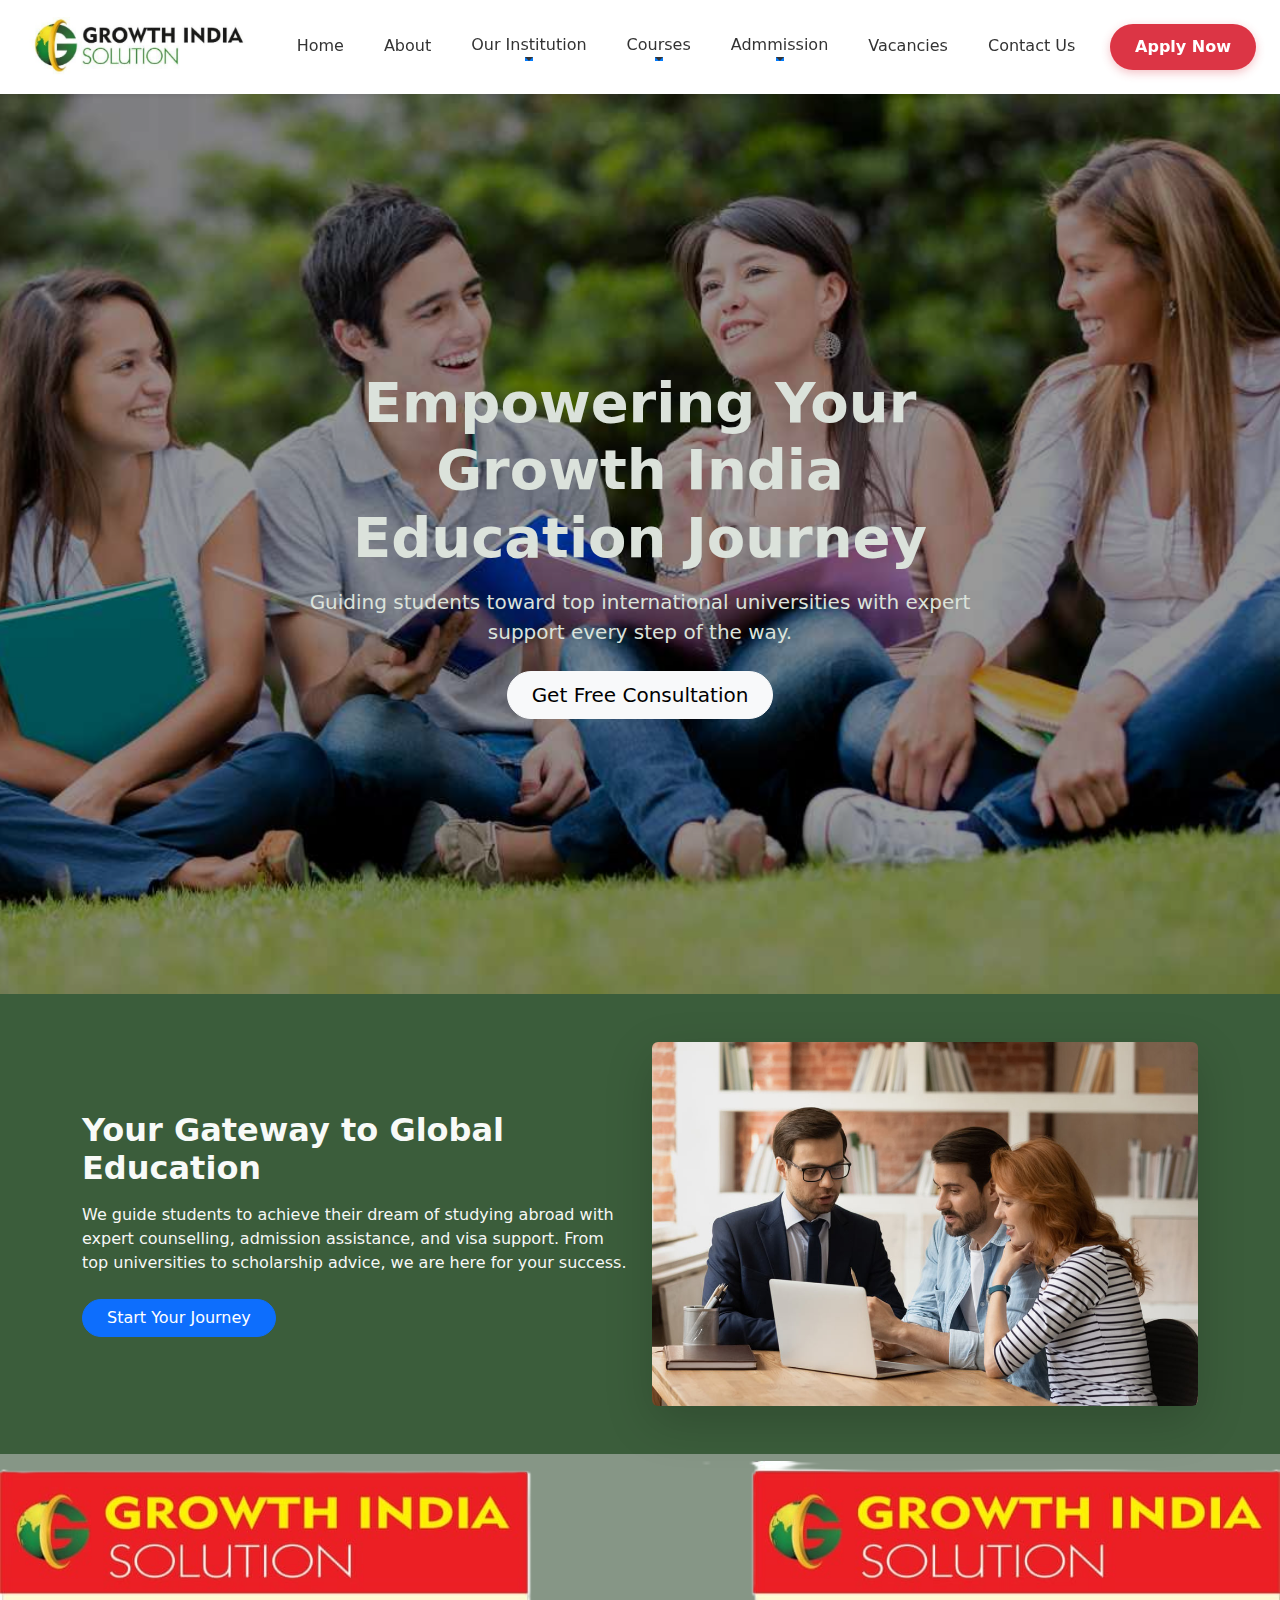
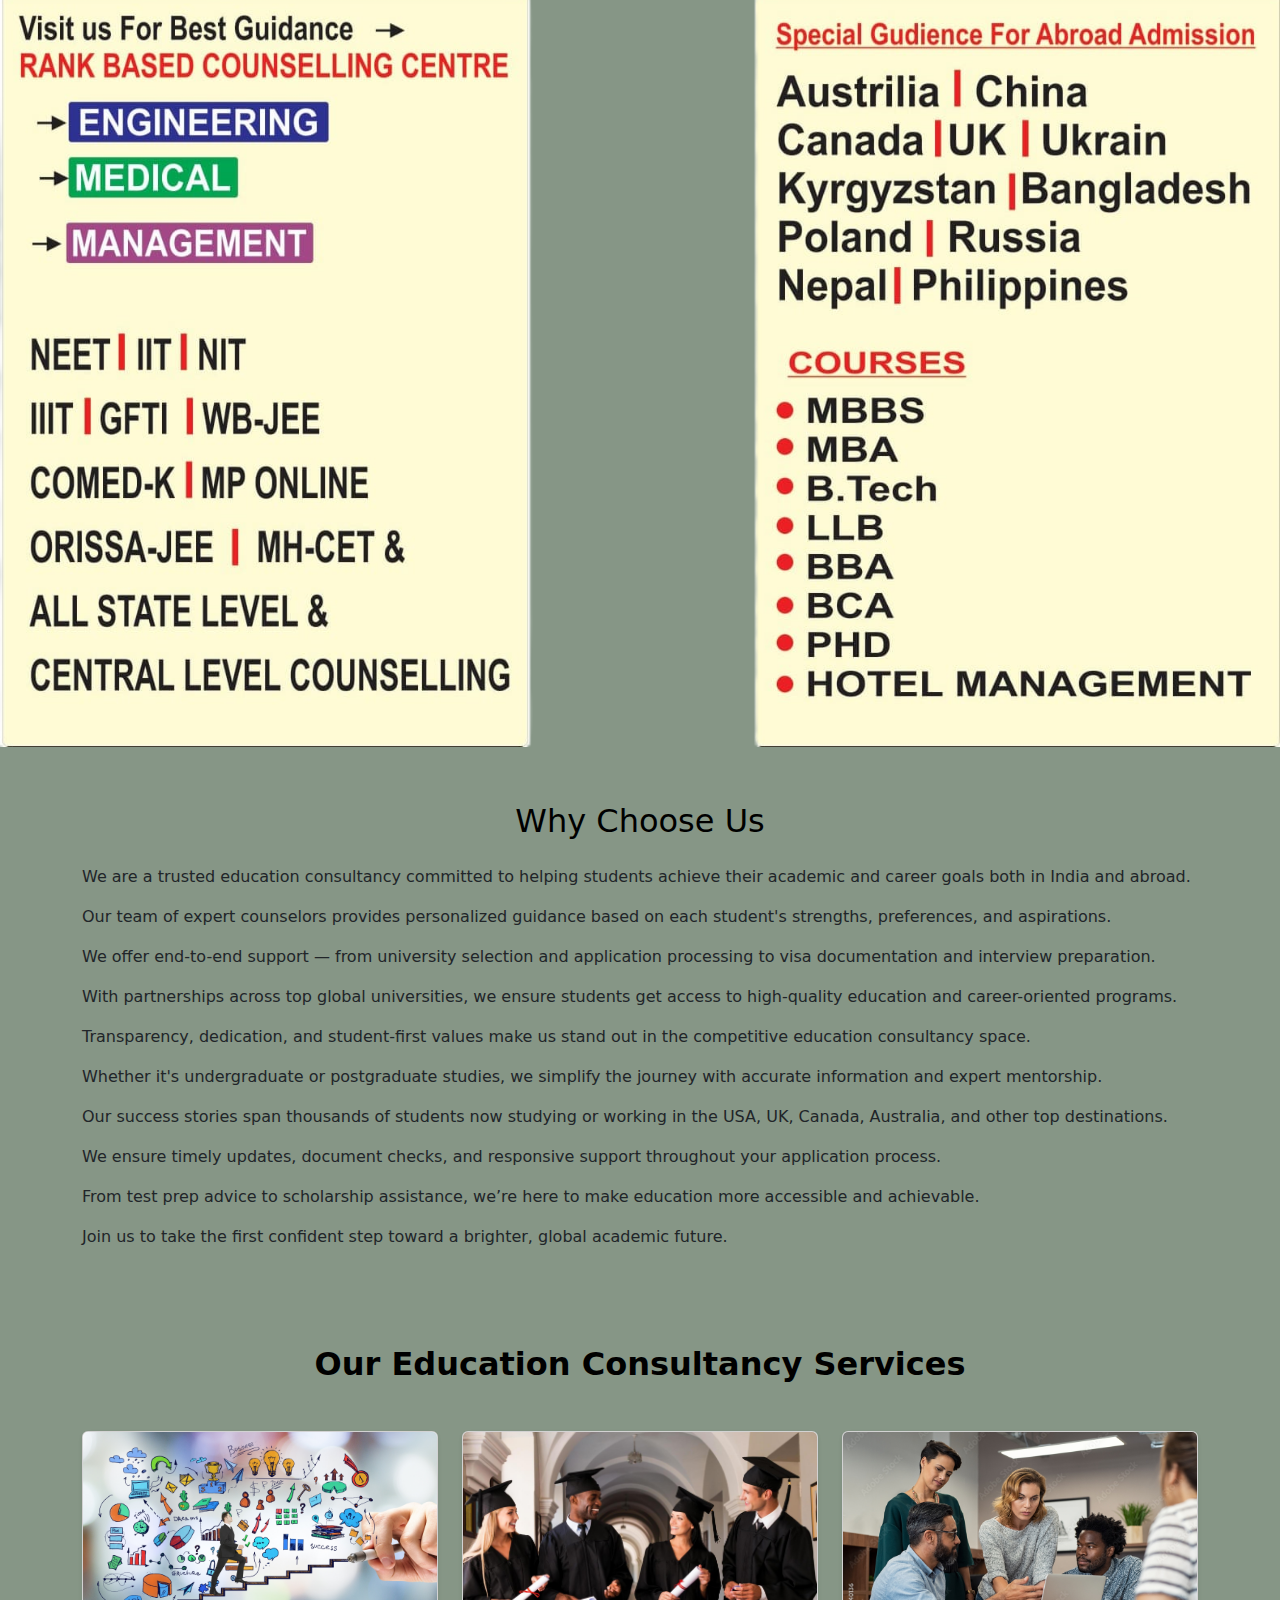
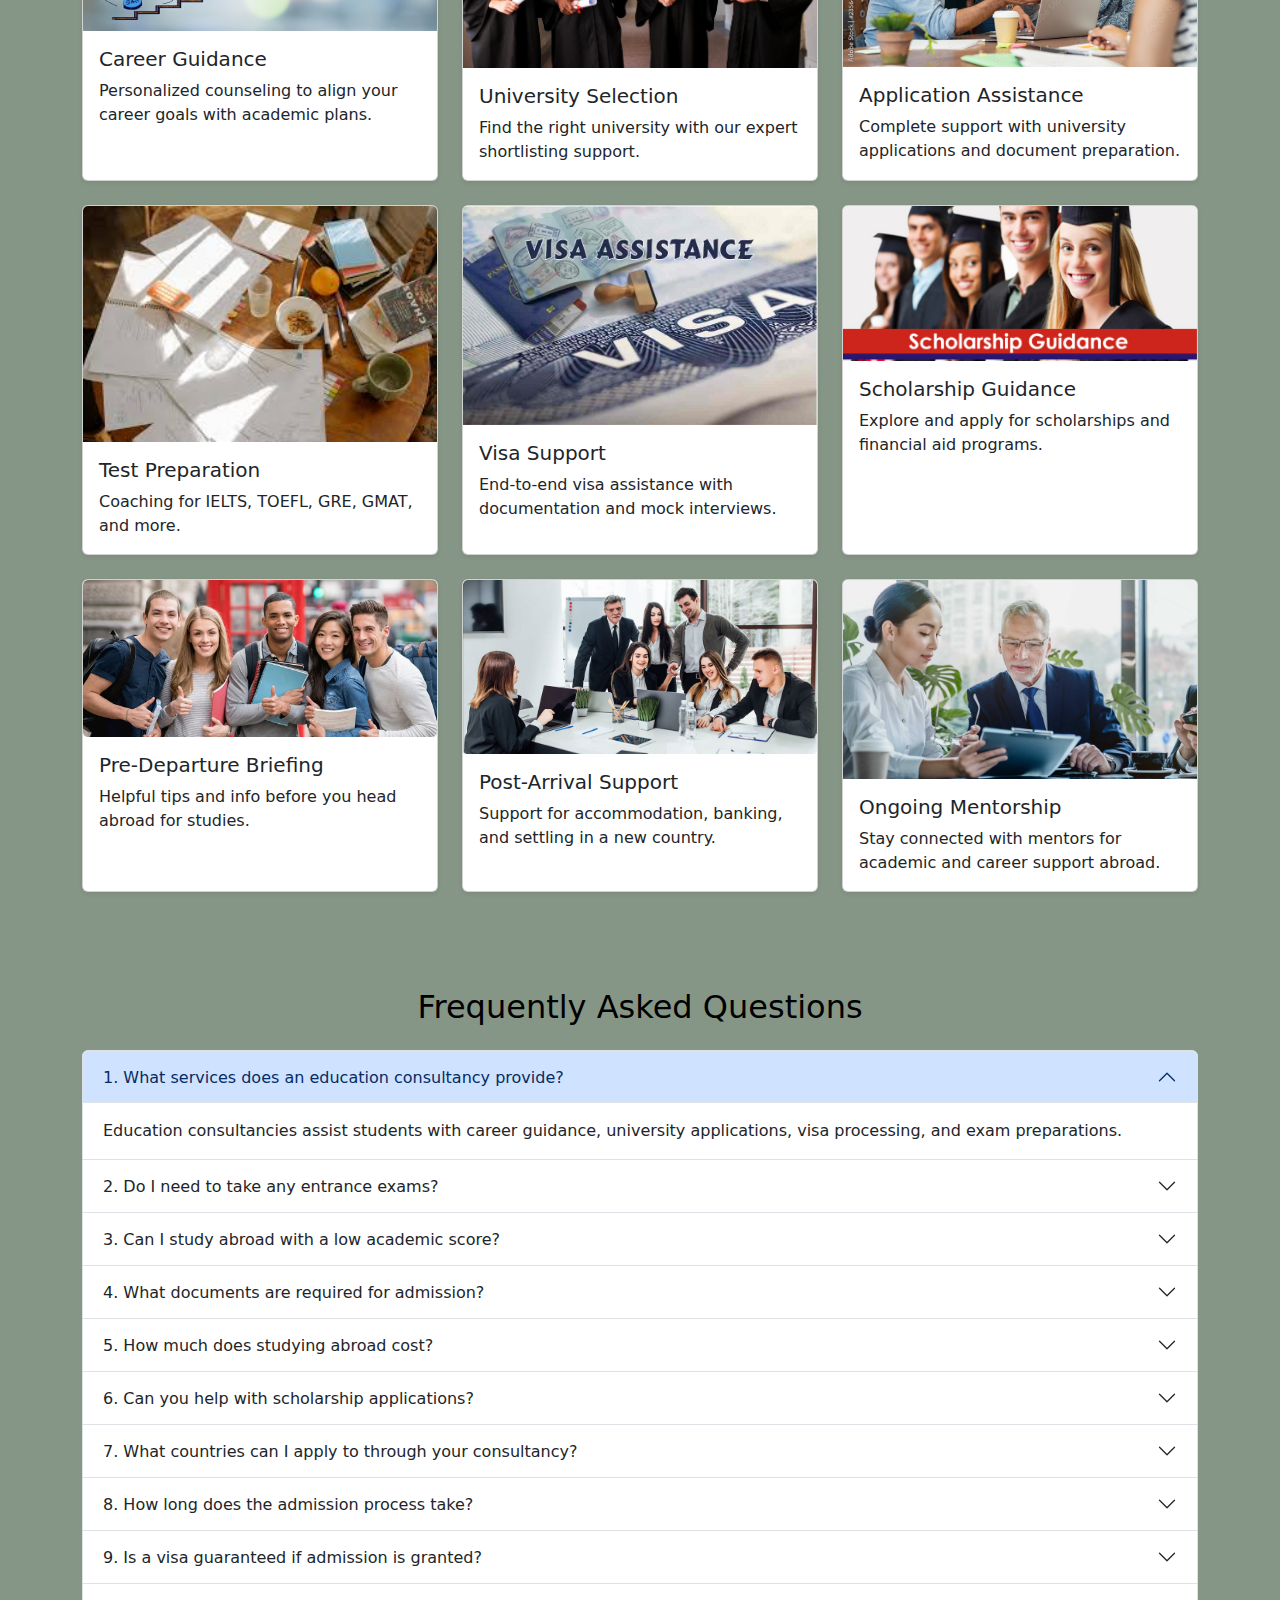
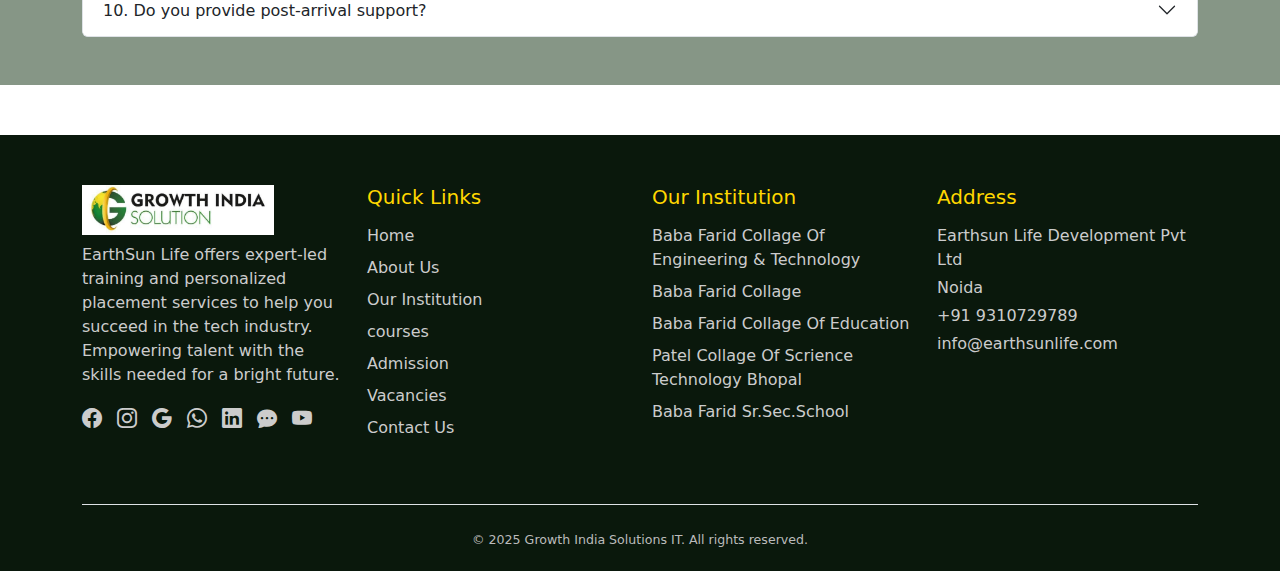
<file: index.html>
<!DOCTYPE html>
<html lang="en">
<head>
  <meta charset="UTF-8" />
  <meta name="viewport" content="width=device-width, initial-scale=1" />
  <title>Growth</title>

  <!-- Bootstrap 5 CSS -->
  <link href="https://cdn.jsdelivr.net/npm/bootstrap@5.3.3/dist/css/bootstrap.min.css" rel="stylesheet" />
  <!-- Font Awesome Icons -->
  <link href="https://cdnjs.cloudflare.com/ajax/libs/font-awesome/6.5.0/css/all.min.css" rel="stylesheet" />
  <link href="https://cdn.jsdelivr.net/npm/bootstrap-icons@1.10.5/font/bootstrap-icons.css" rel="stylesheet" />
  <link rel="stylesheet" href="style.css">

</head>
<body>

<!-- Navbar Start -->
<nav class="navbar navbar-expand-lg shadow-sm sticky-top bg-white">
  <div class="container-fluid px-4">
    <!-- Logo -->
    <a class="navbar-brand me-4" href="#">
      <img src="images/logo.jpg" alt="Logo" style="height: 60px;">
    </a>

    <!-- Mobile Toggler -->
    <button class="navbar-toggler" type="button" data-bs-toggle="collapse" data-bs-target="#navbarNav">
      <span class="navbar-toggler-icon"></span>
    </button>

    <!-- Menu -->
    <div class="collapse navbar-collapse" id="navbarNav">
      <ul class="navbar-nav mx-auto gap-lg-4 text-center align-items-lg-center">

        <li class="nav-item"><a class="nav-link" href="index.html">Home</a></li>
        <li class="nav-item"><a class="nav-link" href="about.html">About</a></li>


        <!-- Services Dropdown -->
        <li class="nav-item dropdown">
          <a class="nav-link dropdown-toggle" href="#" data-bs-toggle="dropdown">Our Institution</a>
          <ul class="dropdown-menu">
            <li><a class="dropdown-item" href="amity.html">Amity University</a></li>
            <li><a class="dropdown-item" href="sharda.html">Sharda University</a></li>
            <li><a class="dropdown-item" href="galgotia.html">Galgotia university</a></li>
            <li><a class="dropdown-item" href="SRM.html">SRM Institute of Science & Technology (SRM IST)</a></li>
            <li><a class="dropdown-item" href="VIT.html">VIT Vellore (Vellore Institute of Technology)</a></li>
            <li><a class="dropdown-item" href="mpu.html">MPU (Madhyachal Professional University)</a></li>
            <li><a class="dropdown-item" href="rgpv.html">RGPV (Rajiv Gandhi Proudyogiki Vishwavidyalaya)</a></li>
          </ul>
        </li>

<li class="nav-item dropdown position-static">
  <a class="nav-link dropdown-toggle" href="#" data-bs-toggle="dropdown">Courses</a>
  <div class="dropdown-menu w-100 p-4 custom-dropdown shadow">
    <div class="row">

      <!-- Column 1: UG - Part 1 -->
      <div class="col-lg-4">
        <h6 class="text-primary mb-3">UG Courses (Part 1)</h6>
        <ul class="list-unstyled">
          <li><a class="dropdown-item" href="Training.html">B.Tech (Computer Science & Engineering)</a></li>
          <li><a class="dropdown-item" href="payroll.html">B.Tech.CSE (AI & ML)</a></li>
          <li><a class="dropdown-item" href="integrated.html">B.Tech.CSE (IoT & Cyber Security)</a></li>
          <li><a class="dropdown-item" href="Statutory.html">B.Tech. (Civil Engineering)</a></li>
          <li><a class="dropdown-item" href="recruiment.html">B.Tech. (Electrical Engineering)</a></li>
          <li><a class="dropdown-item" href="recruiment.html">B.Tech. (Mechanical Engineering)</a></li>
          <li><a class="dropdown-item" href="recruiment.html">B.Tech. (CSE) Data Science</a></li>
        </ul>
      </div>

      <!-- Column 2: UG - Part 2 -->
      <div class="col-lg-4">
        <h6 class="text-primary mb-3">UG Courses (Part 2)</h6>
        <ul class="list-unstyled">
          <li><a class="dropdown-item" href="#">B.Tech. (Electronics & Computer Engg)</a></li>
          <li><a class="dropdown-item" href="#">B.Tech. (Mech. & Automation)</a></li>
          <li><a class="dropdown-item" href="#">BCA / BBA / B.Com</a></li>
          <li><a class="dropdown-item" href="#">B.S.A. (AI / Data Science / Graphics)</a></li>
          <li><a class="dropdown-item" href="#">B.Sc. (Food Tech / Med Lab / OT)</a></li>
          <li><a class="dropdown-item" href="#">B.Sc. (Medical / Non-Med / Biotech)</a></li>
          <li><a class="dropdown-item" href="#">B.Ed</a></li>
        </ul>
      </div>

      <!-- Column 3: PG Courses -->
      <div class="col-lg-4">
        <h6 class="text-primary mb-3">Post Graduation</h6>
        <ul class="list-unstyled">
          <li><a class="dropdown-item" href="#">M.Tech (CSE)</a></li>
          <li><a class="dropdown-item" href="#">MCA</a></li>
          <li><a class="dropdown-item" href="#">Executive MBA / MBA / MBA (Agri-Business)</a></li>
          <li><a class="dropdown-item" href="#">M.Com</a></li>
          <li><a class="dropdown-item" href="#">M.Sc. (Physics / Chemistry / Maths)</a></li>
          <li><a class="dropdown-item" href="#">M.Sc. (Political Science)</a></li>
        </ul>
      </div>

    </div>
  </div>
</li>
    
        <!-- Earth School Dropdown -->
        
  <li class="nav-item dropdown">
          <a class="nav-link dropdown-toggle" href="#" data-bs-toggle="dropdown">Admmission</a>
          <ul class="dropdown-menu">
            <li><a class="dropdown-item" href="Scholarship.html">Scholarship Policy</a></li>
            <li><a class="dropdown-item" href="fee.html">Free Structure</li>
            <!-- <li><a class="dropdown-item" href="course.html">Apply Now</li> -->
            <li><a class="dropdown-item" href="online.html">Online Aptitude Test</li>
            <!-- <li><a class="dropdown-item" href="course.html">Downloads</li>           -->
          </ul>
          
        <li class="nav-item"><a class="nav-link" href="Vacancies.html">Vacancies</a></li>

        <li class="nav-item"><a class="nav-link" href="contact.html">Contact Us</a></li>
      </ul>

      <!-- Apply Button -->
      <a href="contact.html" class="btn btn-apply ms-lg-3 mt-3 mt-lg-0">Apply Now</a>
    </div>
  </div>
</nav>
<!-- Navbar End -->



<!-- Fullscreen Hero Section for Education Consultancy -->
<section class="hero-edu d-flex align-items-center justify-content-center text-white text-center">
  <div class="container">
    <div class="row justify-content-center">
      <div class="col-lg-8 col-md-10">
        <h1 class="display-4 fw-bold">Empowering Your Growth India Education Journey</h1>
        <p class="lead mt-3 mb-4">Guiding students toward top international universities with expert support every step of the way.</p>
        <a href="fee.html" class="btn btn-light btn-lg px-4 rounded-pill">Get Free Consultation</a>
      </div>
    </div>
  </div>
</section>



<!-- Education Consultancy Section -->
<section class="py-5" style="background-color: rgb(59, 93, 59);">
  <div class="container">
    <div class="row align-items-center">
      
      <!-- Left Side: Content -->
      <div class="col-md-6 mb-4 mb-md-0">
        <h2 class="fw-bold mb-3" style="color: rgb(248, 250, 248);">Your Gateway to Global Education</h2>
        <p class="mb-4" style="color: rgb(246, 247, 246);">
          We guide students to achieve their dream of studying abroad with expert counselling, admission assistance, and visa support. From top universities to scholarship advice, we are here for your success.
        </p>
        <a href="contact.html" class="btn btn-primary rounded-pill px-4">Start Your Journey</a>
      </div>

      <!-- Right Side: Image -->
      <div class="col-md-6 text-center">
        <img src="images/image.png" alt="Education Consultancy" class="img-fluid rounded shadow-lg">
      </div>

    </div>
  </div>
</section>


<section class="fullscreen-image-section" style="background-color: rgb(134, 150, 134);">
  <img src="images/image_2.png" alt="Education Banner" class="fullscreen-img hover-zoom">
</section>
 

<section class="py-5" style="background-color: rgb(134, 150, 134);">
  <div class="container">
    <h2 class="text-center text-black mb-4">Why Choose Us</h2>
    
    <p class="mb-3">
      We are a trusted education consultancy committed to helping students achieve their academic and career goals both in India and abroad.
    </p>

    <p class="mb-3">
      Our team of expert counselors provides personalized guidance based on each student's strengths, preferences, and aspirations.
    </p>

    <p class="mb-3">
      We offer end-to-end support — from university selection and application processing to visa documentation and interview preparation.
    </p>

    <p class="mb-3">
      With partnerships across top global universities, we ensure students get access to high-quality education and career-oriented programs.
    </p>

    <p class="mb-3">
      Transparency, dedication, and student-first values make us stand out in the competitive education consultancy space.
    </p>

    <p class="mb-3">
      Whether it's undergraduate or postgraduate studies, we simplify the journey with accurate information and expert mentorship.
    </p>

    <p class="mb-3">
      Our success stories span thousands of students now studying or working in the USA, UK, Canada, Australia, and other top destinations.
    </p>

    <p class="mb-3">
      We ensure timely updates, document checks, and responsive support throughout your application process.
    </p>

    <p class="mb-3">
      From test prep advice to scholarship assistance, we’re here to make education more accessible and achievable.
    </p>

    <p class="mb-0">
      Join us to take the first confident step toward a brighter, global academic future.
    </p>
  </div>
</section>



<section class="py-5" style="background-color: rgb(134, 150, 134);">
  <div class="container">
    <h2 class="text-center fw-bold text-black mb-5">Our Education Consultancy Services</h2>
    <div class="row g-4">

      <!-- Card 1 -->
      <div class="col-md-6 col-lg-4">
        <div class="card h-100 shadow-sm card-hover">
          <img src="images/img_1.jpg" class="card-img-top" alt="Career Guidance">
          <div class="card-body">
            <h5 class="card-title">Career Guidance</h5>
            <p class="card-text">Personalized counseling to align your career goals with academic plans.</p>
          </div>
        </div>
      </div>

      <!-- Card 2 -->
      <div class="col-md-6 col-lg-4">
        <div class="card h-100 shadow-sm card-hover">
          <img src="images/img_2.jpg" class="card-img-top" alt="University Selection">
          <div class="card-body">
            <h5 class="card-title">University Selection</h5>
            <p class="card-text">Find the right university with our expert shortlisting support.</p>
          </div>
        </div>
      </div>

      <!-- Card 3 -->
      <div class="col-md-6 col-lg-4">
        <div class="card h-100 shadow-sm card-hover">
          <img src="images/img_3.jpg" class="card-img-top" alt="Application Assistance">
          <div class="card-body">
            <h5 class="card-title">Application Assistance</h5>
            <p class="card-text">Complete support with university applications and document preparation.</p>
          </div>
        </div>
      </div>

      <!-- Card 4 -->
      <div class="col-md-6 col-lg-4">
        <div class="card h-100 shadow-sm card-hover">
          <img src="images/img_4.jpg" class="card-img-top" alt="Test Prep">
          <div class="card-body">
            <h5 class="card-title">Test Preparation</h5>
            <p class="card-text">Coaching for IELTS, TOEFL, GRE, GMAT, and more.</p>
          </div>
        </div>
      </div>

      <!-- Card 5 -->
      <div class="col-md-6 col-lg-4">
        <div class="card h-100 shadow-sm card-hover">
          <img src="images/img_5.jpg" class="card-img-top" alt="Visa Support">
          <div class="card-body">
            <h5 class="card-title">Visa Support</h5>
            <p class="card-text">End-to-end visa assistance with documentation and mock interviews.</p>
          </div>
        </div>
      </div>

      <!-- Card 6 -->
      <div class="col-md-6 col-lg-4">
        <div class="card h-100 shadow-sm card-hover">
          <img src="images/img_6.jpg" class="card-img-top" alt="Scholarship Guidance">
          <div class="card-body">
            <h5 class="card-title">Scholarship Guidance</h5>
            <p class="card-text">Explore and apply for scholarships and financial aid programs.</p>
          </div>
        </div>
      </div>

      <!-- Card 7 -->
      <div class="col-md-6 col-lg-4">
        <div class="card h-100 shadow-sm card-hover">
          <img src="images/img_7.webp" class="card-img-top" alt="Pre-Departure Briefing">
          <div class="card-body">
            <h5 class="card-title">Pre-Departure Briefing</h5>
            <p class="card-text">Helpful tips and info before you head abroad for studies.</p>
          </div>
        </div>
      </div>

      <!-- Card 8 -->
      <div class="col-md-6 col-lg-4">
        <div class="card h-100 shadow-sm card-hover">
          <img src="images/img_8.jpg" class="card-img-top" alt="Post Arrival Support">
          <div class="card-body">
            <h5 class="card-title">Post-Arrival Support</h5>
            <p class="card-text">Support for accommodation, banking, and settling in a new country.</p>
          </div>
        </div>
      </div>

      <!-- Card 9 -->
      <div class="col-md-6 col-lg-4">
        <div class="card h-100 shadow-sm card-hover">
          <img src="images/img_9.jpg" class="card-img-top" alt="Mentorship">
          <div class="card-body">
            <h5 class="card-title">Ongoing Mentorship</h5>
            <p class="card-text">Stay connected with mentors for academic and career support abroad.</p>
          </div>
        </div>
      </div>

    </div>
  </div>
</section>



<section class="py-5" style="background-color: rgb(134, 150, 134);">
  <div class="container">
    <h2 class="text-center mb-4 text-black">Frequently Asked Questions</h2>
    <div class="accordion" id="faqAccordion">

      <!-- Question 1 -->
      <div class="accordion-item">
        <h2 class="accordion-header" id="q1">
          <button class="accordion-button" type="button" data-bs-toggle="collapse" data-bs-target="#a1">
            1. What services does an education consultancy provide?
          </button>
        </h2>
        <div id="a1" class="accordion-collapse collapse show" data-bs-parent="#faqAccordion">
          <div class="accordion-body">
            Education consultancies assist students with career guidance, university applications, visa processing, and exam preparations.
          </div>
        </div>
      </div>

      <!-- Question 2 -->
      <div class="accordion-item">
        <h2 class="accordion-header" id="q2">
          <button class="accordion-button collapsed" type="button" data-bs-toggle="collapse" data-bs-target="#a2">
            2. Do I need to take any entrance exams?
          </button>
        </h2>
        <div id="a2" class="accordion-collapse collapse" data-bs-parent="#faqAccordion">
          <div class="accordion-body">
            It depends on the country and program. Exams like IELTS, TOEFL, SAT, GRE, and GMAT may be required.
          </div>
        </div>
      </div>

      <!-- Question 3 -->
      <div class="accordion-item">
        <h2 class="accordion-header" id="q3">
          <button class="accordion-button collapsed" type="button" data-bs-toggle="collapse" data-bs-target="#a3">
            3. Can I study abroad with a low academic score?
          </button>
        </h2>
        <div id="a3" class="accordion-collapse collapse" data-bs-parent="#faqAccordion">
          <div class="accordion-body">
            Yes, some universities offer pathway programs or foundation courses that accept lower scores.
          </div>
        </div>
      </div>

      <!-- Question 4 -->
      <div class="accordion-item">
        <h2 class="accordion-header" id="q4">
          <button class="accordion-button collapsed" type="button" data-bs-toggle="collapse" data-bs-target="#a4">
            4. What documents are required for admission?
          </button>
        </h2>
        <div id="a4" class="accordion-collapse collapse" data-bs-parent="#faqAccordion">
          <div class="accordion-body">
            Common documents include academic transcripts, passport, statement of purpose (SOP), letters of recommendation, and English proficiency scores.
          </div>
        </div>
      </div>

      <!-- Question 5 -->
      <div class="accordion-item">
        <h2 class="accordion-header" id="q5">
          <button class="accordion-button collapsed" type="button" data-bs-toggle="collapse" data-bs-target="#a5">
            5. How much does studying abroad cost?
          </button>
        </h2>
        <div id="a5" class="accordion-collapse collapse" data-bs-parent="#faqAccordion">
          <div class="accordion-body">
            Costs vary by country and program, but may range from ₹8 to ₹40 lakhs per year including tuition and living expenses.
          </div>
        </div>
      </div>

      <!-- Question 6 -->
      <div class="accordion-item">
        <h2 class="accordion-header" id="q6">
          <button class="accordion-button collapsed" type="button" data-bs-toggle="collapse" data-bs-target="#a6">
            6. Can you help with scholarship applications?
          </button>
        </h2>
        <div id="a6" class="accordion-collapse collapse" data-bs-parent="#faqAccordion">
          <div class="accordion-body">
            Yes, we assist students in finding and applying to merit-based and need-based scholarships.
          </div>
        </div>
      </div>

      <!-- Question 7 -->
      <div class="accordion-item">
        <h2 class="accordion-header" id="q7">
          <button class="accordion-button collapsed" type="button" data-bs-toggle="collapse" data-bs-target="#a7">
            7. What countries can I apply to through your consultancy?
          </button>
        </h2>
        <div id="a7" class="accordion-collapse collapse" data-bs-parent="#faqAccordion">
          <div class="accordion-body">
            We support admissions to USA, Canada, UK, Australia, Germany, New Zealand, and more.
          </div>
        </div>
      </div>

      <!-- Question 8 -->
      <div class="accordion-item">
        <h2 class="accordion-header" id="q8">
          <button class="accordion-button collapsed" type="button" data-bs-toggle="collapse" data-bs-target="#a8">
            8. How long does the admission process take?
          </button>
        </h2>
        <div id="a8" class="accordion-collapse collapse" data-bs-parent="#faqAccordion">
          <div class="accordion-body">
            The complete process can take 3 to 6 months depending on the university and intake period.
          </div>
        </div>
      </div>

      <!-- Question 9 -->
      <div class="accordion-item">
        <h2 class="accordion-header" id="q9">
          <button class="accordion-button collapsed" type="button" data-bs-toggle="collapse" data-bs-target="#a9">
            9. Is a visa guaranteed if admission is granted?
          </button>
        </h2>
        <div id="a9" class="accordion-collapse collapse" data-bs-parent="#faqAccordion">
          <div class="accordion-body">
            No, visa approval depends on various factors. However, we guide students to prepare strong visa applications.
          </div>
        </div>
      </div>

      <!-- Question 10 -->
      <div class="accordion-item">
        <h2 class="accordion-header" id="q10">
          <button class="accordion-button collapsed" type="button" data-bs-toggle="collapse" data-bs-target="#a10">
            10. Do you provide post-arrival support?
          </button>
        </h2>
        <div id="a10" class="accordion-collapse collapse" data-bs-parent="#faqAccordion">
          <div class="accordion-body">
            Yes, we offer pre-departure sessions and connect students with support services upon arrival.
          </div>
        </div>
      </div>

    </div>
  </div>
</section>



<footer class="footer">
  <div class="container">
    <div class="row">

      <!-- Column 1: Logo & Description -->
      <div class="col-md-3 mb-4">
        <img src="images/logo.jpg" alt="Shivansh IT Logo" class="footer-logo mb-2" style="height: 50px;">
        <p>
          EarthSun Life offers expert-led training and personalized placement services to help you succeed in the tech industry. Empowering talent with the skills needed for a bright future.
        </p>
        <div class="social-icons d-flex mt-3">
          <a href="#"><i class="bi bi-facebook"></i></a>
          <a href="#"><i class="bi bi-instagram"></i></a>
          <a href="#"><i class="bi bi-google"></i></a>
          <a href="#"><i class="bi bi-whatsapp"></i></a>
          <a href="#"><i class="bi bi-linkedin"></i></a>
          <a href="#"><i class="bi bi-chat-dots-fill"></i></a>
          <a href="#"><i class="bi bi-youtube"></i></a>
        </div>
      </div>

      <!-- Column 2: Quick Links -->
      <div class="col-md-3 mb-4">
        <h5 class="footer-heading">Quick Links</h5>
        <ul class="list-unstyled footer-links">
          <li><a href="index.html">Home</a></li>
          <li><a href="about.html">About Us</a></li>
          <li><a href="index.html">Our Institution</a></li>
          <li><a href="fee.html">courses</a></li>
          <li><a href="Vacancies.html">Admission</a></li>
          <li><a href="Vacancies.html">Vacancies</a></li>
          <li><a href="contact.html">Contact Us</a></li>
        </ul>
      </div>

      <!-- Column 3: Services -->
      <div class="col-md-3 mb-4">
        <h5 class="footer-heading">Our Institution</h5>
        <ul class="list-unstyled footer-links">
          <li><a href="Training.html">Baba Farid Collage Of Engineering & Technology</a></li>
          <li><a href="payroll.html">Baba Farid Collage</a></li>
          <li><a href="Statutory.html">Baba Farid Collage Of Education</a></li>
          <li><a href="recruiment.html">Patel Collage Of Scrience Technology Bhopal</a></li>
          <li><a href="integrated.html">Baba Farid Sr.Sec.School</a></li>
        </ul>
      </div>

      <!-- Column 4: Address -->
      <div class="col-md-3 mb-4">
        <h5 class="footer-heading">Address</h5>
        <p class="mb-1">Earthsun Life Development Pvt Ltd</p>
        <p class="mb-1">Noida</p>
        <p class="mb-1">+91 9310729789</p>
        <p class="mb-0">info@earthsunlife.com</p>
      </div>
    </div>

    <div class="footer-bottom text-center pt-4 mt-4 border-top">
      <small>&copy; 2025 Growth India Solutions IT. All rights reserved.</small>
    </div>
  </div>
</footer>



<!-- Bootstrap JS -->
<script src="https://cdn.jsdelivr.net/npm/bootstrap@5.3.3/dist/js/bootstrap.bundle.min.js"></script>
</body>
</html>
</file>
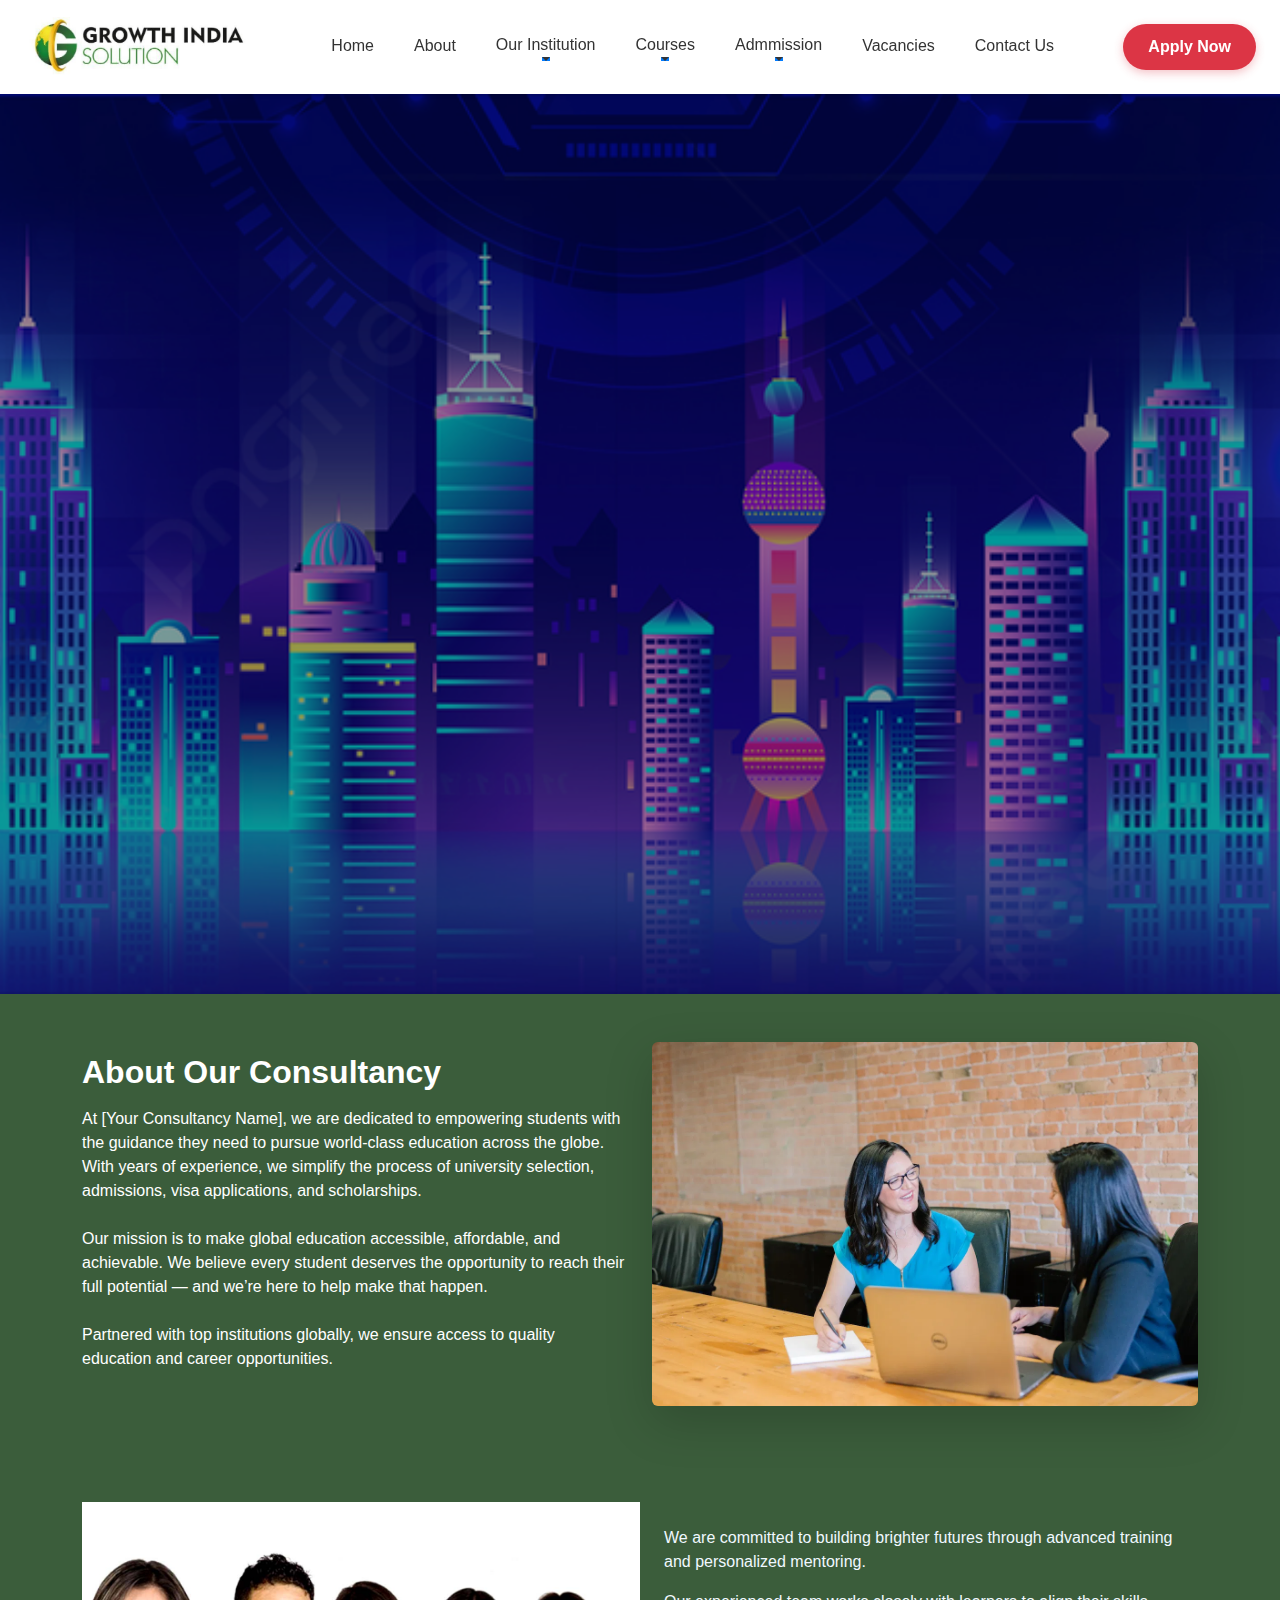
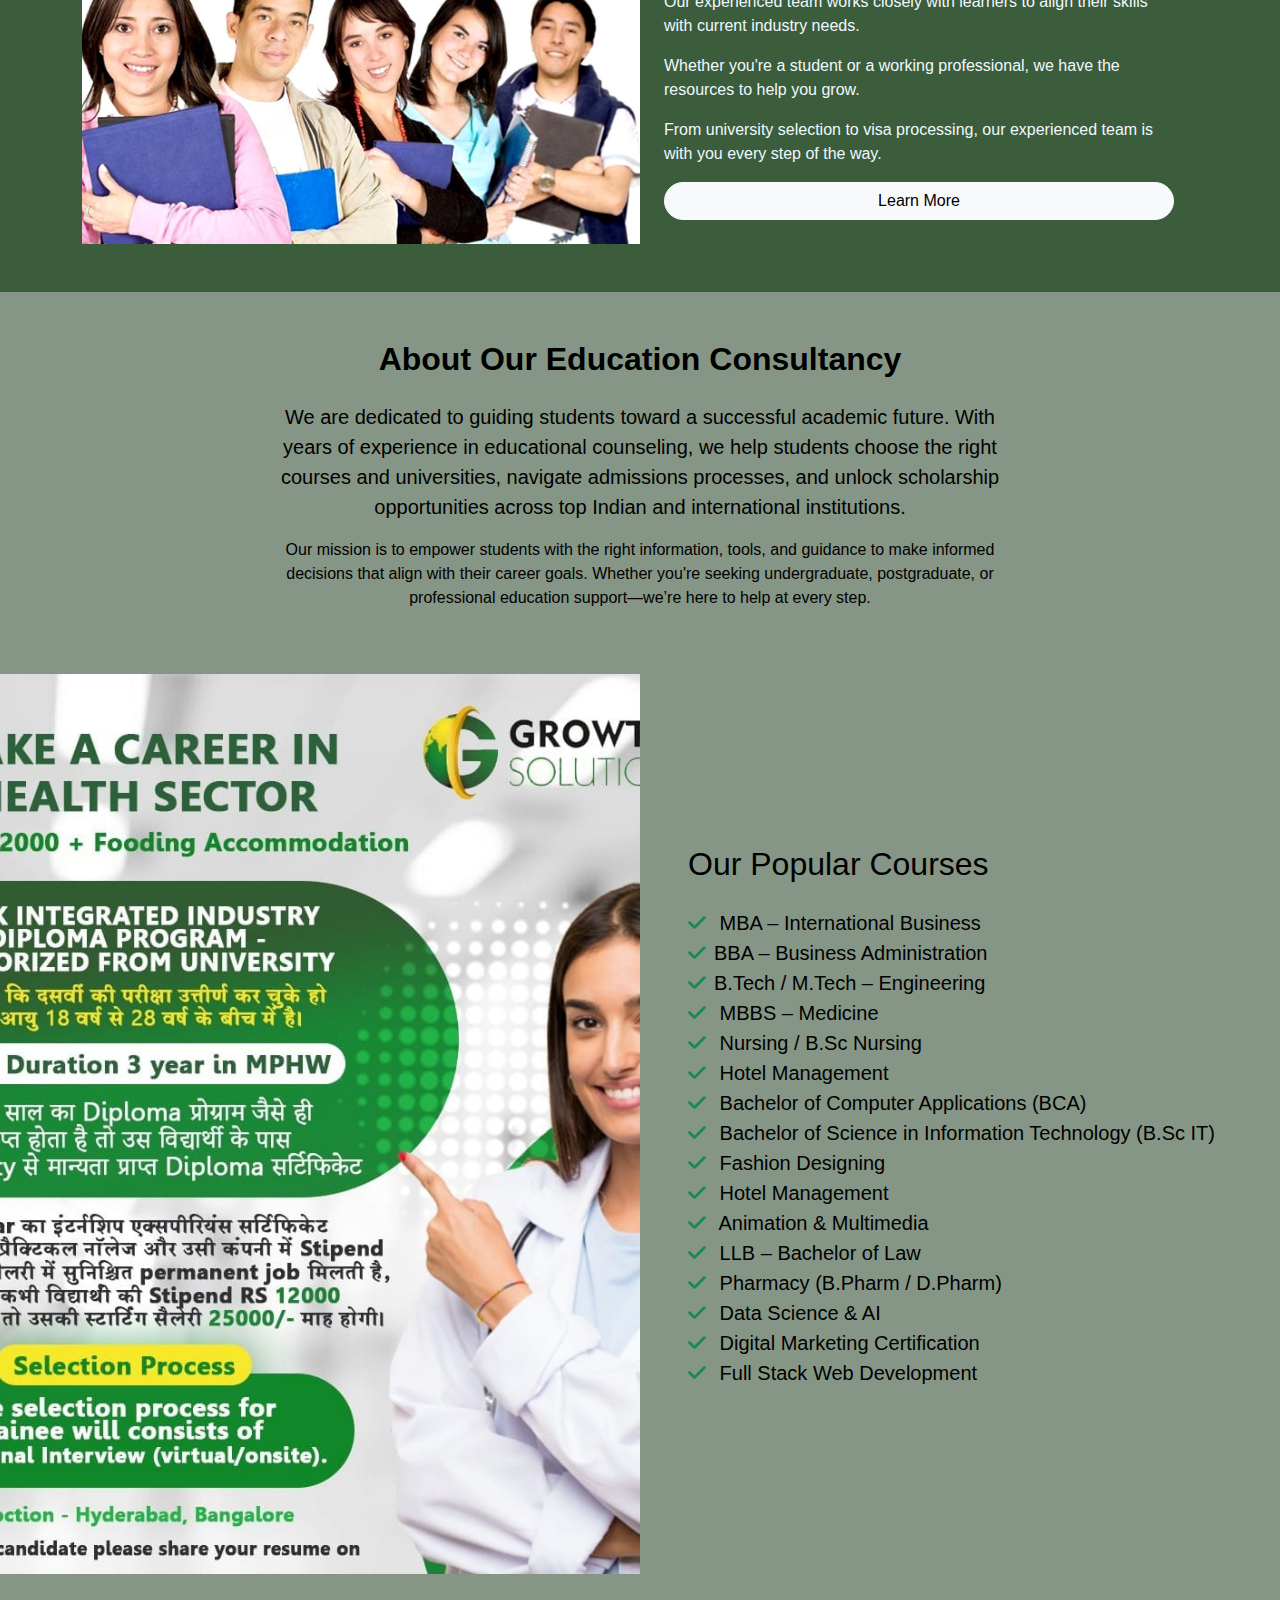
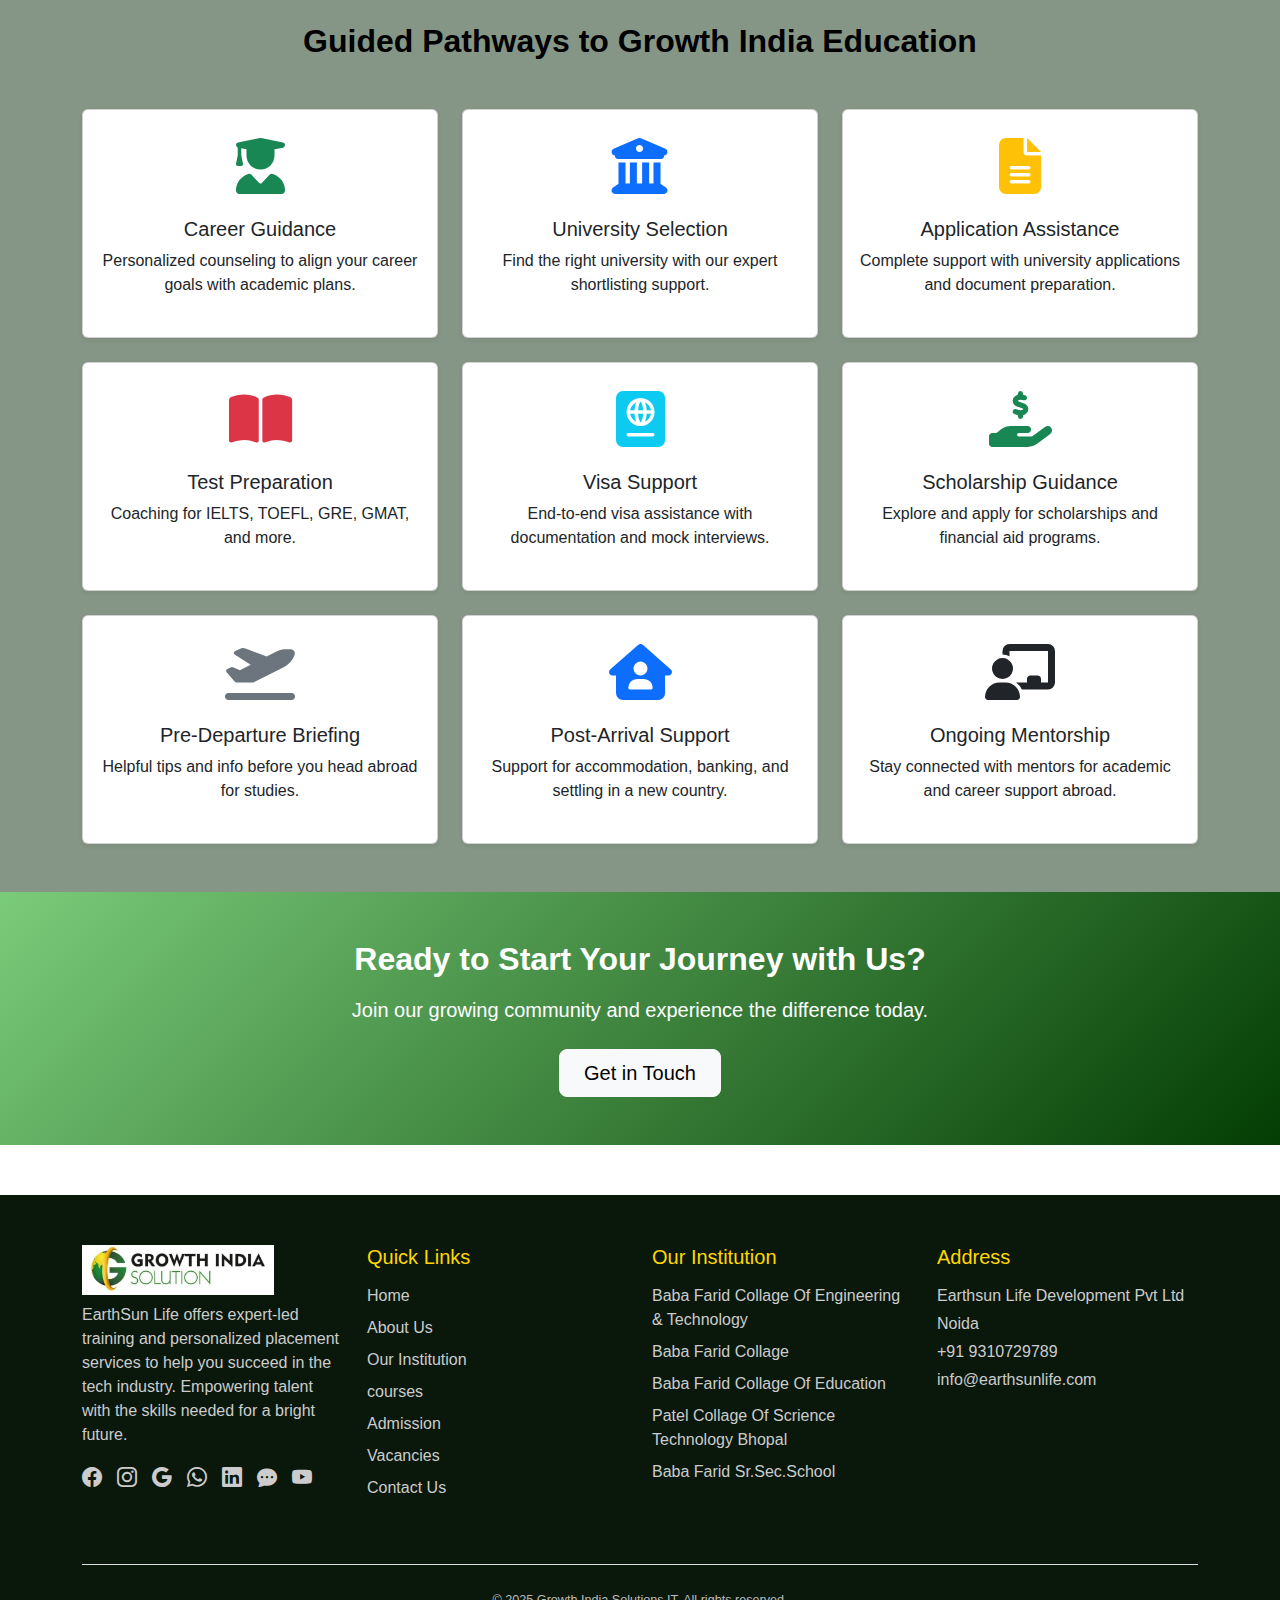
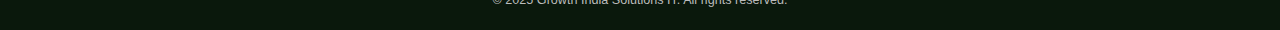
<file: About.html>
<!DOCTYPE html>
<html lang="en">
<head>
  <meta charset="UTF-8" />
  <meta name="viewport" content="width=device-width, initial-scale=1" />
  <title>About</title>

  <!-- Bootstrap 5 CSS -->
  <link href="https://cdn.jsdelivr.net/npm/bootstrap@5.3.3/dist/css/bootstrap.min.css" rel="stylesheet" />
  <!-- Font Awesome Icons -->
  <link href="https://cdnjs.cloudflare.com/ajax/libs/font-awesome/6.5.0/css/all.min.css" rel="stylesheet" />
  <link href="https://cdn.jsdelivr.net/npm/bootstrap-icons@1.10.5/font/bootstrap-icons.css" rel="stylesheet" />
  <link rel="stylesheet" href="About.css">

</head>
<body>

<!-- Navbar Start -->
<nav class="navbar navbar-expand-lg shadow-sm sticky-top bg-white">
  <div class="container-fluid px-4">
    <!-- Logo -->
    <a class="navbar-brand me-4" href="#">
      <img src="images/logo.jpg" alt="Logo" style="height: 60px;">
    </a>

    <!-- Mobile Toggler -->
    <button class="navbar-toggler" type="button" data-bs-toggle="collapse" data-bs-target="#navbarNav">
      <span class="navbar-toggler-icon"></span>
    </button>

    <!-- Menu -->
    <div class="collapse navbar-collapse" id="navbarNav">
      <ul class="navbar-nav mx-auto gap-lg-4 text-center align-items-lg-center">

        <li class="nav-item"><a class="nav-link" href="index.html">Home</a></li>
        <li class="nav-item"><a class="nav-link" href="about.html">About</a></li>

        <!-- Services Dropdown -->
        <li class="nav-item dropdown">
          <a class="nav-link dropdown-toggle" href="#" data-bs-toggle="dropdown">Our Institution</a>
          <ul class="dropdown-menu">
            <li><a class="dropdown-item" href="amity.html">Amity University</a></li>
            <li><a class="dropdown-item" href="sharda.html">Sharda University</a></li>
            <li><a class="dropdown-item" href="galgotia.html">Galgotia university</a></li>
            <li><a class="dropdown-item" href="SRM.html">SRM Institute of Science & Technology (SRM IST)</a></li>
            <li><a class="dropdown-item" href="VIT.html">VIT Vellore (Vellore Institute of Technology)</a></li>
            <li><a class="dropdown-item" href="mpu.html">MPU (Madhyachal Professional University)</a></li>
            <li><a class="dropdown-item" href="rgpv.html">RGPV (Rajiv Gandhi Proudyogiki Vishwavidyalaya)</a></li>
          </ul>
        </li>


<li class="nav-item dropdown position-static">
  <a class="nav-link dropdown-toggle" href="#" data-bs-toggle="dropdown">Courses</a>
  <div class="dropdown-menu w-100 p-4 custom-dropdown shadow">
    <div class="row">

      <!-- Column 1: UG - Part 1 -->
      <div class="col-lg-4">
        <h6 class="text-primary mb-3">UG Courses (Part 1)</h6>
        <ul class="list-unstyled">
<!--           <li><a class="dropdown-item" href="Training.html">B.Tech (Computer Science & Engineering)</a></li>
          <li><a class="dropdown-item" href="payroll.html">B.Tech.CSE (AI & ML)</a></li>
          <li><a class="dropdown-item" href="integrated.html">B.Tech.CSE (IoT & Cyber Security)</a></li>
          <li><a class="dropdown-item" href="Statutory.html">B.Tech. (Civil Engineering)</a></li>
          <li><a class="dropdown-item" href="recruiment.html">B.Tech. (Electrical Engineering)</a></li>
          <li><a class="dropdown-item" href="recruiment.html">B.Tech. (Mechanical Engineering)</a></li>
          <li><a class="dropdown-item" href="recruiment.html">B.Tech. (CSE) Data Science</a></li> -->
          <li><a href="#">B.Tech</a></li>
  <li><a href="#">B.E.</a></li>
  <li><a href="#">MBBS</a></li>
  <li><a href="#">B.Sc (Nursing)</a></li>
  <li><a href="#">BBA</a></li>
  <li><a href="#">B.Com</a></li>
  <li><a href="#">B.Com (Hons.) in International Accounting & Finance with ACCA, UK</a></li>
  <li><a href="#">B.Com (Hons.) in Finance & Accounting with ICA</a></li>
  <li><a href="#">B.Sc (Hons.) in Agriculture</a></li>
  <li><a href="#">B.Sc (CS) Artificial Intelligence and Machine Learning</a></li>
  <li><a href="#">B.Sc in Yogic Science</a></li>
  <li><a href="#">B.Sc Chemistry - Computational Chemistry</a></li>
  <li><a href="#">B.Sc (Hons/By Research) - Chemistry</a></li>
  <li><a href="#">B.Pharma</a></li>
  <li><a href="#">BA</a></li>
  <li><a href="#">BCA</a></li>
  <li><a href="#">B.Des</a></li>
  <li><a href="#">BA+LLB</a></li>
  <li><a href="#">Bachelor of Physiotherapy (BPT)</a></li>
  <li><a href="#">Bachelor of Dental Surgery (BDS)</a></li>
        </ul>
      </div>

      <!-- Column 2: UG - Part 2 -->
<!--       <div class="col-lg-4">
        <h6 class="text-primary mb-3">UG Courses (Part 2)</h6>
        <ul class="list-unstyled">
          <li><a class="dropdown-item" href="#">B.Tech. (Electronics & Computer Engg)</a></li>
          <li><a class="dropdown-item" href="#">B.Tech. (Mech. & Automation)</a></li>
          <li><a class="dropdown-item" href="#">BCA / BBA / B.Com</a></li>
          <li><a class="dropdown-item" href="#">B.S.A. (AI / Data Science / Graphics)</a></li>
          <li><a class="dropdown-item" href="#">B.Sc. (Food Tech / Med Lab / OT)</a></li>
          <li><a class="dropdown-item" href="#">B.Sc. (Medical / Non-Med / Biotech)</a></li>
          <li><a class="dropdown-item" href="#">B.Ed</a></li>
        </ul>
      </div> -->

      <!-- Column 3: PG Courses -->
      <div class="col-lg-4">
        <h6 class="text-primary mb-3">Post Graduation</h6>
        <ul class="list-unstyled">
<!--           <li><a class="dropdown-item" href="#">M.Tech (CSE)</a></li>
          <li><a class="dropdown-item" href="#">MCA</a></li>
          <li><a class="dropdown-item" href="#">Executive MBA / MBA / MBA (Agri-Business)</a></li>
          <li><a class="dropdown-item" href="#">M.Com</a></li>
          <li><a class="dropdown-item" href="#">M.Sc. (Physics / Chemistry / Maths)</a></li>
          <li><a class="dropdown-item" href="#">M.Sc. (Political Science)</a></li> -->
            <li><a href="#">MBA</a></li>
  <li><a href="#">M.Com.</a></li>
  <li><a href="#">M.Tech</a></li>
  <li><a href="#">M.E.</a></li>
  <li><a href="#">M.Sc (Agriculture)</a></li>
  <li><a href="#">M.Sc (Chemistry)</a></li>
  <li><a href="#">M.Sc (Physics)</a></li>
  <li><a href="#">M.Sc (Mathematics)</a></li>
  <li><a href="#">M.Sc (Data Science & Analytics)</a></li>
  <li><a href="#">M.Sc (Environmental Science)</a></li>
  <li><a href="#">MCA</a></li>
  <li><a href="#">M.A (English)</a></li>
  <li><a href="#">M.A (Modern History)</a></li>
  <li><a href="#">M.A (Clinical Psychology)</a></li>
  <li><a href="#">M.A (Economics)</a></li>
  <li><a href="#">M.A (Political Science)</a></li>
  <li><a href="#">MS (Surgery)</a></li>
  <li><a href="#">MD</a></li>
  <li><a href="#">MDS</a></li>
  <li><a href="#">M.Ed</a></li>
  <li><a href="#">M.Pharm</a></li>
  <li><a href="#">LL.M.</a></li>
  <li><a href="#">PG Diploma (Guidance and Counselling (PGDGC))</a></li>
  <li><a href="#">PG Diploma (Plant Protection)</a></li>
  <li><a href="#">PG Diploma (Stem Cell & Regenerative Medicine)</a></li>
  <li><a href="#">Certificate Programmes</a></li>
  <li><a href="#">Diploma in Pharmacy</a></li>
  <li><a href="#">Diploma General Nursing & Midwifery (GNM)</a></li>
        </ul>
      </div>

    </div>
  </div>
</li>
    
        
<!-- Earth School Dropdown -->
        
  <li class="nav-item dropdown">
          <a class="nav-link dropdown-toggle" href="#" data-bs-toggle="dropdown">Admmission</a>
          <ul class="dropdown-menu">
            <li><a class="dropdown-item" href="Scholarship.html">Scholarship Policy</a></li>
            <li><a class="dropdown-item" href="fee.html">Free Structure</li>
            <!-- <li><a class="dropdown-item" href="course.html">Apply Now</li> -->
            <li><a class="dropdown-item" href="online.html">Online Aptitude Test</li>
            <!-- <li><a class="dropdown-item" href="course.html">Downloads</li> -->
          </ul>
          
        <li class="nav-item"><a class="nav-link" href="Vacancies.html">Vacancies</a></li>

        <li class="nav-item"><a class="nav-link" href="contact.html">Contact Us</a></li>
      </ul>

      <!-- Apply Button -->
      <a href="contact.html" class="btn btn-apply ms-lg-3 mt-3 mt-lg-0">Apply Now</a>
    </div>
  </div>
</nav>
<!-- Navbar End -->



<!-- Fullscreen Hero Section for Education Consultancy -->
<section class="hero-edu d-flex align-items-center justify-content-center text-white text-center">
  <div class="container">
    <div class="row justify-content-center">
      <div class="col-lg-8 col-md-10">
      </div>
    </div>
  </div>
</section>



<!-- About Us Section for Education Consultancy -->
<section class="py-5" style="background-color: rgb(59, 93, 59);">
  <div class="container">
    <div class="row align-items-center">

      <!-- Left Side: About Content -->
      <div class="col-md-6 mb-4 mb-md-0">
        <h2 class="fw-bold mb-3 text-white">About Our Consultancy</h2>
        <p class="mb-4 text-white">
          At [Your Consultancy Name], we are dedicated to empowering students with the guidance they need to pursue world-class education across the globe. With years of experience, we simplify the process of university selection, admissions, visa applications, and scholarships.
        </p>
        <p class="mb-4 text-white">
          Our mission is to make global education accessible, affordable, and achievable. We believe every student deserves the opportunity to reach their full potential — and we’re here to help make that happen.
        </p>
                
        <p class="mb-4 text-white">Partnered with top institutions globally, we ensure access to quality education and career opportunities.</p>
      </div>

      <!-- Right Side: Image -->
      <div class="col-md-6 text-center">
        <img src="images/about_3.webp" alt="About Education Consultancy" class="img-fluid rounded shadow-lg">
      </div>

    </div>
  </div>
</section>



<!-- About Section: Left Image, Right Content -->
<section class="py-5" style="background-color: rgb(59, 93, 59);">
  <div class="container">
    <div class="row g-0 align-items-stretch">
      
      <!-- Left: Image -->
      <div class="col-md-6">
        <img src="images/about_2.webp" alt="About Image" class="img-fluid w-100 h-100" style="object-fit: cover;">
      </div>

      <!-- Right: Content -->
      <div class="col-md-6 d-flex flex-column justify-content-center p-4">
        <!-- <h2 class="fw-bold mb-3">About Our Organization</h2> -->
        <p style="color: aliceblue;">We are committed to building brighter futures through advanced training and personalized mentoring.</p>
        <p style="color: aliceblue;">Our experienced team works closely with learners to align their skills with current industry needs.</p>
        <p style="color: aliceblue;">Whether you're a student or a working professional, we have the resources to help you grow.</p>
        <p style="color: aliceblue;">From university selection to visa processing, our experienced team is with you every step of the way.</p>
        <a href="About.html" class="btn btn-light rounded-pill px-4">Learn More</a>
      </div>

    </div>
  </div>
</section>


<!-- About Section for Education Consultancy -->
<section class="about-edu py-5 text-black" style="background-color: rgb(134, 150, 134);">
  <div class="container">
    <div class="row justify-content-center">
      <div class="col-lg-8 col-md-10 text-center">
        <h2 class="fw-bold mb-4">About Our Education Consultancy</h2>
        <p class="lead">
          We are dedicated to guiding students toward a successful academic future. With years of experience in educational counseling, we help students choose the right courses and universities, navigate admissions processes, and unlock scholarship opportunities across top Indian and international institutions.
        </p>
        <p>
          Our mission is to empower students with the right information, tools, and guidance to make informed decisions that align with their career goals. Whether you're seeking undergraduate, postgraduate, or professional education support—we’re here to help at every step.
        </p>
      </div>
    </div>
  </div>
</section>



<section class="fullscreen-image-section d-flex">
  
  <!-- Left Side: Image -->
  <div class="left-image">
    <img src="images/image_1.jpg" alt="Education Banner" class="fullscreen-img hover-zoom">
  </div>

  <!-- Right Side: Courses -->
  <div class="right-content text-black p-5 d-flex flex-column justify-content-center">
    <h2 class="mb-4 text-black">Our Popular Courses</h2>
    <ul class="list-unstyled fs-5">
  <li><i class="fas fa-check text-success me-2"></i> MBA – International Business</li>
  <li><i class="fas fa-check text-success me-2"></i>BBA – Business Administration</li>
  <li><i class="fas fa-check text-success me-2"></i>B.Tech / M.Tech – Engineering</li>
  <li><i class="fas fa-check text-success me-2"></i> MBBS – Medicine</li>
  <li><i class="fas fa-check text-success me-2"></i> Nursing / B.Sc Nursing</li>
  <li><i class="fas fa-check text-success me-2"></i> Hotel Management</li>
  <li><i class="fas fa-check text-success me-2"></i> Bachelor of Computer Applications (BCA)</li>
  <li><i class="fas fa-check text-success me-2"></i> Bachelor of Science in Information Technology (B.Sc IT)</li>
  <li><i class="fas fa-check text-success me-2"></i> Fashion Designing</li>
  <li><i class="fas fa-check text-success me-2"></i> Hotel Management</li>
  <li><i class="fas fa-check text-success me-2"></i> Animation & Multimedia</li>
  <li><i class="fas fa-check text-success me-2"></i> LLB – Bachelor of Law</li>
  <li><i class="fas fa-check text-success me-2"></i> Pharmacy (B.Pharm / D.Pharm)</li>
  <li><i class="fas fa-check text-success me-2"></i> Data Science & AI</li>
  <li><i class="fas fa-check text-success me-2"></i> Digital Marketing Certification</li>
  <li><i class="fas fa-check text-success me-2"></i> Full Stack Web Development</li>
  </ul>
  </div>
</section>
 



<section class="py-5" style="background-color: rgb(134, 150, 134);">
  <div class="container">
    <h2 class="text-center fw-bold text-black mb-5">Guided Pathways to Growth India Education</h2>
    <div class="row g-4">

      <!-- Card 1 -->
      <div class="col-md-6 col-lg-4">
        <div class="card h-100 shadow-sm card-hover text-center py-4">
          <div class="display-4 text-success"><i class="fas fa-user-graduate"></i></div>
          <div class="card-body">
            <h5 class="card-title">Career Guidance</h5>
            <p class="card-text">Personalized counseling to align your career goals with academic plans.</p>
          </div>
        </div>
      </div>

      <!-- Card 2 -->
      <div class="col-md-6 col-lg-4">
        <div class="card h-100 shadow-sm card-hover text-center py-4">
          <div class="display-4 text-primary"><i class="fas fa-university"></i></div>
          <div class="card-body">
            <h5 class="card-title">University Selection</h5>
            <p class="card-text">Find the right university with our expert shortlisting support.</p>
          </div>
        </div>
      </div>

      <!-- Card 3 -->
      <div class="col-md-6 col-lg-4">
        <div class="card h-100 shadow-sm card-hover text-center py-4">
          <div class="display-4 text-warning"><i class="fas fa-file-alt"></i></div>
          <div class="card-body">
            <h5 class="card-title">Application Assistance</h5>
            <p class="card-text">Complete support with university applications and document preparation.</p>
          </div>
        </div>
      </div>

      <!-- Card 4 -->
      <div class="col-md-6 col-lg-4">
        <div class="card h-100 shadow-sm card-hover text-center py-4">
          <div class="display-4 text-danger"><i class="fas fa-book-open"></i></div>
          <div class="card-body">
            <h5 class="card-title">Test Preparation</h5>
            <p class="card-text">Coaching for IELTS, TOEFL, GRE, GMAT, and more.</p>
          </div>
        </div>
      </div>

      <!-- Card 5 -->
      <div class="col-md-6 col-lg-4">
        <div class="card h-100 shadow-sm card-hover text-center py-4">
          <div class="display-4 text-info"><i class="fas fa-passport"></i></div>
          <div class="card-body">
            <h5 class="card-title">Visa Support</h5>
            <p class="card-text">End-to-end visa assistance with documentation and mock interviews.</p>
          </div>
        </div>
      </div>

      <!-- Card 6 -->
      <div class="col-md-6 col-lg-4">
        <div class="card h-100 shadow-sm card-hover text-center py-4">
          <div class="display-4 text-success"><i class="fas fa-hand-holding-usd"></i></div>
          <div class="card-body">
            <h5 class="card-title">Scholarship Guidance</h5>
            <p class="card-text">Explore and apply for scholarships and financial aid programs.</p>
          </div>
        </div>
      </div>

      <!-- Card 7 -->
      <div class="col-md-6 col-lg-4">
        <div class="card h-100 shadow-sm card-hover text-center py-4">
          <div class="display-4 text-secondary"><i class="fas fa-plane-departure"></i></div>
          <div class="card-body">
            <h5 class="card-title">Pre-Departure Briefing</h5>
            <p class="card-text">Helpful tips and info before you head abroad for studies.</p>
          </div>
        </div>
      </div>

      <!-- Card 8 -->
      <div class="col-md-6 col-lg-4">
        <div class="card h-100 shadow-sm card-hover text-center py-4">
          <div class="display-4 text-primary"><i class="fas fa-house-user"></i></div>
          <div class="card-body">
            <h5 class="card-title">Post-Arrival Support</h5>
            <p class="card-text">Support for accommodation, banking, and settling in a new country.</p>
          </div>
        </div>
      </div>

      <!-- Card 9 -->
      <div class="col-md-6 col-lg-4">
        <div class="card h-100 shadow-sm card-hover text-center py-4">
          <div class="display-4 text-dark"><i class="fas fa-chalkboard-teacher"></i></div>
          <div class="card-body">
            <h5 class="card-title">Ongoing Mentorship</h5>
            <p class="card-text">Stay connected with mentors for academic and career support abroad.</p>
          </div>
        </div>
      </div>

    </div>
  </div>
</section>



<!-- Next Section: Call to Action -->
<section class="py-5 mb-5 text-white text-center" style="background: linear-gradient(135deg, rgb(122, 203, 122), rgb(3, 61, 3));">
  <div class="container">
    <h2 class="fw-bold mb-3">Ready to Start Your Journey with Us?</h2>
    <p class="lead mb-4">Join our growing community and experience the difference today.</p>
    <a href="index.html" class="btn btn-light btn-lg px-4">Get in Touch</a>
  </div>
</section>



<footer class="footer">
  <div class="container">
    <div class="row">

      <!-- Column 1: Logo & Description -->
      <div class="col-md-3 mb-4">
        <img src="images/logo.jpg" alt="Shivansh IT Logo" class="footer-logo mb-2" style="height: 50px;">
        <p>
          EarthSun Life offers expert-led training and personalized placement services to help you succeed in the tech industry. Empowering talent with the skills needed for a bright future.
        </p>
        <div class="social-icons d-flex mt-3">
          <a href="#"><i class="bi bi-facebook"></i></a>
          <a href="#"><i class="bi bi-instagram"></i></a>
          <a href="#"><i class="bi bi-google"></i></a>
          <a href="#"><i class="bi bi-whatsapp"></i></a>
          <a href="#"><i class="bi bi-linkedin"></i></a>
          <a href="#"><i class="bi bi-chat-dots-fill"></i></a>
          <a href="#"><i class="bi bi-youtube"></i></a>
        </div>
      </div>

      <!-- Column 2: Quick Links -->
      <div class="col-md-3 mb-4">
        <h5 class="footer-heading">Quick Links</h5>
        <ul class="list-unstyled footer-links">
          <li><a href="index.html">Home</a></li>
          <li><a href="about.html">About Us</a></li>
          <li><a href="index.html">Our Institution</a></li>
          <li><a href="Edge.html">courses</a></li>
          <li><a href="Edge.html">Admission</a></li>
          <li><a href="Edge.html">Vacancies</a></li>
          <li><a href="contact.html">Contact Us</a></li>
        </ul>
      </div>

      <!-- Column 3: Services -->
      <div class="col-md-3 mb-4">
        <h5 class="footer-heading">Our Institution</h5>
        <ul class="list-unstyled footer-links">
          <li><a href="Training.html">Baba Farid Collage Of Engineering & Technology</a></li>
          <li><a href="payroll.html">Baba Farid Collage</a></li>
          <li><a href="Statutory.html">Baba Farid Collage Of Education</a></li>
          <li><a href="recruiment.html">Patel Collage Of Scrience Technology Bhopal</a></li>
          <li><a href="integrated.html">Baba Farid Sr.Sec.School</a></li>
        </ul>
      </div>

      <!-- Column 4: Address -->
      <div class="col-md-3 mb-4">
        <h5 class="footer-heading">Address</h5>
        <p class="mb-1">Earthsun Life Development Pvt Ltd</p>
        <p class="mb-1">Noida</p>
        <p class="mb-1">+91 9310729789</p>
        <p class="mb-0">info@earthsunlife.com</p>
      </div>
    </div>

    <div class="footer-bottom text-center pt-4 mt-4 border-top">
      <small>&copy; 2025 Growth India Solutions IT. All rights reserved.</small>
    </div>
  </div>
</footer>



<!-- Bootstrap JS -->
<script src="https://cdn.jsdelivr.net/npm/bootstrap@5.3.3/dist/js/bootstrap.bundle.min.js"></script>
</body>
</html>
</file>
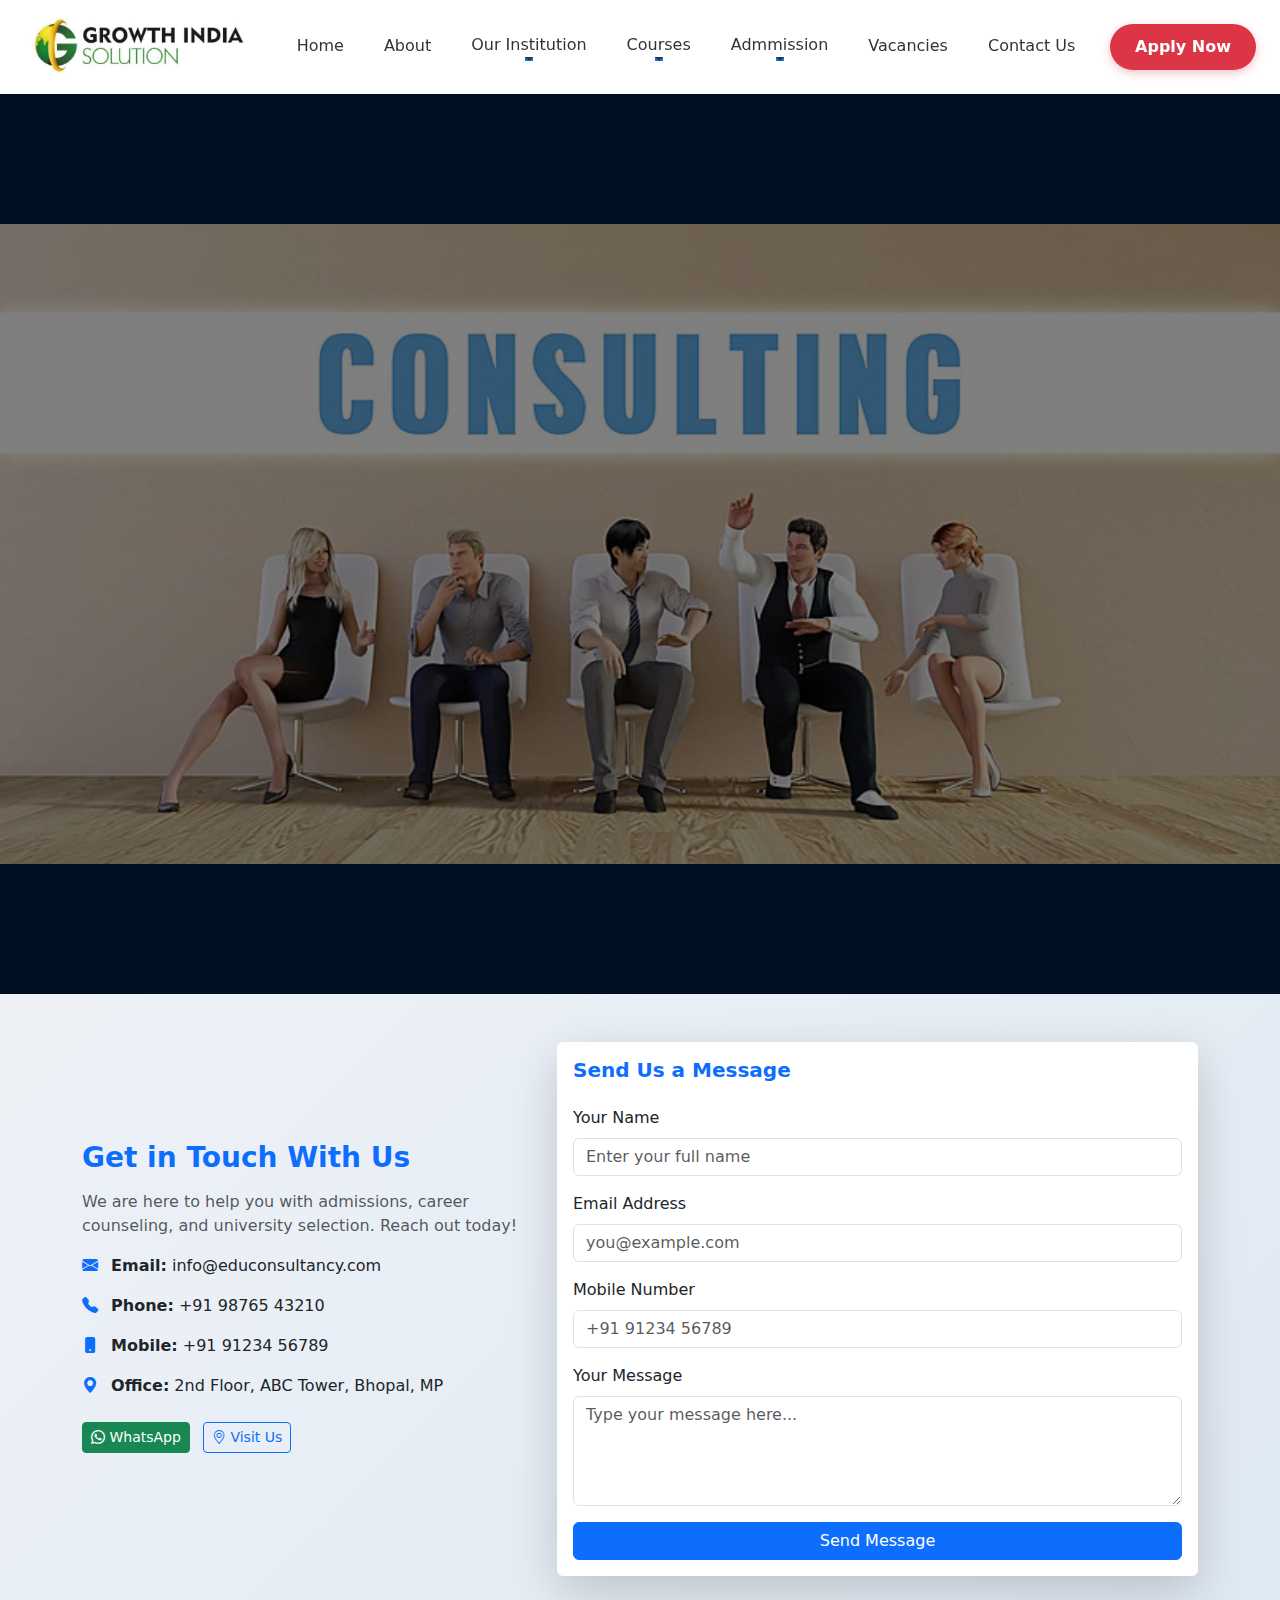
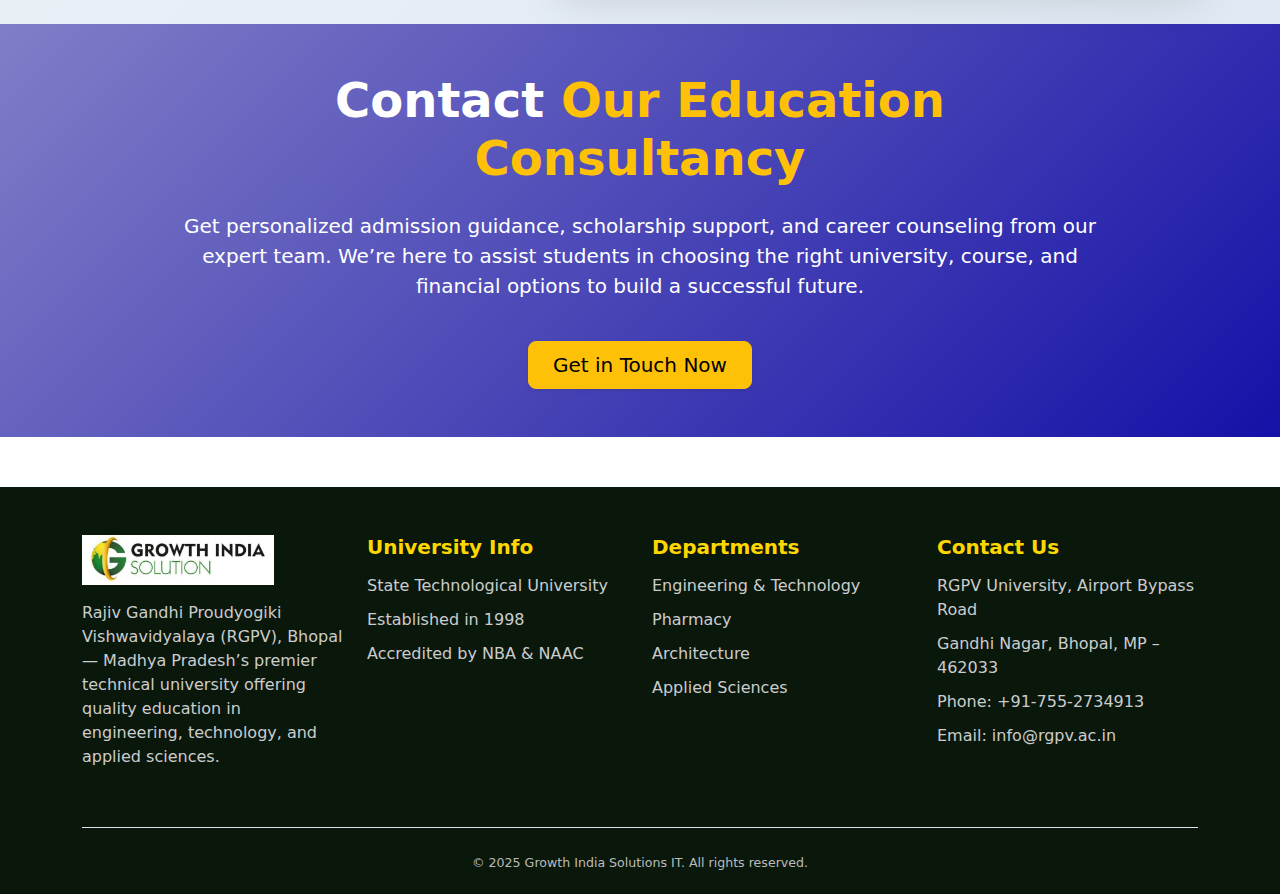
<file: contact.html>
<!DOCTYPE html>
<html lang="en">
<head>
  <meta charset="UTF-8" />
  <meta name="viewport" content="width=device-width, initial-scale=1" />
  <title>Contact</title>

  <!-- Bootstrap 5 CSS -->
  <link href="https://cdn.jsdelivr.net/npm/bootstrap@5.3.3/dist/css/bootstrap.min.css" rel="stylesheet" />
  <!-- Font Awesome Icons -->
  <link href="https://cdnjs.cloudflare.com/ajax/libs/font-awesome/6.5.0/css/all.min.css" rel="stylesheet" />
  <link href="https://cdn.jsdelivr.net/npm/bootstrap-icons@1.10.5/font/bootstrap-icons.css" rel="stylesheet" />
</head>
<body>
<style>
    /* Navbar background */
.navbar {
  background-color: #fff;
  padding-top: 0.75rem;
  padding-bottom: 0.75rem;
}

/* Center and space nav items */
.navbar-nav {
  flex: 1;
  justify-content: center;
}

/* Nav links */
.nav-link {
  color: #333;
  font-weight: 500;
  transition: all 0.3s ease;
  position: relative;
}

/* Hover underline effect */
.nav-link::after {
  content: '';
  display: block;
  width: 0%;
  height: 2px;
  background: #007bff;
  transition: width 0.3s ease;
  margin: auto;
}

.nav-link:hover {
  color: #007bff;
}

.nav-link:hover::after {
  width: 80%;
}

/* Full width dropdown styling */
.dropdown-menu.custom-dropdown {
  left: 0 !important;
  right: 0 !important;
  top: 100%;
  border-radius: 0;
  border: none;
  background-color: #fff;
  z-index: 9999;
  max-height: 70vh;
  overflow-y: auto;
}

/* Open on hover for desktop */
@media (min-width: 992px) {
  .navbar .dropdown:hover .dropdown-menu {
    display: block;
  }
}

/* Dropdown hover effect (desktop only) */
@media (min-width: 992px) {
  .dropdown:hover .dropdown-menu {
    display: block;
    margin-top: 0;
  }
}

/* Dropdown items */
.dropdown-menu {
  border-radius: 8px;
  padding: 0.5rem;
  box-shadow: 0 6px 16px rgba(0, 0, 0, 0.08);
}

.dropdown-item {
  font-weight: 500;
  color: #333;
  transition: background 0.2s ease;
}

.dropdown-item:hover {
  background-color: #f8f9fa;
  color: #007bff;
}

/* Apply Now button */
.btn-apply {
  background-color: #dc3545;
  color: white;
  font-weight: 600;
  border-radius: 30px;
  padding: 10px 24px;
  box-shadow: 0 3px 10px rgba(220, 53, 69, 0.3);
  transition: all 0.3s ease;
}

.btn-apply:hover {
  background-color: #c82333;
  color: #fff;
  text-decoration: none;
}



.hero-edu {
  min-height: 100vh;
  width: 100%;
  background-image: url('images/contact.jpg'); /* Replace with your image */
  background-size: contain; /* changed from cover */
  background-position: center;
  background-repeat: no-repeat;
  background-color: #000; /* Optional fallback if image doesn't fill */
  display: flex;
  align-items: center;
  justify-content: center;
  padding: 60px 15px;
}

.hero-edu::before {
  content: "";
  position: absolute;
  inset: 0;
  background: rgba(0, 0, 0, 0.5); /* dark overlay */
  z-index: 1;
}

.hero-edu .container {
  position: relative;
  z-index: 2;
}

.form-box {
  border: 2px solid rgb(14, 4, 122);
}

/* Typography */
.hero-edu h1 {
  font-size: 2.5rem;
  color: #dfe7df;
}

.hero-edu p {
  font-size: 1.1rem;
  color: #e0ece0;
}

.hero-edu h2 {
  font-size: 1.75rem;
  color:rgb(243, 250, 245);
}

@media (max-width: 768px) {
  .hero-edu h1,
  .hero-edu h2,
  .hero-edu p {
    text-align: center;
  }

  .form-box {
    padding: 30px 20px;
  }
}


  .fee-card {
    background: #fff;
    border-radius: 20px;
    transition: transform 0.3s ease, box-shadow 0.3s ease;
    box-shadow: 0 4px 15px rgba(0, 0, 0, 0.05);
  }

  .fee-card:hover {
    transform: translateY(-10px);
    box-shadow: 0 12px 30px rgba(0, 0, 0, 0.15);
    background: #eaf0ff;
  }

  .fee-card h5 {
    color: #0d1b61;
  }

  .fee-card hr {
    border-top: 2px solid #0d6efd;
    width: 50%;
    margin: 12px auto;
  }




.scholarship-card {
    transition: all 0.3s ease-in-out;
  }

  .scholarship-card:hover {
    transform: translateY(-8px);
    box-shadow: 0 10px 20px rgba(0, 0, 0, 0.15);
    border-color: #444;
  }




.footer {
  width: 100%;
  background-color:rgb(10, 24, 12);
  color: #fff;
  padding: 50px 20px 20px;
  margin-top: 50px;
}

.footer h5,
.footer-heading {
  color: #ffd700;
  margin-bottom: 15px;
}

.footer a {
  color: #ccc;
  text-decoration: none;
  display: block;
  margin-bottom: 8px;
  transition: 0.3s;
}

.footer a:hover {
  color: #ffffff;
  text-decoration: underline;
}

.footer p {
  color: #ccc;
  margin-bottom: 10px;
}

.social-icons a {
  font-size: 20px;
  margin-right: 15px;
  color: #ccc;
  transition: 0.3s;
}

.social-icons a:hover {
  color: #fff;
}

.social-icons {
  display: flex;
  align-items: center;
  flex-wrap: wrap;
}

.footer-bottom {
  color: #bbb;
  font-size: 14px;
  padding-top: 20px;
  border-top: 1px solid #333;
}

@media (max-width: 767px) {
  .footer {
    text-align: center;
  }

  .social-icons {
    justify-content: center;
  }

  .footer .col-md-3 {
    margin-bottom: 20px;
  }
}
         
        
  .footer-bottom {
      border-top: 1px solid #444;
      margin-top: 30px;
      padding-top: 15px;
      text-align: center;
      font-size: 0.9rem;
    }
</style>

<!-- Navbar Start -->
<nav class="navbar navbar-expand-lg shadow-sm sticky-top bg-white">
  <div class="container-fluid px-4">
    <!-- Logo -->
    <a class="navbar-brand me-4" href="#">
      <img src="images/logo.jpg" alt="Logo" style="height: 60px;">
    </a>

    <!-- Mobile Toggler -->
    <button class="navbar-toggler" type="button" data-bs-toggle="collapse" data-bs-target="#navbarNav">
      <span class="navbar-toggler-icon"></span>
    </button>

    <!-- Menu -->
    <div class="collapse navbar-collapse" id="navbarNav">
      <ul class="navbar-nav mx-auto gap-lg-4 text-center align-items-lg-center">

        <li class="nav-item"><a class="nav-link" href="index.html">Home</a></li>
        <li class="nav-item"><a class="nav-link" href="About.html">About</a></li>

        <!-- Services Dropdown -->
        <li class="nav-item dropdown">
          <a class="nav-link dropdown-toggle" href="#" data-bs-toggle="dropdown">Our Institution</a>
          <ul class="dropdown-menu">
            <li><a class="dropdown-item" href="amity.html">Amity University</a></li>
            <li><a class="dropdown-item" href="sharda.html">Sharda University</a></li>
            <li><a class="dropdown-item" href="galgotia.html">Galgotia university</a></li>
            <li><a class="dropdown-item" href="SRM.html">SRM Institute of Science & Technology (SRM IST)</a></li>
            <li><a class="dropdown-item" href="VIT.html">VIT Vellore (Vellore Institute of Technology)</a></li>
            <li><a class="dropdown-item" href="mpu.html">MPU (Madhyachal Professional University)</a></li>
            <li><a class="dropdown-item" href="rgpv.html">RGPV (Rajiv Gandhi Proudyogiki Vishwavidyalaya)</a></li>
          </ul>
        </li>


<li class="nav-item dropdown position-static">
  <a class="nav-link dropdown-toggle" href="#" data-bs-toggle="dropdown">Courses</a>
  <div class="dropdown-menu w-100 p-4 custom-dropdown shadow">
    <div class="row">

      <!-- Column 1: UG - Part 1 -->
      <div class="col-lg-4">
        <h6 class="text-primary mb-3">UG Courses (Part 1)</h6>
        <ul class="list-unstyled">
          <li><a class="dropdown-item" href="Training.html">B.Tech (Computer Science & Engineering)</a></li>
          <li><a class="dropdown-item" href="payroll.html">B.Tech.CSE (AI & ML)</a></li>
          <li><a class="dropdown-item" href="integrated.html">B.Tech.CSE (IoT & Cyber Security)</a></li>
          <li><a class="dropdown-item" href="Statutory.html">B.Tech. (Civil Engineering)</a></li>
          <li><a class="dropdown-item" href="recruiment.html">B.Tech. (Electrical Engineering)</a></li>
          <li><a class="dropdown-item" href="recruiment.html">B.Tech. (Mechanical Engineering)</a></li>
          <li><a class="dropdown-item" href="recruiment.html">B.Tech. (CSE) Data Science</a></li>
        </ul>
      </div>

      <!-- Column 2: UG - Part 2 -->
      <div class="col-lg-4">
        <h6 class="text-primary mb-3">UG Courses (Part 2)</h6>
        <ul class="list-unstyled">
          <li><a class="dropdown-item" href="#">B.Tech. (Electronics & Computer Engg)</a></li>
          <li><a class="dropdown-item" href="#">B.Tech. (Mech. & Automation)</a></li>
          <li><a class="dropdown-item" href="#">BCA / BBA / B.Com</a></li>
          <li><a class="dropdown-item" href="#">B.S.A. (AI / Data Science / Graphics)</a></li>
          <li><a class="dropdown-item" href="#">B.Sc. (Food Tech / Med Lab / OT)</a></li>
          <li><a class="dropdown-item" href="#">B.Sc. (Medical / Non-Med / Biotech)</a></li>
          <li><a class="dropdown-item" href="#">B.Ed</a></li>
        </ul>
      </div>

      <!-- Column 3: PG Courses -->
      <div class="col-lg-4">
        <h6 class="text-primary mb-3">Post Graduation</h6>
        <ul class="list-unstyled">
          <li><a class="dropdown-item" href="#">M.Tech (CSE)</a></li>
          <li><a class="dropdown-item" href="#">MCA</a></li>
          <li><a class="dropdown-item" href="#">Executive MBA / MBA / MBA (Agri-Business)</a></li>
          <li><a class="dropdown-item" href="#">M.Com</a></li>
          <li><a class="dropdown-item" href="#">M.Sc. (Physics / Chemistry / Maths)</a></li>
          <li><a class="dropdown-item" href="#">M.Sc. (Political Science)</a></li>
        </ul>
      </div>

    </div>
  </div>
</li>
    
        
<!-- Earth School Dropdown -->
        
  <li class="nav-item dropdown">
          <a class="nav-link dropdown-toggle" href="#" data-bs-toggle="dropdown">Admmission</a>
          <ul class="dropdown-menu">
            <li><a class="dropdown-item" href="Scholarship.html">Scholarship Policy</a></li>
            <li><a class="dropdown-item" href="fee.html">Free Structure</li>
            <!-- <li><a class="dropdown-item" href="course.html">Apply Now</li> -->
            <li><a class="dropdown-item" href="online.html">Online Aptitude Test</li>
            <!-- <li><a class="dropdown-item" href="course.html">Downloads</li> -->
          </ul>
          
        <li class="nav-item"><a class="nav-link" href="Vacancies.html">Vacancies</a></li>

        <li class="nav-item"><a class="nav-link" href="contact.html">Contact Us</a></li>
      </ul>

      <!-- Apply Button -->
      <a href="contact.html" class="btn btn-apply ms-lg-3 mt-3 mt-lg-0">Apply Now</a>
    </div>
  </div>
</nav>
<!-- Navbar End -->


<section class="hero-edu d-flex align-items-center position-relative" style="background-color: #002147; max-height: 100vh; ">

  <div class="container">
    <div class="row align-items-center">

    </div>
  </div>
</section>


<!-- Contact Section -->
<section class="py-5" style="background: linear-gradient(135deg, #eef2f7, #dfe9f3);">
  <div class="container">
    <div class="row align-items-center">
      
      <!-- Left: Contact Info -->
      <div class="col-md-5 mb-4">
        <h3 class="fw-bold text-primary mb-3">Get in Touch With Us</h3>
        <p class="text-muted">We are here to help you with admissions, career counseling, and university selection. Reach out today!</p>

        <ul class="list-unstyled text-dark">
          <li class="mb-3">
            <i class="bi bi-envelope-fill me-2 text-primary"></i>
            <strong>Email:</strong> info@educonsultancy.com
          </li>
          <li class="mb-3">
            <i class="bi bi-telephone-fill me-2 text-primary"></i>
            <strong>Phone:</strong> +91 98765 43210
          </li>
          <li class="mb-3">
            <i class="bi bi-phone-fill me-2 text-primary"></i>
            <strong>Mobile:</strong> +91 91234 56789
          </li>
          <li class="mb-3">
            <i class="bi bi-geo-alt-fill me-2 text-primary"></i>
            <strong>Office:</strong> 2nd Floor, ABC Tower, Bhopal, MP
          </li>
        </ul>

        <div class="mt-4">
          <a href="https://wa.me/919123456789" class="btn btn-success btn-sm me-2">
            <i class="bi bi-whatsapp"></i> WhatsApp
          </a>
          <a href="#" class="btn btn-outline-primary btn-sm">
            <i class="bi bi-geo-alt"></i> Visit Us
          </a>
        </div>
      </div>

      <!-- Right: Contact Form -->
      <div class="col-md-7">
        <div class="card shadow-lg border-0">
          <div class="card-body">
            <h5 class="fw-bold mb-4 text-primary">Send Us a Message</h5>
            <form>
              <div class="mb-3">
                <label for="name" class="form-label">Your Name</label>
                <input type="text" class="form-control" id="name" placeholder="Enter your full name">
              </div>
              <div class="mb-3">
                <label for="email" class="form-label">Email Address</label>
                <input type="email" class="form-control" id="email" placeholder="you@example.com">
              </div>
              <div class="mb-3">
                <label for="mobile" class="form-label">Mobile Number</label>
                <input type="tel" class="form-control" id="mobile" placeholder="+91 91234 56789">
              </div>
              <div class="mb-3">
                <label for="message" class="form-label">Your Message</label>
                <textarea class="form-control" id="message" rows="4" placeholder="Type your message here..."></textarea>
              </div>
              <button type="submit" class="btn btn-primary w-100">Send Message</button>
            </form>
          </div>
        </div>
      </div>

    </div>
  </div>
</section>



<!-- Attractive Education Consultancy Contact Section -->
<section class="py-5" style="background: linear-gradient(135deg, #807ec7, #1611a7);">
  <div class="container">
    <div class="row justify-content-center text-center text-white">
      <div class="col-lg-10 col-md-12">
        <h2 class="fw-bold display-5 mb-4">
          Contact <span class="text-warning">Our Education Consultancy</span>
        </h2>
        <p class="lead">
          Get personalized admission guidance, scholarship support, and career counseling from our expert team.
          We’re here to assist students in choosing the right university, course, and financial options to build a successful future.
        </p>
        <a href="contact.html" class="btn btn-warning btn-lg mt-4 px-4 py-2 shadow-sm">
          Get in Touch Now
        </a>
      </div>
    </div>
  </div>
</section>



<!-- Footer: RGPV University -->
<footer class="footer text-dark pt-5">
  <div class="container">
    <div class="row">

      <!-- Column 1: Logo & Description -->
      <div class="col-md-3 mb-4">
        <img src="images/logo.jpg" alt="RGPV University Logo" class="footer-logo mb-3" style="height: 50px;">
        <p>
          Rajiv Gandhi Proudyogiki Vishwavidyalaya (RGPV), Bhopal — Madhya Pradesh’s premier technical university offering quality education in engineering, technology, and applied sciences.
        </p>
      </div>

      <!-- Column 2: University Info -->
      <div class="col-md-3 mb-4">
        <h5 class="fw-semibold">University Info</h5>
        <p>State Technological University</p>
        <p>Established in 1998</p>
        <p>Accredited by NBA & NAAC</p>
      </div>

      <!-- Column 3: Departments -->
      <div class="col-md-3 mb-4">
        <h5 class="fw-semibold">Departments</h5>
        <p>Engineering & Technology</p>
        <p>Pharmacy</p>
        <p>Architecture</p>
        <p>Applied Sciences</p>
      </div>

      <!-- Column 4: Contact Info -->
      <div class="col-md-3 mb-4">
        <h5 class="fw-semibold">Contact Us</h5>
        <p>RGPV University, Airport Bypass Road</p>
        <p>Gandhi Nagar, Bhopal, MP – 462033</p>
        <p>Phone: +91-755-2734913</p>
        <p>Email: info@rgpv.ac.in</p>
      </div>

    </div>

    <div class="footer-bottom text-center pt-4 mt-4 border-top">
      <small>&copy; 2025 Growth India Solutions IT. All rights reserved.</small>
    </div>
  </div>
</footer>


<!-- Bootstrap JS -->
<script src="https://cdn.jsdelivr.net/npm/bootstrap@5.3.3/dist/js/bootstrap.bundle.min.js"></script>
</body>
</html>
</file>
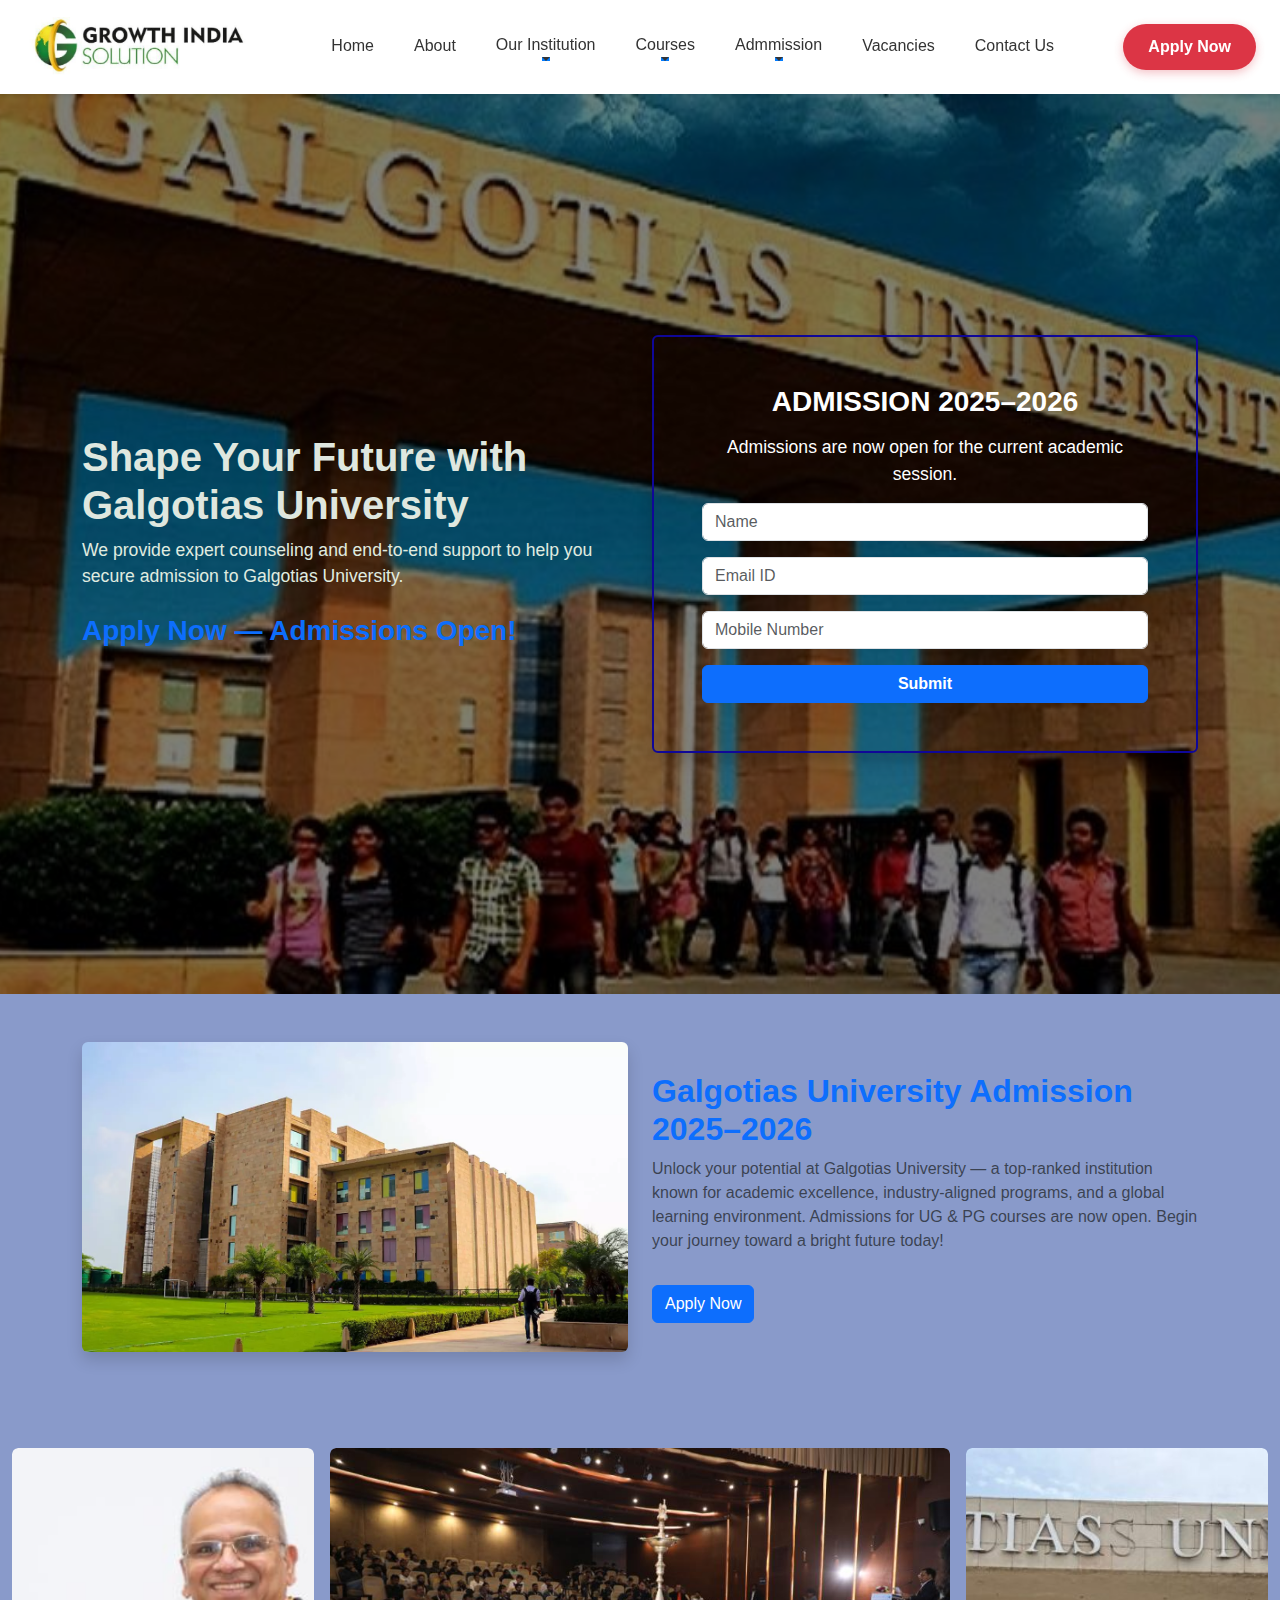
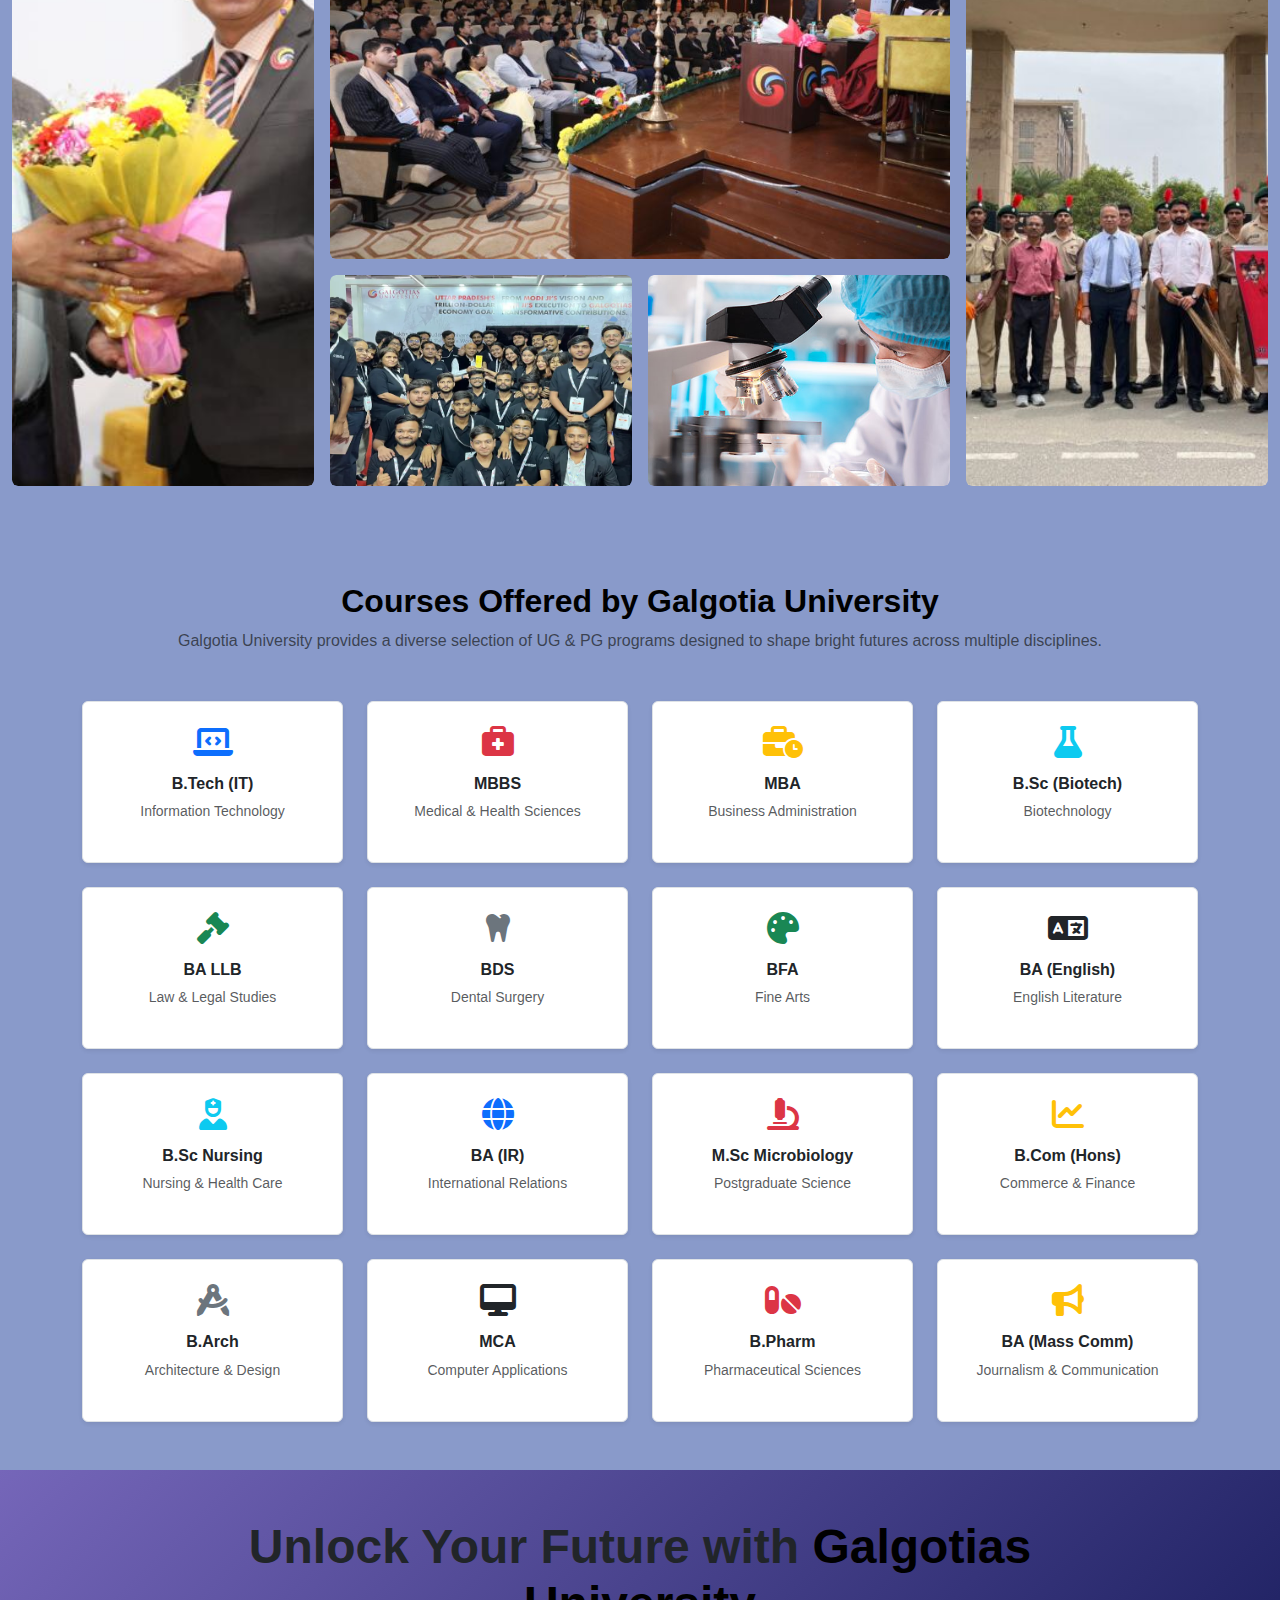
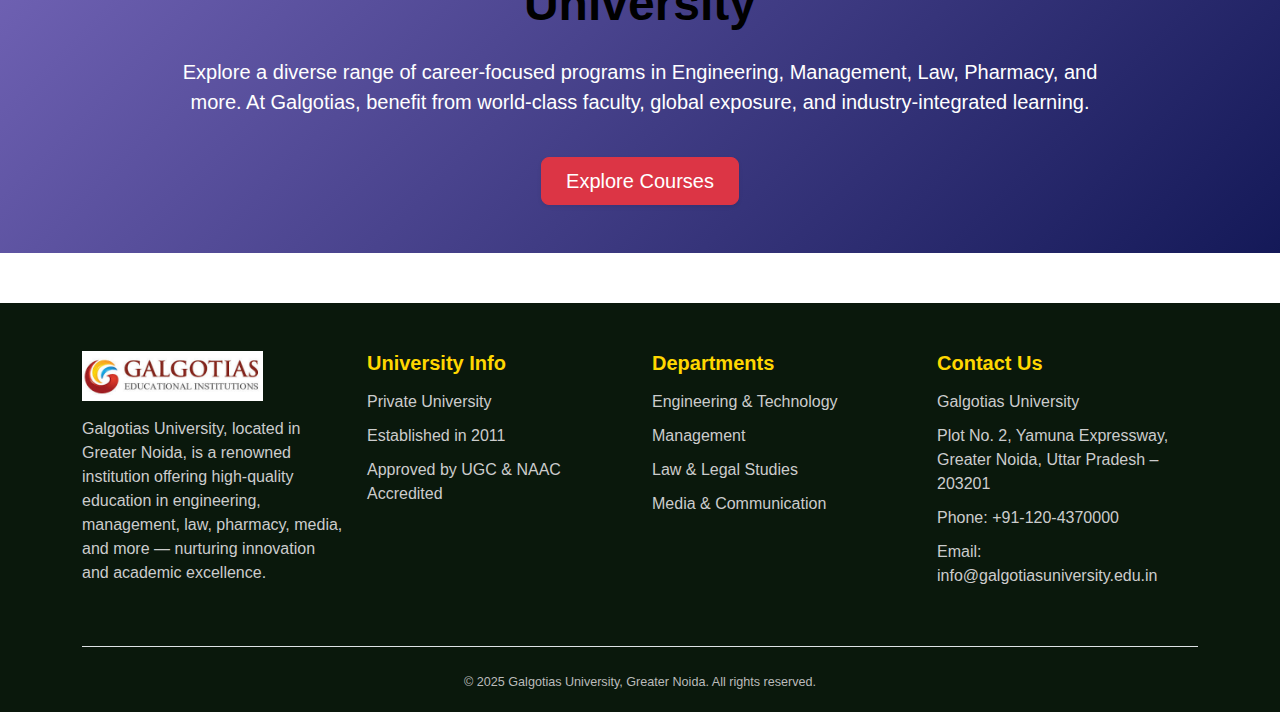
<file: galgotia.html>
<!DOCTYPE html>
<html lang="en">
<head>
  <meta charset="UTF-8" />
  <meta name="viewport" content="width=device-width, initial-scale=1" />
  <title>Galgotia</title>

  <!-- Bootstrap 5 CSS -->
  <link href="https://cdn.jsdelivr.net/npm/bootstrap@5.3.3/dist/css/bootstrap.min.css" rel="stylesheet" />
  <!-- Font Awesome Icons -->
  <link href="https://cdnjs.cloudflare.com/ajax/libs/font-awesome/6.5.0/css/all.min.css" rel="stylesheet" />
  <link href="https://cdn.jsdelivr.net/npm/bootstrap-icons@1.10.5/font/bootstrap-icons.css" rel="stylesheet" />
  <link rel="stylesheet" href="galgilita.css">

</head>
<body>

<!-- Navbar Start -->
<nav class="navbar navbar-expand-lg shadow-sm sticky-top bg-white">
  <div class="container-fluid px-4">
    <!-- Logo -->
    <a class="navbar-brand me-4" href="#">
      <img src="images/logo.jpg" alt="Logo" style="height: 60px;">
    </a>

    <!-- Mobile Toggler -->
    <button class="navbar-toggler" type="button" data-bs-toggle="collapse" data-bs-target="#navbarNav">
      <span class="navbar-toggler-icon"></span>
    </button>

    <!-- Menu -->
    <div class="collapse navbar-collapse" id="navbarNav">
      <ul class="navbar-nav mx-auto gap-lg-4 text-center align-items-lg-center">

        <li class="nav-item"><a class="nav-link" href="index.html">Home</a></li>
        <li class="nav-item"><a class="nav-link" href="about.html">About</a></li>

        <!-- Services Dropdown -->
        <li class="nav-item dropdown">
          <a class="nav-link dropdown-toggle" href="#" data-bs-toggle="dropdown">Our Institution</a>
          <ul class="dropdown-menu">
            <li><a class="dropdown-item" href="amity.html">Amity University</a></li>
            <li><a class="dropdown-item" href="sharda.html">Sharda University</a></li>
            <li><a class="dropdown-item" href="galgotia.html">Galgotia university</a></li>
            <li><a class="dropdown-item" href="SRM.html">SRM Institute of Science & Technology (SRM IST)</a></li>
            <li><a class="dropdown-item" href="VIT.html">VIT Vellore (Vellore Institute of Technology)</a></li>
            <li><a class="dropdown-item" href="mpu.html">MPU (Madhyachal Professional University)</a></li>
            <li><a class="dropdown-item" href="rgpv.html">RGPV (Rajiv Gandhi Proudyogiki Vishwavidyalaya)</a></li>
          </ul>
        </li>


<li class="nav-item dropdown position-static">
  <a class="nav-link dropdown-toggle" href="#" data-bs-toggle="dropdown">Courses</a>
  <div class="dropdown-menu w-100 p-4 custom-dropdown shadow">
    <div class="row">

      <!-- Column 1: UG - Part 1 -->
      <div class="col-lg-4">
        <h6 class="text-primary mb-3">UG Courses (Part 1)</h6>
        <ul class="list-unstyled">
          <li><a class="dropdown-item" href="Training.html">B.Tech (Computer Science & Engineering)</a></li>
          <li><a class="dropdown-item" href="payroll.html">B.Tech.CSE (AI & ML)</a></li>
          <li><a class="dropdown-item" href="integrated.html">B.Tech.CSE (IoT & Cyber Security)</a></li>
          <li><a class="dropdown-item" href="Statutory.html">B.Tech. (Civil Engineering)</a></li>
          <li><a class="dropdown-item" href="recruiment.html">B.Tech. (Electrical Engineering)</a></li>
          <li><a class="dropdown-item" href="recruiment.html">B.Tech. (Mechanical Engineering)</a></li>
          <li><a class="dropdown-item" href="recruiment.html">B.Tech. (CSE) Data Science</a></li>
        </ul>
      </div>

      <!-- Column 2: UG - Part 2 -->
      <div class="col-lg-4">
        <h6 class="text-primary mb-3">UG Courses (Part 2)</h6>
        <ul class="list-unstyled">
          <li><a class="dropdown-item" href="#">B.Tech. (Electronics & Computer Engg)</a></li>
          <li><a class="dropdown-item" href="#">B.Tech. (Mech. & Automation)</a></li>
          <li><a class="dropdown-item" href="#">BCA / BBA / B.Com</a></li>
          <li><a class="dropdown-item" href="#">B.S.A. (AI / Data Science / Graphics)</a></li>
          <li><a class="dropdown-item" href="#">B.Sc. (Food Tech / Med Lab / OT)</a></li>
          <li><a class="dropdown-item" href="#">B.Sc. (Medical / Non-Med / Biotech)</a></li>
          <li><a class="dropdown-item" href="#">B.Ed</a></li>
        </ul>
      </div>

      <!-- Column 3: PG Courses -->
      <div class="col-lg-4">
        <h6 class="text-primary mb-3">Post Graduation</h6>
        <ul class="list-unstyled">
          <li><a class="dropdown-item" href="#">M.Tech (CSE)</a></li>
          <li><a class="dropdown-item" href="#">MCA</a></li>
          <li><a class="dropdown-item" href="#">Executive MBA / MBA / MBA (Agri-Business)</a></li>
          <li><a class="dropdown-item" href="#">M.Com</a></li>
          <li><a class="dropdown-item" href="#">M.Sc. (Physics / Chemistry / Maths)</a></li>
          <li><a class="dropdown-item" href="#">M.Sc. (Political Science)</a></li>
        </ul>
      </div>

    </div>
  </div>
</li>
    
        
<!-- Earth School Dropdown -->
        
  <li class="nav-item dropdown">
          <a class="nav-link dropdown-toggle" href="#" data-bs-toggle="dropdown">Admmission</a>
          <ul class="dropdown-menu">
            <li><a class="dropdown-item" href="Scholarship.html">Scholarship Policy</a></li>
            <li><a class="dropdown-item" href="fee.html">Free Structure</li>
            <!-- <li><a class="dropdown-item" href="course.html">Apply Now</li> -->
            <li><a class="dropdown-item" href="online.html">Online Aptitude Test</li>
            <!-- <li><a class="dropdown-item" href="course.html">Downloads</li>           -->
          </ul>
          
        <li class="nav-item"><a class="nav-link" href="Vacancies.html">Vacancies</a></li>

        <li class="nav-item"><a class="nav-link" href="contact.html">Contact Us</a></li>
      </ul>

      <!-- Apply Button -->
      <a href="contact.html" class="btn btn-apply ms-lg-3 mt-3 mt-lg-0">Apply Now</a>
    </div>
  </div>
</nav>
<!-- Navbar End -->



<!-- Fullscreen Hero Section for Education Consultancy -->
<section class="hero-edu d-flex align-items-center">
  <div class="container">
    <div class="row align-items-center">
      
      <!-- Left Side Content -->
      <div class="col-lg-6 text-white text-center text-lg-start mb-5 mb-lg-0">
        <h1 class="display-5 fw-bold">Shape Your Future with Galgotias University</h1>
        <p class="lead">We provide expert counseling and end-to-end support to help you secure admission to Galgotias University.</p>
        <h2 class="mt-4 fw-bold text-primary">Apply Now — Admissions Open!</h2>
      </div>

      <!-- Right Side Form -->
      <div class="col-lg-6">
        <div class="form-box p-4 p-lg-5 rounded shadow">
          <h2 class="text-white fw-bold mb-3 text-center">ADMISSION 2025–2026</h2>
          <p class="text-white text-center">Admissions are now open for the current academic session.</p>
          <form>
            <div class="mb-3">
              <input type="text" class="form-control" placeholder="Name" required>
            </div>
            <div class="mb-3">
              <input type="email" class="form-control" placeholder="Email ID" required>
            </div>
            <div class="mb-3">
              <input type="tel" class="form-control" placeholder="Mobile Number" required>
            </div>
            <div class="d-grid">
              <button type="submit" class="btn btn-primary fw-semibold">Submit</button>
            </div>
          </form>
        </div>
      </div>

    </div>
  </div>
</section>



<!-- Galgotias University Admission Section -->
<section class="py-5" style="background-color: #899aca;">
  <div class="container">
    <div class="row align-items-center g-4">

      <!-- Left Side: Image -->
      <div class="col-md-6">
        <img src="images/galgotia_1.webp" alt="Galgotias University Campus" class="img-fluid rounded shadow">
      </div>

      <!-- Right Side: Content -->
      <div class="col-md-6">
        <h2 class="fw-bold text-primary">Galgotias University Admission 2025–2026</h2>
        <p class="text-muted">
          Unlock your potential at Galgotias University — a top-ranked institution known for academic excellence, industry-aligned programs, and a global learning environment. Admissions for UG & PG courses are now open. Begin your journey toward a bright future today!
        </p>
        <a href="#" class="btn btn-primary mt-3">Apply Now</a>
      </div>

    </div>
  </div>
</section>


<!-- Image Showcase Section -->
<section class="py-5" style="background-color: #899aca;">
  <div class="container-fluid">
    <div class="row g-3">

      <!-- Left Vertical Image -->
      <div class="col-lg-3 col-md-12">
        <div class="h-100 overflow-hidden rounded hover-effect">
          <img src="images/galgotia_2.jpg" alt="Left Image" class="img-fluid h-100 w-100 object-cover rounded">
        </div>
      </div>

      <!-- Center Images -->
      <div class="col-lg-6 col-md-12">
        <div class="d-flex flex-column h-100 gap-3">

          <!-- Top Horizontal Image -->
          <div class="hover-effect rounded overflow-hidden">
            <img src="images/galgotia_3.jpg" alt="Center Top" class="img-fluid w-100 rounded">
          </div>

          <!-- Bottom Two Square Images -->
          <div class="d-flex gap-3">
            <div class="w-50 hover-effect rounded overflow-hidden">
              <img src="images/galgotia_4.webp" alt="Center Left" class="img-fluid w-100 h-100 rounded object-cover">
            </div>
            <div class="w-50 hover-effect rounded overflow-hidden">
              <img src="images/galgotia_5.jpg" alt="Center Right" class="img-fluid w-100 h-100 rounded object-cover">
            </div>
          </div>

        </div>
      </div>

      <!-- Right Vertical Image -->
      <div class="col-lg-3 col-md-12">
        <div class="h-100 overflow-hidden rounded hover-effect">
          <img src="images/galgotia_6.jpeg" alt="Right Image" class="img-fluid h-100 w-100 object-cover rounded">
        </div>
      </div>

    </div>
  </div>
</section>



<section class="py-5" style="background-color: #899aca;">
  <div class="container">
    <!-- Heading & Description -->
    <div class="text-center mb-5">
      <h2 class="fw-bold text-black">Courses Offered by Galgotia University</h2>
      <p class="text-muted">Galgotia University provides a diverse selection of UG & PG programs designed to shape bright futures across multiple disciplines.</p>
    </div>

    <!-- Courses Grid -->
    <div class="row g-4">
      <!-- Sample Course Cards -->
      <div class="col-sm-6 col-md-4 col-lg-3">
        <div class="text-center p-4 border rounded bg-white shadow-sm h-100 course-card">
          <i class="fas fa-laptop-code fa-2x text-primary mb-3"></i>
          <h6 class="fw-semibold">B.Tech (IT)</h6>
          <p class="text-muted small">Information Technology</p>
        </div>
      </div>

      <div class="col-sm-6 col-md-4 col-lg-3">
        <div class="text-center p-4 border rounded bg-white shadow-sm h-100 course-card">
          <i class="fas fa-briefcase-medical fa-2x text-danger mb-3"></i>
          <h6 class="fw-semibold">MBBS</h6>
          <p class="text-muted small">Medical & Health Sciences</p>
        </div>
      </div>

      <div class="col-sm-6 col-md-4 col-lg-3">
        <div class="text-center p-4 border rounded bg-white shadow-sm h-100 course-card">
          <i class="fas fa-business-time fa-2x text-warning mb-3"></i>
          <h6 class="fw-semibold">MBA</h6>
          <p class="text-muted small">Business Administration</p>
        </div>
      </div>

      <div class="col-sm-6 col-md-4 col-lg-3">
        <div class="text-center p-4 border rounded bg-white shadow-sm h-100 course-card">
          <i class="fas fa-flask fa-2x text-info mb-3"></i>
          <h6 class="fw-semibold">B.Sc (Biotech)</h6>
          <p class="text-muted small">Biotechnology</p>
        </div>
      </div>

      <!-- More Courses -->
      <div class="col-sm-6 col-md-4 col-lg-3">
        <div class="text-center p-4 border rounded bg-white shadow-sm h-100 course-card">
          <i class="fas fa-gavel fa-2x text-success mb-3"></i>
          <h6 class="fw-semibold">BA LLB</h6>
          <p class="text-muted small">Law & Legal Studies</p>
        </div>
      </div>

      <div class="col-sm-6 col-md-4 col-lg-3">
        <div class="text-center p-4 border rounded bg-white shadow-sm h-100 course-card">
          <i class="fas fa-tooth fa-2x text-secondary mb-3"></i>
          <h6 class="fw-semibold">BDS</h6>
          <p class="text-muted small">Dental Surgery</p>
        </div>
      </div>

      <div class="col-sm-6 col-md-4 col-lg-3">
        <div class="text-center p-4 border rounded bg-white shadow-sm h-100 course-card">
          <i class="fas fa-palette fa-2x text-success mb-3"></i>
          <h6 class="fw-semibold">BFA</h6>
          <p class="text-muted small">Fine Arts</p>
        </div>
      </div>

      <div class="col-sm-6 col-md-4 col-lg-3">
        <div class="text-center p-4 border rounded bg-white shadow-sm h-100 course-card">
          <i class="fas fa-language fa-2x text-dark mb-3"></i>
          <h6 class="fw-semibold">BA (English)</h6>
          <p class="text-muted small">English Literature</p>
        </div>
      </div>

      <div class="col-sm-6 col-md-4 col-lg-3">
        <div class="text-center p-4 border rounded bg-white shadow-sm h-100 course-card">
          <i class="fas fa-user-nurse fa-2x text-info mb-3"></i>
          <h6 class="fw-semibold">B.Sc Nursing</h6>
          <p class="text-muted small">Nursing & Health Care</p>
        </div>
      </div>

      <div class="col-sm-6 col-md-4 col-lg-3">
        <div class="text-center p-4 border rounded bg-white shadow-sm h-100 course-card">
          <i class="fas fa-globe fa-2x text-primary mb-3"></i>
          <h6 class="fw-semibold">BA (IR)</h6>
          <p class="text-muted small">International Relations</p>
        </div>
      </div>

      <div class="col-sm-6 col-md-4 col-lg-3">
        <div class="text-center p-4 border rounded bg-white shadow-sm h-100 course-card">
          <i class="fas fa-microscope fa-2x text-danger mb-3"></i>
          <h6 class="fw-semibold">M.Sc Microbiology</h6>
          <p class="text-muted small">Postgraduate Science</p>
        </div>
      </div>

      <div class="col-sm-6 col-md-4 col-lg-3">
        <div class="text-center p-4 border rounded bg-white shadow-sm h-100 course-card">
          <i class="fas fa-chart-line fa-2x text-warning mb-3"></i>
          <h6 class="fw-semibold">B.Com (Hons)</h6>
          <p class="text-muted small">Commerce & Finance</p>
        </div>
      </div>

      <!-- B.Arch -->
      <div class="col-sm-6 col-md-4 col-lg-3">
        <div class="text-center p-4 border rounded bg-white shadow-sm h-100 course-card">
          <i class="fas fa-drafting-compass fa-2x text-secondary mb-3"></i>
          <h6 class="fw-semibold">B.Arch</h6>
          <p class="text-muted small">Architecture & Design</p>
        </div>
      </div>

      <!-- MCA -->
      <div class="col-sm-6 col-md-4 col-lg-3">
        <div class="text-center p-4 border rounded bg-white shadow-sm h-100 course-card">
          <i class="fas fa-desktop fa-2x text-dark mb-3"></i>
          <h6 class="fw-semibold">MCA</h6>
          <p class="text-muted small">Computer Applications</p>
        </div>
      </div>

      <!-- B.Pharm -->
      <div class="col-sm-6 col-md-4 col-lg-3">
        <div class="text-center p-4 border rounded bg-white shadow-sm h-100 course-card">
          <i class="fas fa-pills fa-2x text-danger mb-3"></i>
          <h6 class="fw-semibold">B.Pharm</h6>
          <p class="text-muted small">Pharmaceutical Sciences</p>
        </div>
      </div>

      <!-- Mass Comm -->
      <div class="col-sm-6 col-md-4 col-lg-3">
        <div class="text-center p-4 border rounded bg-white shadow-sm h-100 course-card">
          <i class="fas fa-bullhorn fa-2x text-warning mb-3"></i>
          <h6 class="fw-semibold">BA (Mass Comm)</h6>
          <p class="text-muted small">Journalism & Communication</p>
        </div>
      </div>
    </div>
  </div>
</section>




<!-- Attractive Galgotias University Courses Section -->
<section class="py-5" style="background: linear-gradient(135deg, #7566b9, #141958);">
  <div class="container">
    <div class="row justify-content-center text-center">
      <div class="col-lg-10 col-md-12">
        <h2 class="fw-bold display-5 text-dark mb-4">
          Unlock Your Future with <span class="text-black">Galgotias University</span>
        </h2>
        <p class="lead text-white">
          Explore a diverse range of career-focused programs in Engineering, Management, Law, Pharmacy, and more.
          At Galgotias, benefit from world-class faculty, global exposure, and industry-integrated learning.
        </p>
        <a href="galgotia.html" class="btn btn-danger btn-lg mt-4 px-4 py-2 shadow-sm">
          Explore Courses
        </a>
      </div>
    </div>
  </div>
</section>




<!-- Footer: Galgotias University -->
<footer class="footer text-dark pt-5">
  <div class="container">
    <div class="row">

      <!-- Column 1: Logo & Description -->
      <div class="col-md-3 mb-4">
        <img src="images/logo_2.jpeg" alt="Galgotias University Logo" class="footer-logo mb-3" style="height: 50px;">
        <p>
          Galgotias University, located in Greater Noida, is a renowned institution offering high-quality education in engineering, management, law, pharmacy, media, and more — nurturing innovation and academic excellence.
        </p>
      </div>

      <!-- Column 2: University Info -->
      <div class="col-md-3 mb-4">
        <h5 class="fw-semibold">University Info</h5>
        <p>Private University</p>
        <p>Established in 2011</p>
        <p>Approved by UGC & NAAC Accredited</p>
      </div>

      <!-- Column 3: Departments -->
      <div class="col-md-3 mb-4">
        <h5 class="fw-semibold">Departments</h5>
        <p>Engineering & Technology</p>
        <p>Management</p>
        <p>Law & Legal Studies</p>
        <p>Media & Communication</p>
      </div>

      <!-- Column 4: Contact Info -->
      <div class="col-md-3 mb-4">
        <h5 class="fw-semibold">Contact Us</h5>
        <p>Galgotias University</p>
        <p>Plot No. 2, Yamuna Expressway, Greater Noida, Uttar Pradesh – 203201</p>
        <p>Phone: +91-120-4370000</p>
        <p>Email: info@galgotiasuniversity.edu.in</p>
      </div>

    </div>

    <div class="footer-bottom text-center pt-4 mt-4 border-top">
      <small>&copy; 2025 Galgotias University, Greater Noida. All rights reserved.</small>
    </div>
  </div>
</footer>




<!-- Bootstrap JS -->
<script src="https://cdn.jsdelivr.net/npm/bootstrap@5.3.3/dist/js/bootstrap.bundle.min.js"></script>
</body>
</html>
</file>
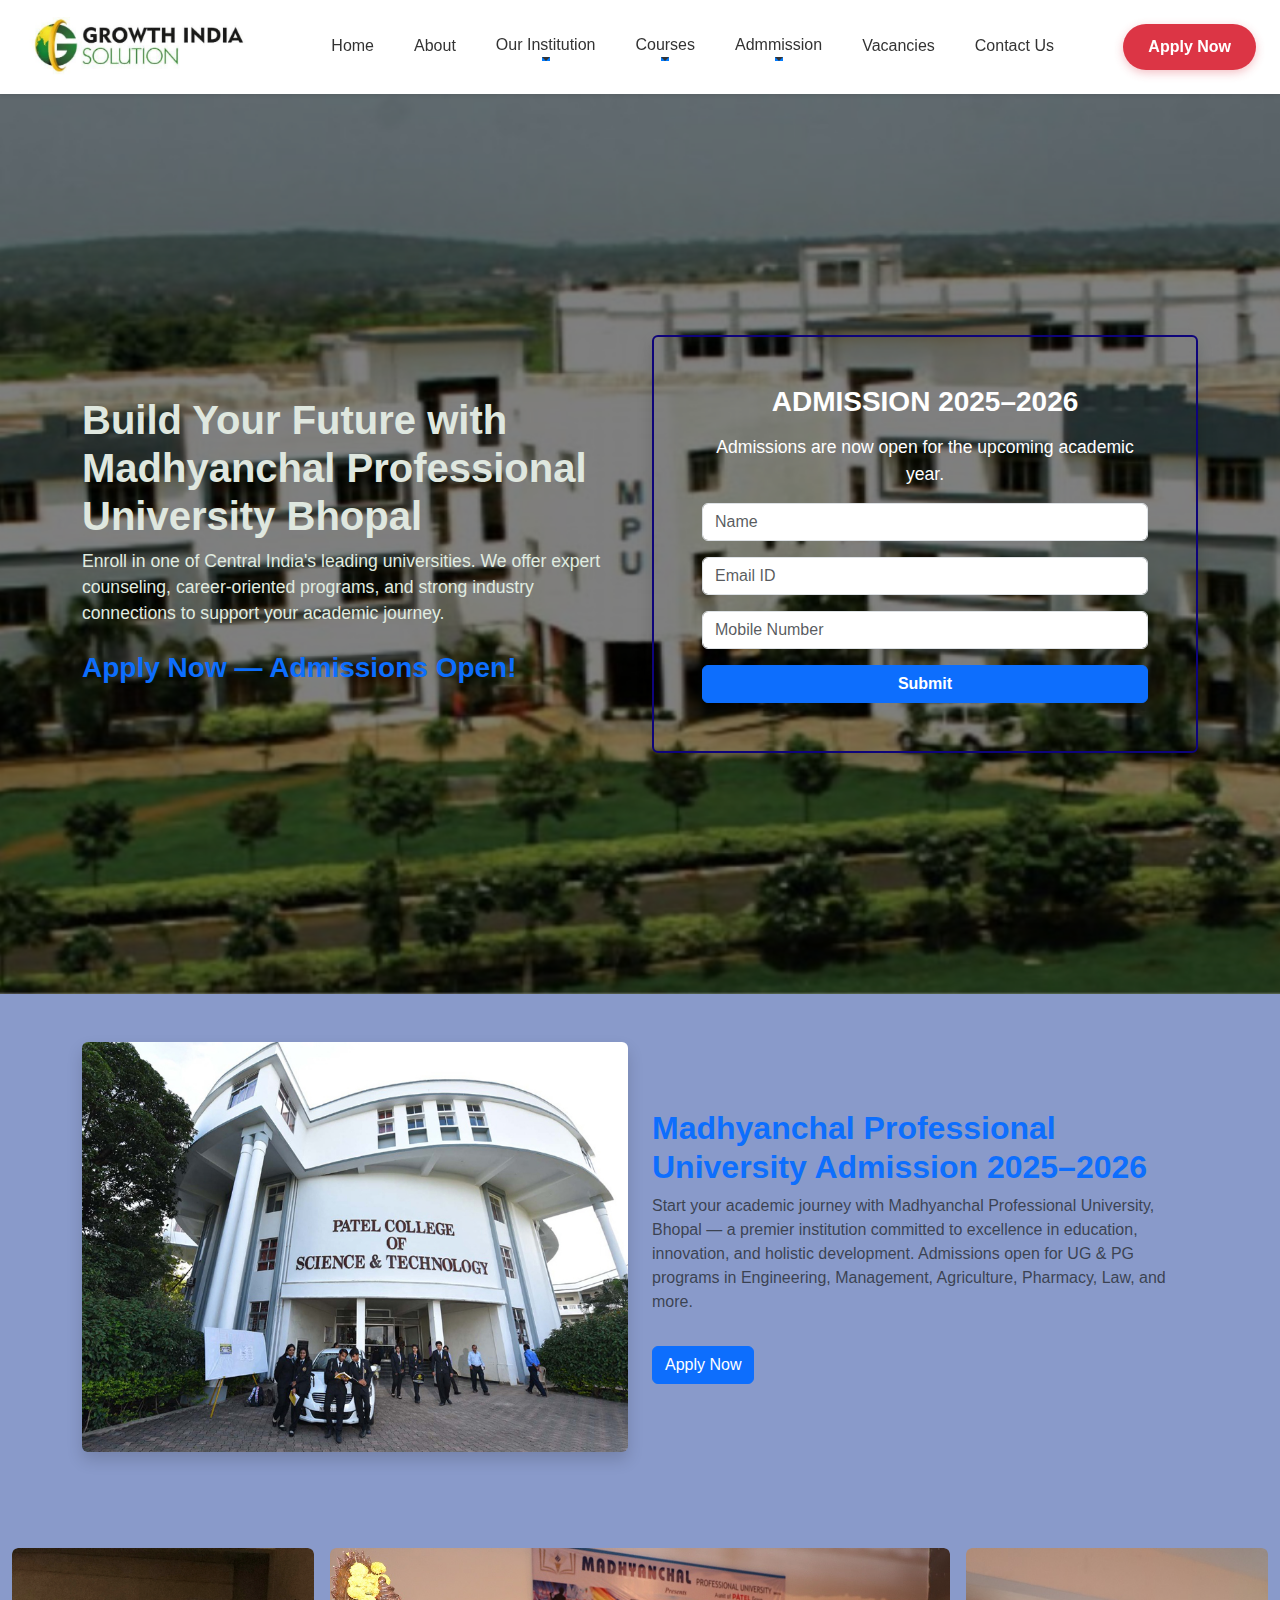
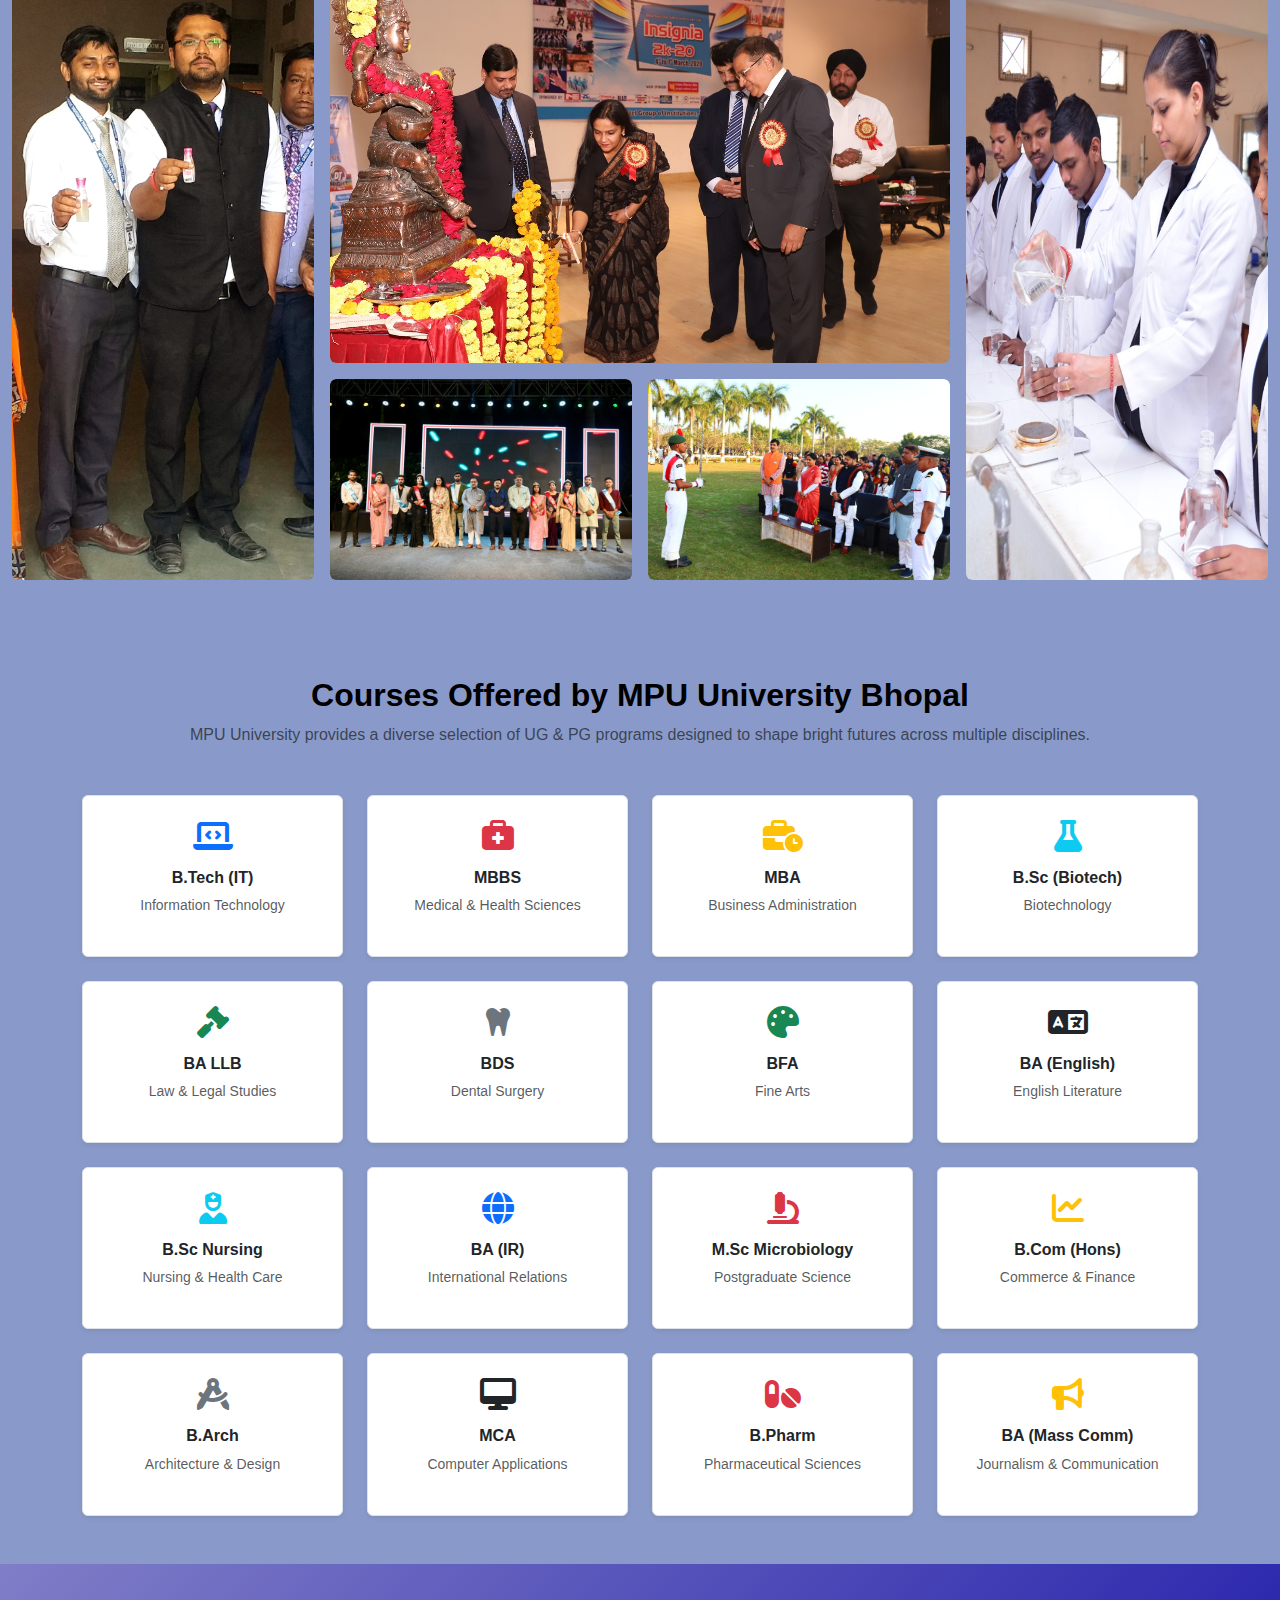
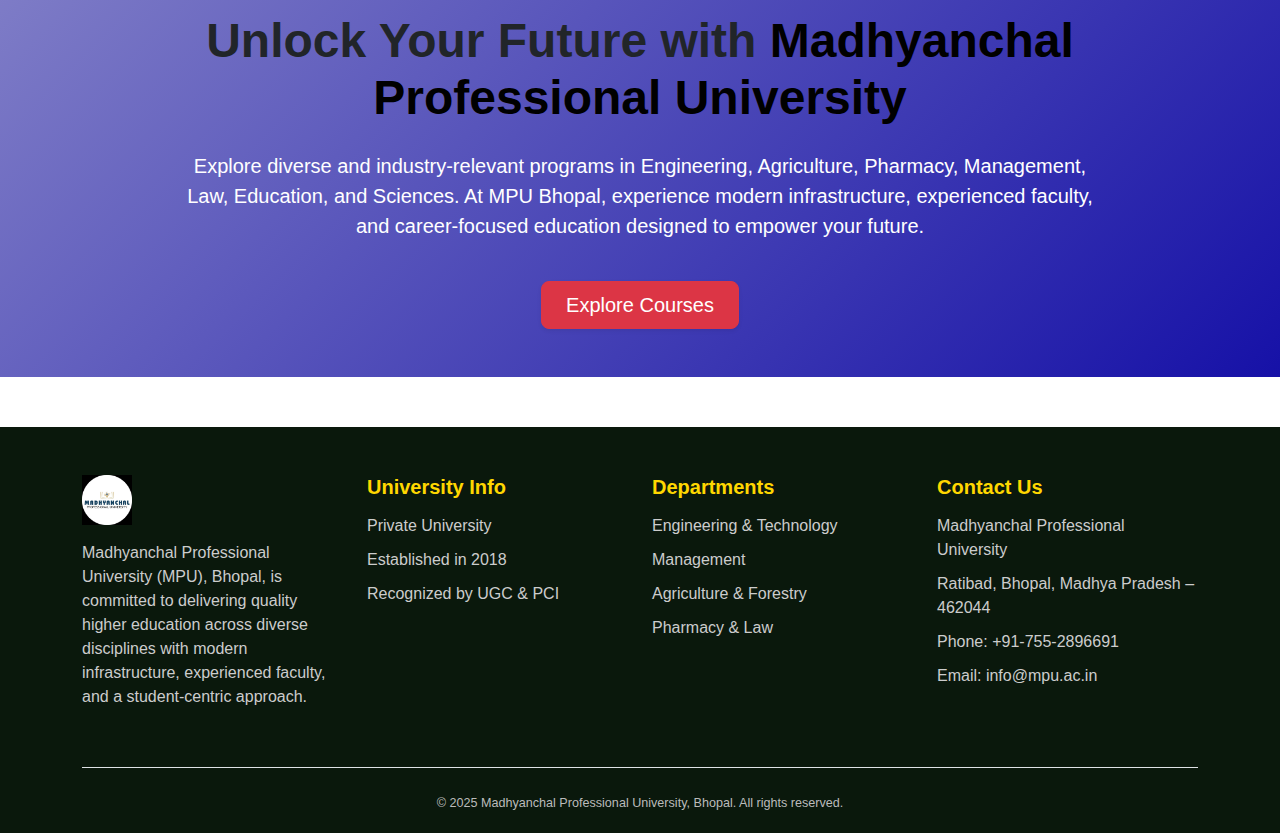
<file: mpu.html>
<!DOCTYPE html>
<html lang="en">
<head>
  <meta charset="UTF-8" />
  <meta name="viewport" content="width=device-width, initial-scale=1" />
  <title>MPU</title>

  <!-- Bootstrap 5 CSS -->
  <link href="https://cdn.jsdelivr.net/npm/bootstrap@5.3.3/dist/css/bootstrap.min.css" rel="stylesheet" />
  <!-- Font Awesome Icons -->
  <link href="https://cdnjs.cloudflare.com/ajax/libs/font-awesome/6.5.0/css/all.min.css" rel="stylesheet" />
  <link href="https://cdn.jsdelivr.net/npm/bootstrap-icons@1.10.5/font/bootstrap-icons.css" rel="stylesheet" />
  <link rel="stylesheet" href="mpu.css">

</head>
<body>

<!-- Navbar Start -->
<nav class="navbar navbar-expand-lg shadow-sm sticky-top bg-white">
  <div class="container-fluid px-4">
    <!-- Logo -->
    <a class="navbar-brand me-4" href="#">
      <img src="images/logo.jpg" alt="Logo" style="height: 60px;">
    </a>

    <!-- Mobile Toggler -->
    <button class="navbar-toggler" type="button" data-bs-toggle="collapse" data-bs-target="#navbarNav">
      <span class="navbar-toggler-icon"></span>
    </button>

    <!-- Menu -->
    <div class="collapse navbar-collapse" id="navbarNav">
      <ul class="navbar-nav mx-auto gap-lg-4 text-center align-items-lg-center">

        <li class="nav-item"><a class="nav-link" href="index.html">Home</a></li>
        <li class="nav-item"><a class="nav-link" href="about.html">About</a></li>

        <!-- Services Dropdown -->
        <li class="nav-item dropdown">
          <a class="nav-link dropdown-toggle" href="#" data-bs-toggle="dropdown">Our Institution</a>
          <ul class="dropdown-menu">
            <li><a class="dropdown-item" href="amity.html">Amity University</a></li>
            <li><a class="dropdown-item" href="sharda.html">Sharda University</a></li>
            <li><a class="dropdown-item" href="galgotia.html">Galgotia university</a></li>
            <li><a class="dropdown-item" href="SRM.html">SRM Institute of Science & Technology (SRM IST)</a></li>
            <li><a class="dropdown-item" href="VIT.html">VIT Vellore (Vellore Institute of Technology)</a></li>
            <li><a class="dropdown-item" href="mpu.html">MPU (Madhyachal Professional University)</a></li>
            <li><a class="dropdown-item" href="rgpv.html">RGPV (Rajiv Gandhi Proudyogiki Vishwavidyalaya)</a></li>
          </ul>
        </li>


<li class="nav-item dropdown position-static">
  <a class="nav-link dropdown-toggle" href="#" data-bs-toggle="dropdown">Courses</a>
  <div class="dropdown-menu w-100 p-4 custom-dropdown shadow">
    <div class="row">

      <!-- Column 1: UG - Part 1 -->
      <div class="col-lg-4">
        <h6 class="text-primary mb-3">UG Courses (Part 1)</h6>
        <ul class="list-unstyled">
          <li><a class="dropdown-item" href="Training.html">B.Tech (Computer Science & Engineering)</a></li>
          <li><a class="dropdown-item" href="payroll.html">B.Tech.CSE (AI & ML)</a></li>
          <li><a class="dropdown-item" href="integrated.html">B.Tech.CSE (IoT & Cyber Security)</a></li>
          <li><a class="dropdown-item" href="Statutory.html">B.Tech. (Civil Engineering)</a></li>
          <li><a class="dropdown-item" href="recruiment.html">B.Tech. (Electrical Engineering)</a></li>
          <li><a class="dropdown-item" href="recruiment.html">B.Tech. (Mechanical Engineering)</a></li>
          <li><a class="dropdown-item" href="recruiment.html">B.Tech. (CSE) Data Science</a></li>
        </ul>
      </div>

      <!-- Column 2: UG - Part 2 -->
      <div class="col-lg-4">
        <h6 class="text-primary mb-3">UG Courses (Part 2)</h6>
        <ul class="list-unstyled">
          <li><a class="dropdown-item" href="#">B.Tech. (Electronics & Computer Engg)</a></li>
          <li><a class="dropdown-item" href="#">B.Tech. (Mech. & Automation)</a></li>
          <li><a class="dropdown-item" href="#">BCA / BBA / B.Com</a></li>
          <li><a class="dropdown-item" href="#">B.S.A. (AI / Data Science / Graphics)</a></li>
          <li><a class="dropdown-item" href="#">B.Sc. (Food Tech / Med Lab / OT)</a></li>
          <li><a class="dropdown-item" href="#">B.Sc. (Medical / Non-Med / Biotech)</a></li>
          <li><a class="dropdown-item" href="#">B.Ed</a></li>
        </ul>
      </div>

      <!-- Column 3: PG Courses -->
      <div class="col-lg-4">
        <h6 class="text-primary mb-3">Post Graduation</h6>
        <ul class="list-unstyled">
          <li><a class="dropdown-item" href="#">M.Tech (CSE)</a></li>
          <li><a class="dropdown-item" href="#">MCA</a></li>
          <li><a class="dropdown-item" href="#">Executive MBA / MBA / MBA (Agri-Business)</a></li>
          <li><a class="dropdown-item" href="#">M.Com</a></li>
          <li><a class="dropdown-item" href="#">M.Sc. (Physics / Chemistry / Maths)</a></li>
          <li><a class="dropdown-item" href="#">M.Sc. (Political Science)</a></li>
        </ul>
      </div>

    </div>
  </div>
</li>
    
        
<!-- Earth School Dropdown -->
        
  <li class="nav-item dropdown">
          <a class="nav-link dropdown-toggle" href="#" data-bs-toggle="dropdown">Admmission</a>
          <ul class="dropdown-menu">
            <li><a class="dropdown-item" href="Scholarship.html">Scholarship Policy</a></li>
            <li><a class="dropdown-item" href="fee.html">Free Structure</li>
            <!-- <li><a class="dropdown-item" href="course.html">Apply Now</li> -->
            <li><a class="dropdown-item" href="online.html">Online Aptitude Test</li>
            <!-- <li><a class="dropdown-item" href="course.html">Downloads</li>           -->
          </ul>
          
        <li class="nav-item"><a class="nav-link" href="Vacancies.html">Vacancies</a></li>

        <li class="nav-item"><a class="nav-link" href="contact.html">Contact Us</a></li>
      </ul>

      <!-- Apply Button -->
      <a href="contact.html" class="btn btn-apply ms-lg-3 mt-3 mt-lg-0">Apply Now</a>
    </div>
  </div>
</nav>
<!-- Navbar End -->


<!-- Fullscreen Hero Section for Education Consultancy -->
<section class="hero-edu d-flex align-items-center" style="background-color: #002147;">
  <div class="container">
    <div class="row align-items-center">
      
      <!-- Left Side Content -->
      <div class="col-lg-6 text-white text-center text-lg-start mb-5 mb-lg-0">
        <h1 class="display-5 fw-bold">Build Your Future with Madhyanchal Professional University Bhopal</h1>
        <p class="lead">Enroll in one of Central India's leading universities. We offer expert counseling, career-oriented programs, and strong industry connections to support your academic journey.</p>
        <h2 class="mt-4 fw-bold text-primary">Apply Now — Admissions Open!</h2>
      </div>

      <!-- Right Side Form -->
      <div class="col-lg-6">
        <div class="form-box p-4 p-lg-5 rounded shadow">
          <h2 class="text-white fw-bold mb-3 text-center">ADMISSION 2025–2026</h2>
          <p class="text-white text-center">Admissions are now open for the upcoming academic year.</p>
          <form>
            <div class="mb-3">
              <input type="text" class="form-control" placeholder="Name" required>
            </div>
            <div class="mb-3">
              <input type="email" class="form-control" placeholder="Email ID" required>
            </div>
            <div class="mb-3">
              <input type="tel" class="form-control" placeholder="Mobile Number" required>
            </div>
            <div class="d-grid">
              <button type="submit" class="btn btn-primary fw-semibold">Submit</button>
            </div>
          </form>
        </div>
      </div>

    </div>
  </div>
</section>



<!-- Madhyanchal Professional University Admission Section -->
<section class="py-5" style="background-color: #899aca;">
  <div class="container">
    <div class="row align-items-center g-4">

      <!-- Left Side: Image -->
      <div class="col-md-6">
        <img src="images/mpu_1.jpg" alt="Madhyanchal Professional University Campus" class="img-fluid rounded shadow">
      </div>

      <!-- Right Side: Content -->
      <div class="col-md-6">
        <h2 class="fw-bold text-primary">Madhyanchal Professional University Admission 2025–2026</h2>
        <p class="text-muted">
          Start your academic journey with Madhyanchal Professional University, Bhopal — a premier institution committed to excellence in education, innovation, and holistic development. Admissions open for UG & PG programs in Engineering, Management, Agriculture, Pharmacy, Law, and more.
        </p>
        <a href="#" class="btn btn-primary mt-3">Apply Now</a>
      </div>

    </div>
  </div>
</section>


<!-- Image Showcase Section -->
<section class="py-5" style="background-color: #899aca;">
  <div class="container-fluid">
    <div class="row g-3">

      <!-- Left Vertical Image -->
      <div class="col-lg-3 col-md-12">
        <div class="h-100 overflow-hidden rounded hover-effect">
          <img src="images/mpu_2.webp" alt="Left Image" class="img-fluid h-100 w-100 object-cover rounded">
        </div>
      </div>

      <!-- Center Images -->
      <div class="col-lg-6 col-md-12">
        <div class="d-flex flex-column h-100 gap-3">

          <!-- Top Horizontal Image -->
          <div class="hover-effect rounded overflow-hidden">
            <img src="images/mpu_3.jpg" alt="Center Top" class="img-fluid w-100 rounded">
          </div>

          <!-- Bottom Two Square Images -->
          <div class="d-flex gap-3">
            <div class="w-50 hover-effect rounded overflow-hidden">
              <img src="images/mpu_4.png" alt="Center Left" class="img-fluid w-100 h-100 rounded object-cover">
            </div>
            <div class="w-50 hover-effect rounded overflow-hidden">
              <img src="images/mpu_5.jpeg" alt="Center Right" class="img-fluid w-100 h-100 rounded object-cover">
            </div>
          </div>

        </div>
      </div>

      <!-- Right Vertical Image -->
      <div class="col-lg-3 col-md-12">
        <div class="h-100 overflow-hidden rounded hover-effect">
          <img src="images/mpu_7.jpeg" alt="Right Image" class="img-fluid h-100 w-100 object-cover rounded">
        </div>
      </div>

    </div>
  </div>
</section>



<section class="py-5" style="background-color: #899aca;">
  <div class="container">
    <!-- Heading & Description -->
    <div class="text-center mb-5">
      <h2 class="fw-bold text-black">Courses Offered by MPU University Bhopal</h2>
      <p class="text-muted">MPU University provides a diverse selection of UG & PG programs designed to shape bright futures across multiple disciplines.</p>
    </div>

    <!-- Courses Grid -->
    <div class="row g-4">
      <!-- Sample Course Cards -->
      <div class="col-sm-6 col-md-4 col-lg-3">
        <div class="text-center p-4 border rounded bg-white shadow-sm h-100 course-card">
          <i class="fas fa-laptop-code fa-2x text-primary mb-3"></i>
          <h6 class="fw-semibold">B.Tech (IT)</h6>
          <p class="text-muted small">Information Technology</p>
        </div>
      </div>

      <div class="col-sm-6 col-md-4 col-lg-3">
        <div class="text-center p-4 border rounded bg-white shadow-sm h-100 course-card">
          <i class="fas fa-briefcase-medical fa-2x text-danger mb-3"></i>
          <h6 class="fw-semibold">MBBS</h6>
          <p class="text-muted small">Medical & Health Sciences</p>
        </div>
      </div>

      <div class="col-sm-6 col-md-4 col-lg-3">
        <div class="text-center p-4 border rounded bg-white shadow-sm h-100 course-card">
          <i class="fas fa-business-time fa-2x text-warning mb-3"></i>
          <h6 class="fw-semibold">MBA</h6>
          <p class="text-muted small">Business Administration</p>
        </div>
      </div>

      <div class="col-sm-6 col-md-4 col-lg-3">
        <div class="text-center p-4 border rounded bg-white shadow-sm h-100 course-card">
          <i class="fas fa-flask fa-2x text-info mb-3"></i>
          <h6 class="fw-semibold">B.Sc (Biotech)</h6>
          <p class="text-muted small">Biotechnology</p>
        </div>
      </div>

      <!-- More Courses -->
      <div class="col-sm-6 col-md-4 col-lg-3">
        <div class="text-center p-4 border rounded bg-white shadow-sm h-100 course-card">
          <i class="fas fa-gavel fa-2x text-success mb-3"></i>
          <h6 class="fw-semibold">BA LLB</h6>
          <p class="text-muted small">Law & Legal Studies</p>
        </div>
      </div>

      <div class="col-sm-6 col-md-4 col-lg-3">
        <div class="text-center p-4 border rounded bg-white shadow-sm h-100 course-card">
          <i class="fas fa-tooth fa-2x text-secondary mb-3"></i>
          <h6 class="fw-semibold">BDS</h6>
          <p class="text-muted small">Dental Surgery</p>
        </div>
      </div>

      <div class="col-sm-6 col-md-4 col-lg-3">
        <div class="text-center p-4 border rounded bg-white shadow-sm h-100 course-card">
          <i class="fas fa-palette fa-2x text-success mb-3"></i>
          <h6 class="fw-semibold">BFA</h6>
          <p class="text-muted small">Fine Arts</p>
        </div>
      </div>

      <div class="col-sm-6 col-md-4 col-lg-3">
        <div class="text-center p-4 border rounded bg-white shadow-sm h-100 course-card">
          <i class="fas fa-language fa-2x text-dark mb-3"></i>
          <h6 class="fw-semibold">BA (English)</h6>
          <p class="text-muted small">English Literature</p>
        </div>
      </div>

      <div class="col-sm-6 col-md-4 col-lg-3">
        <div class="text-center p-4 border rounded bg-white shadow-sm h-100 course-card">
          <i class="fas fa-user-nurse fa-2x text-info mb-3"></i>
          <h6 class="fw-semibold">B.Sc Nursing</h6>
          <p class="text-muted small">Nursing & Health Care</p>
        </div>
      </div>

      <div class="col-sm-6 col-md-4 col-lg-3">
        <div class="text-center p-4 border rounded bg-white shadow-sm h-100 course-card">
          <i class="fas fa-globe fa-2x text-primary mb-3"></i>
          <h6 class="fw-semibold">BA (IR)</h6>
          <p class="text-muted small">International Relations</p>
        </div>
      </div>

      <div class="col-sm-6 col-md-4 col-lg-3">
        <div class="text-center p-4 border rounded bg-white shadow-sm h-100 course-card">
          <i class="fas fa-microscope fa-2x text-danger mb-3"></i>
          <h6 class="fw-semibold">M.Sc Microbiology</h6>
          <p class="text-muted small">Postgraduate Science</p>
        </div>
      </div>

      <div class="col-sm-6 col-md-4 col-lg-3">
        <div class="text-center p-4 border rounded bg-white shadow-sm h-100 course-card">
          <i class="fas fa-chart-line fa-2x text-warning mb-3"></i>
          <h6 class="fw-semibold">B.Com (Hons)</h6>
          <p class="text-muted small">Commerce & Finance</p>
        </div>
      </div>

      <!-- B.Arch -->
      <div class="col-sm-6 col-md-4 col-lg-3">
        <div class="text-center p-4 border rounded bg-white shadow-sm h-100 course-card">
          <i class="fas fa-drafting-compass fa-2x text-secondary mb-3"></i>
          <h6 class="fw-semibold">B.Arch</h6>
          <p class="text-muted small">Architecture & Design</p>
        </div>
      </div>

      <!-- MCA -->
      <div class="col-sm-6 col-md-4 col-lg-3">
        <div class="text-center p-4 border rounded bg-white shadow-sm h-100 course-card">
          <i class="fas fa-desktop fa-2x text-dark mb-3"></i>
          <h6 class="fw-semibold">MCA</h6>
          <p class="text-muted small">Computer Applications</p>
        </div>
      </div>

      <!-- B.Pharm -->
      <div class="col-sm-6 col-md-4 col-lg-3">
        <div class="text-center p-4 border rounded bg-white shadow-sm h-100 course-card">
          <i class="fas fa-pills fa-2x text-danger mb-3"></i>
          <h6 class="fw-semibold">B.Pharm</h6>
          <p class="text-muted small">Pharmaceutical Sciences</p>
        </div>
      </div>

      <!-- Mass Comm -->
      <div class="col-sm-6 col-md-4 col-lg-3">
        <div class="text-center p-4 border rounded bg-white shadow-sm h-100 course-card">
          <i class="fas fa-bullhorn fa-2x text-warning mb-3"></i>
          <h6 class="fw-semibold">BA (Mass Comm)</h6>
          <p class="text-muted small">Journalism & Communication</p>
        </div>
      </div>
    </div>
  </div>
</section>




<!-- Attractive Madhyanchal Professional University Courses Section -->
<section class="py-5" style="background: linear-gradient(135deg, #807ec7, #1611a7);">
  <div class="container">
    <div class="row justify-content-center text-center">
      <div class="col-lg-10 col-md-12">
        <h2 class="fw-bold display-5 text-dark mb-4">
          Unlock Your Future with <span class="text-black">Madhyanchal Professional University</span>
        </h2>
        <p class="lead text-white">
          Explore diverse and industry-relevant programs in Engineering, Agriculture, Pharmacy, Management, Law, Education, and Sciences.
          At MPU Bhopal, experience modern infrastructure, experienced faculty, and career-focused education designed to empower your future.
        </p>
        <a href="madhyanchal.html" class="btn btn-danger btn-lg mt-4 px-4 py-2 shadow-sm">
          Explore Courses
        </a>
      </div>
    </div>
  </div>
</section>






<!-- Footer: Madhyanchal Professional University -->
<footer class="footer text-dark pt-5">
  <div class="container">
    <div class="row">

      <!-- Column 1: Logo & Description -->
      <div class="col-md-3 mb-4">
        <img src="images/logo_5.webp" alt="MPU Logo" class="footer-logo mb-3" style="height: 50px;">
        <p>
          Madhyanchal Professional University (MPU), Bhopal, is committed to delivering quality higher education across diverse disciplines with modern infrastructure, experienced faculty, and a student-centric approach.
        </p>
      </div>

      <!-- Column 2: University Info -->
      <div class="col-md-3 mb-4">
        <h5 class="fw-semibold">University Info</h5>
        <p>Private University</p>
        <p>Established in 2018</p>
        <p>Recognized by UGC & PCI</p>
      </div>

      <!-- Column 3: Departments -->
      <div class="col-md-3 mb-4">
        <h5 class="fw-semibold">Departments</h5>
        <p>Engineering & Technology</p>
        <p>Management</p>
        <p>Agriculture & Forestry</p>
        <p>Pharmacy & Law</p>
      </div>

      <!-- Column 4: Contact Info -->
      <div class="col-md-3 mb-4">
        <h5 class="fw-semibold">Contact Us</h5>
        <p>Madhyanchal Professional University</p>
        <p>Ratibad, Bhopal, Madhya Pradesh – 462044</p>
        <p>Phone: +91-755-2896691</p>
        <p>Email: info@mpu.ac.in</p>
      </div>

    </div>

    <div class="footer-bottom text-center pt-4 mt-4 border-top">
      <small>&copy; 2025 Madhyanchal Professional University, Bhopal. All rights reserved.</small>
    </div>
  </div>
</footer>



<!-- Bootstrap JS -->
<script src="https://cdn.jsdelivr.net/npm/bootstrap@5.3.3/dist/js/bootstrap.bundle.min.js"></script>
</body>
</html>
</file>
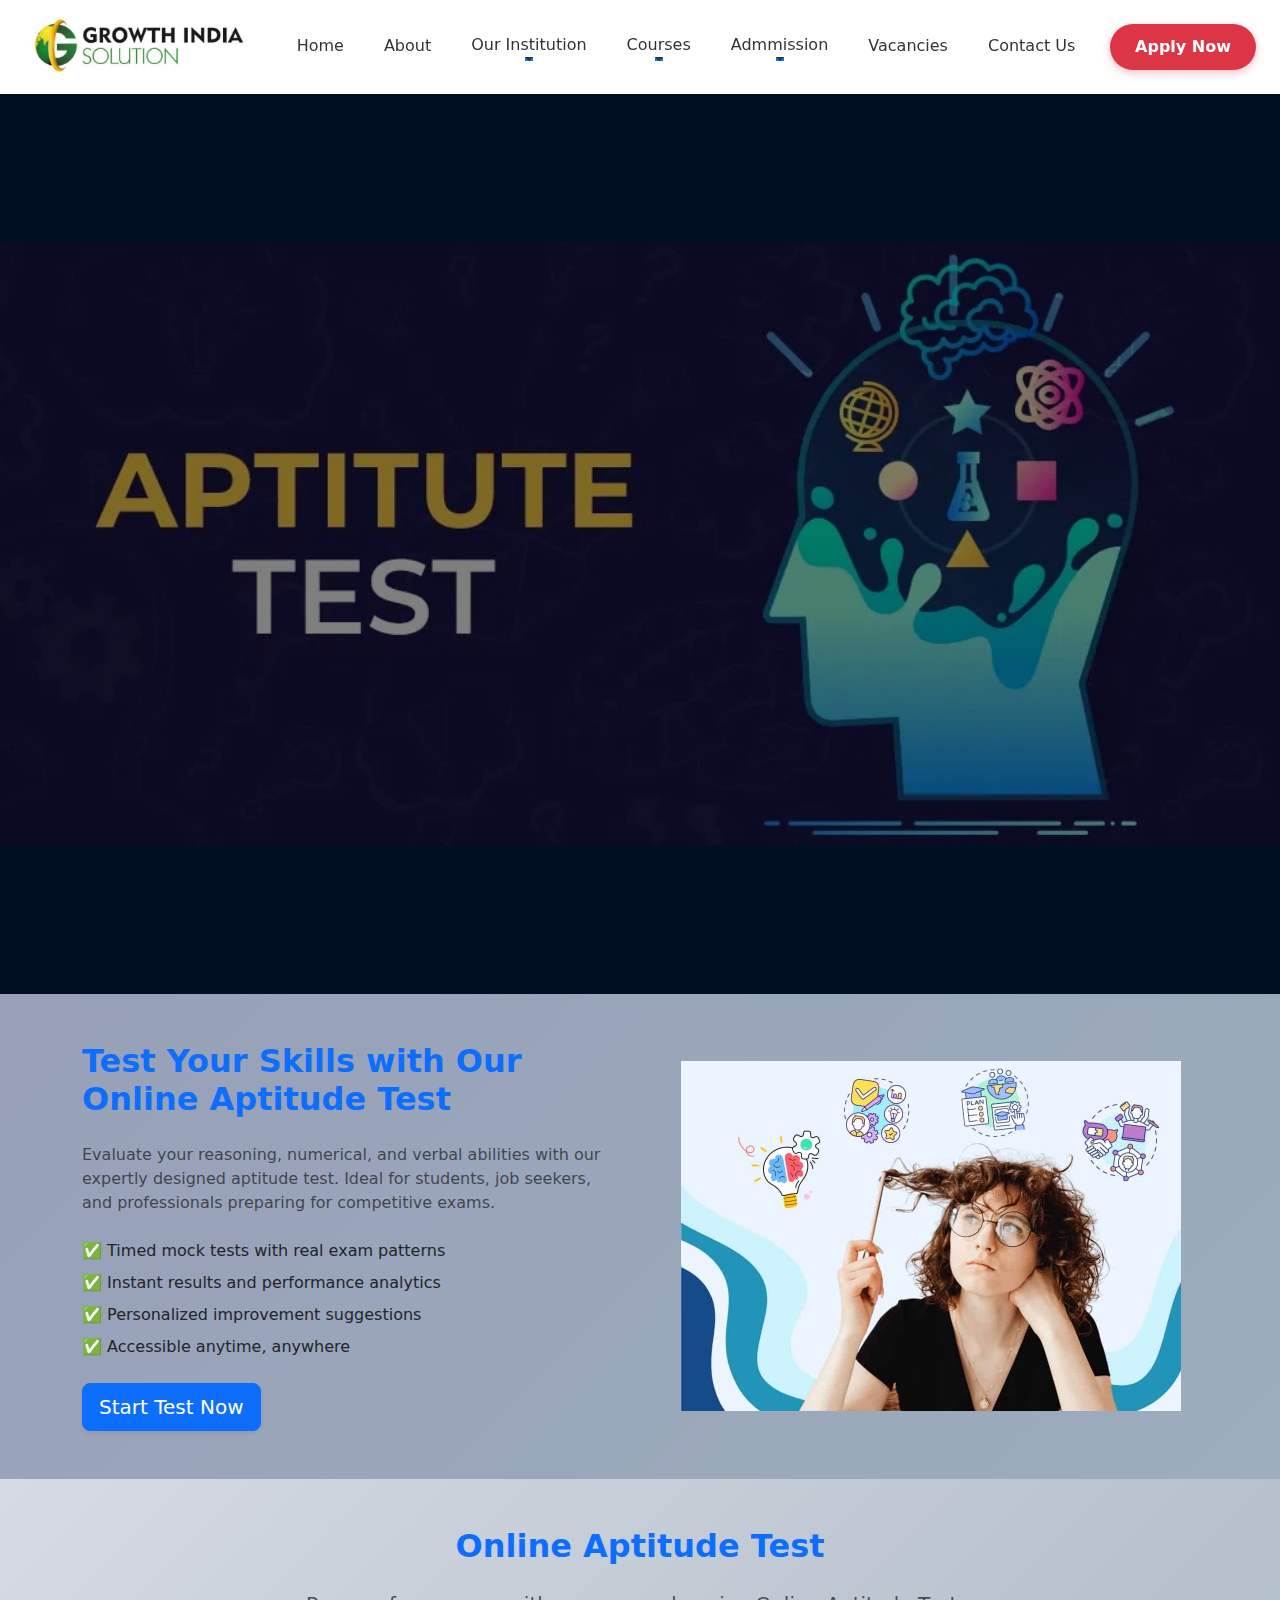
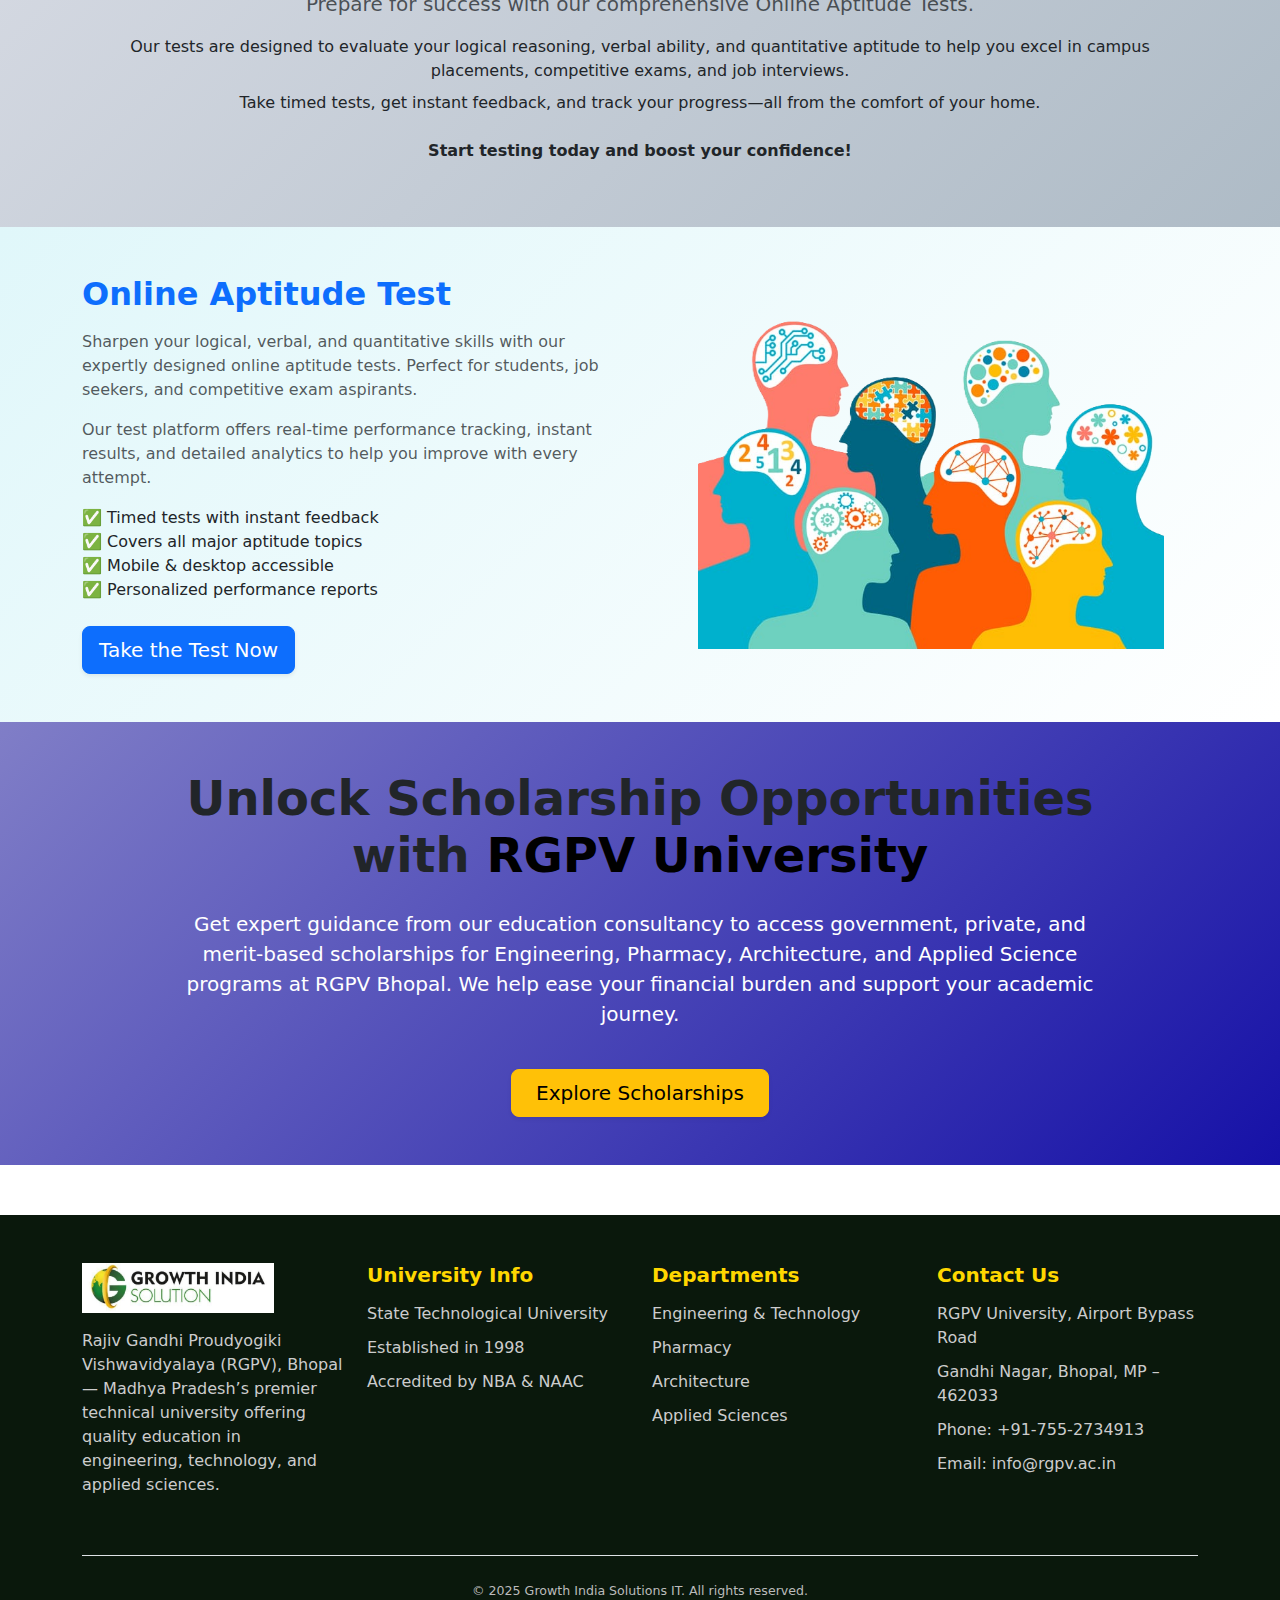
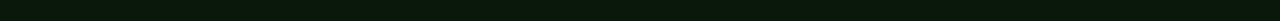
<file: online.html>
<!DOCTYPE html>
<html lang="en">
<head>
  <meta charset="UTF-8" />
  <meta name="viewport" content="width=device-width, initial-scale=1" />
  <title>Online</title>

  <!-- Bootstrap 5 CSS -->
  <link href="https://cdn.jsdelivr.net/npm/bootstrap@5.3.3/dist/css/bootstrap.min.css" rel="stylesheet" />
  <!-- Font Awesome Icons -->
  <link href="https://cdnjs.cloudflare.com/ajax/libs/font-awesome/6.5.0/css/all.min.css" rel="stylesheet" />
  <link href="https://cdn.jsdelivr.net/npm/bootstrap-icons@1.10.5/font/bootstrap-icons.css" rel="stylesheet" />
</head>
<body>
<style>
    /* Navbar background */
.navbar {
  background-color: #fff;
  padding-top: 0.75rem;
  padding-bottom: 0.75rem;
}

/* Center and space nav items */
.navbar-nav {
  flex: 1;
  justify-content: center;
}

/* Nav links */
.nav-link {
  color: #333;
  font-weight: 500;
  transition: all 0.3s ease;
  position: relative;
}

/* Hover underline effect */
.nav-link::after {
  content: '';
  display: block;
  width: 0%;
  height: 2px;
  background: #007bff;
  transition: width 0.3s ease;
  margin: auto;
}

.nav-link:hover {
  color: #007bff;
}

.nav-link:hover::after {
  width: 80%;
}

/* Full width dropdown styling */
.dropdown-menu.custom-dropdown {
  left: 0 !important;
  right: 0 !important;
  top: 100%;
  border-radius: 0;
  border: none;
  background-color: #fff;
  z-index: 9999;
  max-height: 70vh;
  overflow-y: auto;
}

/* Open on hover for desktop */
@media (min-width: 992px) {
  .navbar .dropdown:hover .dropdown-menu {
    display: block;
  }
}

/* Dropdown hover effect (desktop only) */
@media (min-width: 992px) {
  .dropdown:hover .dropdown-menu {
    display: block;
    margin-top: 0;
  }
}

/* Dropdown items */
.dropdown-menu {
  border-radius: 8px;
  padding: 0.5rem;
  box-shadow: 0 6px 16px rgba(0, 0, 0, 0.08);
}

.dropdown-item {
  font-weight: 500;
  color: #333;
  transition: background 0.2s ease;
}

.dropdown-item:hover {
  background-color: #f8f9fa;
  color: #007bff;
}

/* Apply Now button */
.btn-apply {
  background-color: #dc3545;
  color: white;
  font-weight: 600;
  border-radius: 30px;
  padding: 10px 24px;
  box-shadow: 0 3px 10px rgba(220, 53, 69, 0.3);
  transition: all 0.3s ease;
}

.btn-apply:hover {
  background-color: #c82333;
  color: #fff;
  text-decoration: none;
}



.hero-edu {
  min-height: 100vh;
  width: 100%;
  background-image: url('images/test.webp'); /* Replace with your image */
  background-size: contain; /* changed from cover */
  background-position: center;
  background-repeat: no-repeat;
  background-color: #000; /* Optional fallback if image doesn't fill */
  display: flex;
  align-items: center;
  justify-content: center;
  padding: 60px 15px;
}

.hero-edu::before {
  content: "";
  position: absolute;
  inset: 0;
  background: rgba(0, 0, 0, 0.5); /* dark overlay */
  z-index: 1;
}

.hero-edu .container {
  position: relative;
  z-index: 2;
}

.form-box {
  border: 2px solid rgb(14, 4, 122);
}

/* Typography */
.hero-edu h1 {
  font-size: 2.5rem;
  color: #dfe7df;
}

.hero-edu p {
  font-size: 1.1rem;
  color: #e0ece0;
}

.hero-edu h2 {
  font-size: 1.75rem;
  color:rgb(243, 250, 245);
}

@media (max-width: 768px) {
  .hero-edu h1,
  .hero-edu h2,
  .hero-edu p {
    text-align: center;
  }

  .form-box {
    padding: 30px 20px;
  }
}


  .fee-card {
    background: #fff;
    border-radius: 20px;
    transition: transform 0.3s ease, box-shadow 0.3s ease;
    box-shadow: 0 4px 15px rgba(0, 0, 0, 0.05);
  }

  .fee-card:hover {
    transform: translateY(-10px);
    box-shadow: 0 12px 30px rgba(0, 0, 0, 0.15);
    background: #eaf0ff;
  }

  .fee-card h5 {
    color: #0d1b61;
  }

  .fee-card hr {
    border-top: 2px solid #0d6efd;
    width: 50%;
    margin: 12px auto;
  }




.scholarship-card {
    transition: all 0.3s ease-in-out;
  }

  .scholarship-card:hover {
    transform: translateY(-8px);
    box-shadow: 0 10px 20px rgba(0, 0, 0, 0.15);
    border-color: #444;
  }




.footer {
  width: 100%;
  background-color:rgb(10, 24, 12);
  color: #fff;
  padding: 50px 20px 20px;
  margin-top: 50px;
}

.footer h5,
.footer-heading {
  color: #ffd700;
  margin-bottom: 15px;
}

.footer a {
  color: #ccc;
  text-decoration: none;
  display: block;
  margin-bottom: 8px;
  transition: 0.3s;
}

.footer a:hover {
  color: #ffffff;
  text-decoration: underline;
}

.footer p {
  color: #ccc;
  margin-bottom: 10px;
}

.social-icons a {
  font-size: 20px;
  margin-right: 15px;
  color: #ccc;
  transition: 0.3s;
}

.social-icons a:hover {
  color: #fff;
}

.social-icons {
  display: flex;
  align-items: center;
  flex-wrap: wrap;
}

.footer-bottom {
  color: #bbb;
  font-size: 14px;
  padding-top: 20px;
  border-top: 1px solid #333;
}

@media (max-width: 767px) {
  .footer {
    text-align: center;
  }

  .social-icons {
    justify-content: center;
  }

  .footer .col-md-3 {
    margin-bottom: 20px;
  }
}
         
        
  .footer-bottom {
      border-top: 1px solid #444;
      margin-top: 30px;
      padding-top: 15px;
      text-align: center;
      font-size: 0.9rem;
    }
</style>

<!-- Navbar Start -->
<nav class="navbar navbar-expand-lg shadow-sm sticky-top bg-white">
  <div class="container-fluid px-4">
    <!-- Logo -->
    <a class="navbar-brand me-4" href="#">
      <img src="images/logo.jpg" alt="Logo" style="height: 60px;">
    </a>

    <!-- Mobile Toggler -->
    <button class="navbar-toggler" type="button" data-bs-toggle="collapse" data-bs-target="#navbarNav">
      <span class="navbar-toggler-icon"></span>
    </button>

    <!-- Menu -->
    <div class="collapse navbar-collapse" id="navbarNav">
      <ul class="navbar-nav mx-auto gap-lg-4 text-center align-items-lg-center">

        <li class="nav-item"><a class="nav-link" href="index.html">Home</a></li>
        <li class="nav-item"><a class="nav-link" href="about.html">About</a></li>

        <!-- Services Dropdown -->
        <li class="nav-item dropdown">
          <a class="nav-link dropdown-toggle" href="#" data-bs-toggle="dropdown">Our Institution</a>
          <ul class="dropdown-menu">
            <li><a class="dropdown-item" href="amity.html">Amity University</a></li>
            <li><a class="dropdown-item" href="sharda.html">Sharda University</a></li>
            <li><a class="dropdown-item" href="galgotia.html">Galgotia university</a></li>
            <li><a class="dropdown-item" href="SRM.html">SRM Institute of Science & Technology (SRM IST)</a></li>
            <li><a class="dropdown-item" href="VIT.html">VIT Vellore (Vellore Institute of Technology)</a></li>
            <li><a class="dropdown-item" href="mpu.html">MPU (Madhyachal Professional University)</a></li>
            <li><a class="dropdown-item" href="rgpv.html">RGPV (Rajiv Gandhi Proudyogiki Vishwavidyalaya)</a></li>
          </ul>
        </li>


<li class="nav-item dropdown position-static">
  <a class="nav-link dropdown-toggle" href="#" data-bs-toggle="dropdown">Courses</a>
  <div class="dropdown-menu w-100 p-4 custom-dropdown shadow">
    <div class="row">

      <!-- Column 1: UG - Part 1 -->
      <div class="col-lg-4">
        <h6 class="text-primary mb-3">UG Courses (Part 1)</h6>
        <ul class="list-unstyled">
          <li><a class="dropdown-item" href="Training.html">B.Tech (Computer Science & Engineering)</a></li>
          <li><a class="dropdown-item" href="payroll.html">B.Tech.CSE (AI & ML)</a></li>
          <li><a class="dropdown-item" href="integrated.html">B.Tech.CSE (IoT & Cyber Security)</a></li>
          <li><a class="dropdown-item" href="Statutory.html">B.Tech. (Civil Engineering)</a></li>
          <li><a class="dropdown-item" href="recruiment.html">B.Tech. (Electrical Engineering)</a></li>
          <li><a class="dropdown-item" href="recruiment.html">B.Tech. (Mechanical Engineering)</a></li>
          <li><a class="dropdown-item" href="recruiment.html">B.Tech. (CSE) Data Science</a></li>
        </ul>
      </div>

      <!-- Column 2: UG - Part 2 -->
      <div class="col-lg-4">
        <h6 class="text-primary mb-3">UG Courses (Part 2)</h6>
        <ul class="list-unstyled">
          <li><a class="dropdown-item" href="#">B.Tech. (Electronics & Computer Engg)</a></li>
          <li><a class="dropdown-item" href="#">B.Tech. (Mech. & Automation)</a></li>
          <li><a class="dropdown-item" href="#">BCA / BBA / B.Com</a></li>
          <li><a class="dropdown-item" href="#">B.S.A. (AI / Data Science / Graphics)</a></li>
          <li><a class="dropdown-item" href="#">B.Sc. (Food Tech / Med Lab / OT)</a></li>
          <li><a class="dropdown-item" href="#">B.Sc. (Medical / Non-Med / Biotech)</a></li>
          <li><a class="dropdown-item" href="#">B.Ed</a></li>
        </ul>
      </div>

      <!-- Column 3: PG Courses -->
      <div class="col-lg-4">
        <h6 class="text-primary mb-3">Post Graduation</h6>
        <ul class="list-unstyled">
          <li><a class="dropdown-item" href="#">M.Tech (CSE)</a></li>
          <li><a class="dropdown-item" href="#">MCA</a></li>
          <li><a class="dropdown-item" href="#">Executive MBA / MBA / MBA (Agri-Business)</a></li>
          <li><a class="dropdown-item" href="#">M.Com</a></li>
          <li><a class="dropdown-item" href="#">M.Sc. (Physics / Chemistry / Maths)</a></li>
          <li><a class="dropdown-item" href="#">M.Sc. (Political Science)</a></li>
        </ul>
      </div>

    </div>
  </div>
</li>
    
        
<!-- Earth School Dropdown -->
        
  <li class="nav-item dropdown">
          <a class="nav-link dropdown-toggle" href="#" data-bs-toggle="dropdown">Admmission</a>
          <ul class="dropdown-menu">
            <li><a class="dropdown-item" href="Scholarship.html">Scholarship Policy</a></li>
            <li><a class="dropdown-item" href="fee.html">Free Structure</li>
            <!-- <li><a class="dropdown-item" href="course.html">Apply Now</li> -->
            <li><a class="dropdown-item" href="online.html">Online Aptitude Test</li>
            <!-- <li><a class="dropdown-item" href="course.html">Downloads</li>           -->
          </ul>
          
        <li class="nav-item"><a class="nav-link" href="Vacancies.html">Vacancies</a></li>

        <li class="nav-item"><a class="nav-link" href="contact.html">Contact Us</a></li>
      </ul>

      <!-- Apply Button -->
      <a href="contact.html" class="btn btn-apply ms-lg-3 mt-3 mt-lg-0">Apply Now</a>
    </div>
  </div>
</nav>
<!-- Navbar End -->


<section class="hero-edu d-flex align-items-center position-relative" style="background-color: #002147; max-height: 100vh; ">

  <div class="container">
    <div class="row align-items-center">

    </div>
  </div>
</section>



<!-- Online Aptitude Test Section -->
<section class="py-5" style="background: linear-gradient(135deg, #97a0b8, #9cadbc);">
  <div class="container">
    <div class="row align-items-center g-5">

      <!-- Left Content -->
      <div class="col-lg-6">
        <h2 class="fw-bold mb-4 text-primary">Test Your Skills with Our Online Aptitude Test</h2>
        <p class="text-muted mb-4">
          Evaluate your reasoning, numerical, and verbal abilities with our expertly designed aptitude test. Ideal for students, job seekers, and professionals preparing for competitive exams.
        </p>

        <!-- Features List -->
        <ul class="list-unstyled mb-4">
          <li class="mb-2">
            ✅ Timed mock tests with real exam patterns
          </li>
          <li class="mb-2">
            ✅ Instant results and performance analytics
          </li>
          <li class="mb-2">
            ✅ Personalized improvement suggestions
          </li>
          <li class="mb-2">
            ✅ Accessible anytime, anywhere
          </li>
        </ul>

        <!-- Call to Action Button -->
        <a href="online.html" class="btn btn-primary btn-lg shadow-sm">Start Test Now</a>
      </div>

      <!-- Right Image or Illustration -->
      <div class="col-lg-6 text-center">
        <img src="images/test_2.jpg" alt="Aptitude Test" class="img-fluid" style="max-height: 350px;">
      </div>

    </div>
  </div>
</section>


<!-- Online Aptitude Test Info Section -->
<section class="py-5" style="background: linear-gradient(135deg, #d6dae3, #aebbc6);">
  <div class="container text-center">
    <h2 class="fw-bold mb-4 text-primary">Online Aptitude Test</h2>
    <p class="lead text-muted mb-3">
      Prepare for success with our comprehensive Online Aptitude Tests.
    </p>
    <p class="mb-2">
      Our tests are designed to evaluate your logical reasoning, verbal ability, and quantitative aptitude to help you excel in campus placements, competitive exams, and job interviews.
    </p>
    <p class="mb-2">
      Take timed tests, get instant feedback, and track your progress—all from the comfort of your home.
    </p>
    <p class="fw-semibold mt-4">
      Start testing today and boost your confidence!
    </p>
  </div>
</section>


<!-- Online Aptitude Test Section -->
<section class="py-5" style="background: linear-gradient(135deg, #e0f7fa, #ffffff);">
  <div class="container">
    <div class="row align-items-center g-5">

      <!-- Left Column: Text Content -->
      <div class="col-md-6">
        <h2 class="fw-bold text-primary mb-3">Online Aptitude Test</h2>
        <p class="text-muted mb-3">
          Sharpen your logical, verbal, and quantitative skills with our expertly designed online aptitude tests. Perfect for students, job seekers, and competitive exam aspirants.
        </p>
        <p class="text-muted mb-3">
          Our test platform offers real-time performance tracking, instant results, and detailed analytics to help you improve with every attempt.
        </p>

        <!-- Feature Highlights -->
        <ul class="list-unstyled text-dark mb-4">
          <li>✅ Timed tests with instant feedback</li>
          <li>✅ Covers all major aptitude topics</li>
          <li>✅ Mobile & desktop accessible</li>
          <li>✅ Personalized performance reports</li>
        </ul>

        <!-- Call to Action Button -->
        <a href="#" class="btn btn-primary btn-lg shadow-sm">Take the Test Now</a>
      </div>

      <!-- Right Column: Image -->
      <div class="col-md-6 text-center">
        <img src="images/test_3.png" alt="Aptitude Test" class="img-fluid" style="max-height: 350px;">
      </div>

    </div>
  </div>
</section>




<!-- Attractive RGPV University Scholarship Section -->
<section class="py-5" style="background: linear-gradient(135deg, #807ec7, #1611a7);">
  <div class="container">
    <div class="row justify-content-center text-center">
      <div class="col-lg-10 col-md-12">
        <h2 class="fw-bold display-5 text-dark mb-4">
          Unlock Scholarship Opportunities with <span class="text-black">RGPV University</span>
        </h2>
        <p class="lead text-white">
          Get expert guidance from our education consultancy to access government, private, and merit-based scholarships
          for Engineering, Pharmacy, Architecture, and Applied Science programs at RGPV Bhopal.
          We help ease your financial burden and support your academic journey.
        </p>
        <a href="scholarship.html" class="btn btn-warning btn-lg mt-4 px-4 py-2 shadow-sm">
          Explore Scholarships
        </a>
      </div>
    </div>
  </div>
</section>






<!-- Footer: RGPV University -->
<footer class="footer text-dark pt-5">
  <div class="container">
    <div class="row">

      <!-- Column 1: Logo & Description -->
      <div class="col-md-3 mb-4">
        <img src="images/logo.jpg" alt="RGPV University Logo" class="footer-logo mb-3" style="height: 50px;">
        <p>
          Rajiv Gandhi Proudyogiki Vishwavidyalaya (RGPV), Bhopal — Madhya Pradesh’s premier technical university offering quality education in engineering, technology, and applied sciences.
        </p>
      </div>

      <!-- Column 2: University Info -->
      <div class="col-md-3 mb-4">
        <h5 class="fw-semibold">University Info</h5>
        <p>State Technological University</p>
        <p>Established in 1998</p>
        <p>Accredited by NBA & NAAC</p>
      </div>

      <!-- Column 3: Departments -->
      <div class="col-md-3 mb-4">
        <h5 class="fw-semibold">Departments</h5>
        <p>Engineering & Technology</p>
        <p>Pharmacy</p>
        <p>Architecture</p>
        <p>Applied Sciences</p>
      </div>

      <!-- Column 4: Contact Info -->
      <div class="col-md-3 mb-4">
        <h5 class="fw-semibold">Contact Us</h5>
        <p>RGPV University, Airport Bypass Road</p>
        <p>Gandhi Nagar, Bhopal, MP – 462033</p>
        <p>Phone: +91-755-2734913</p>
        <p>Email: info@rgpv.ac.in</p>
      </div>

    </div>

    <div class="footer-bottom text-center pt-4 mt-4 border-top">
      <small>&copy; 2025 Growth India Solutions IT. All rights reserved.</small>
    </div>
  </div>
</footer>



<!-- Bootstrap JS -->
<script src="https://cdn.jsdelivr.net/npm/bootstrap@5.3.3/dist/js/bootstrap.bundle.min.js"></script>
</body>
</html>
</file>
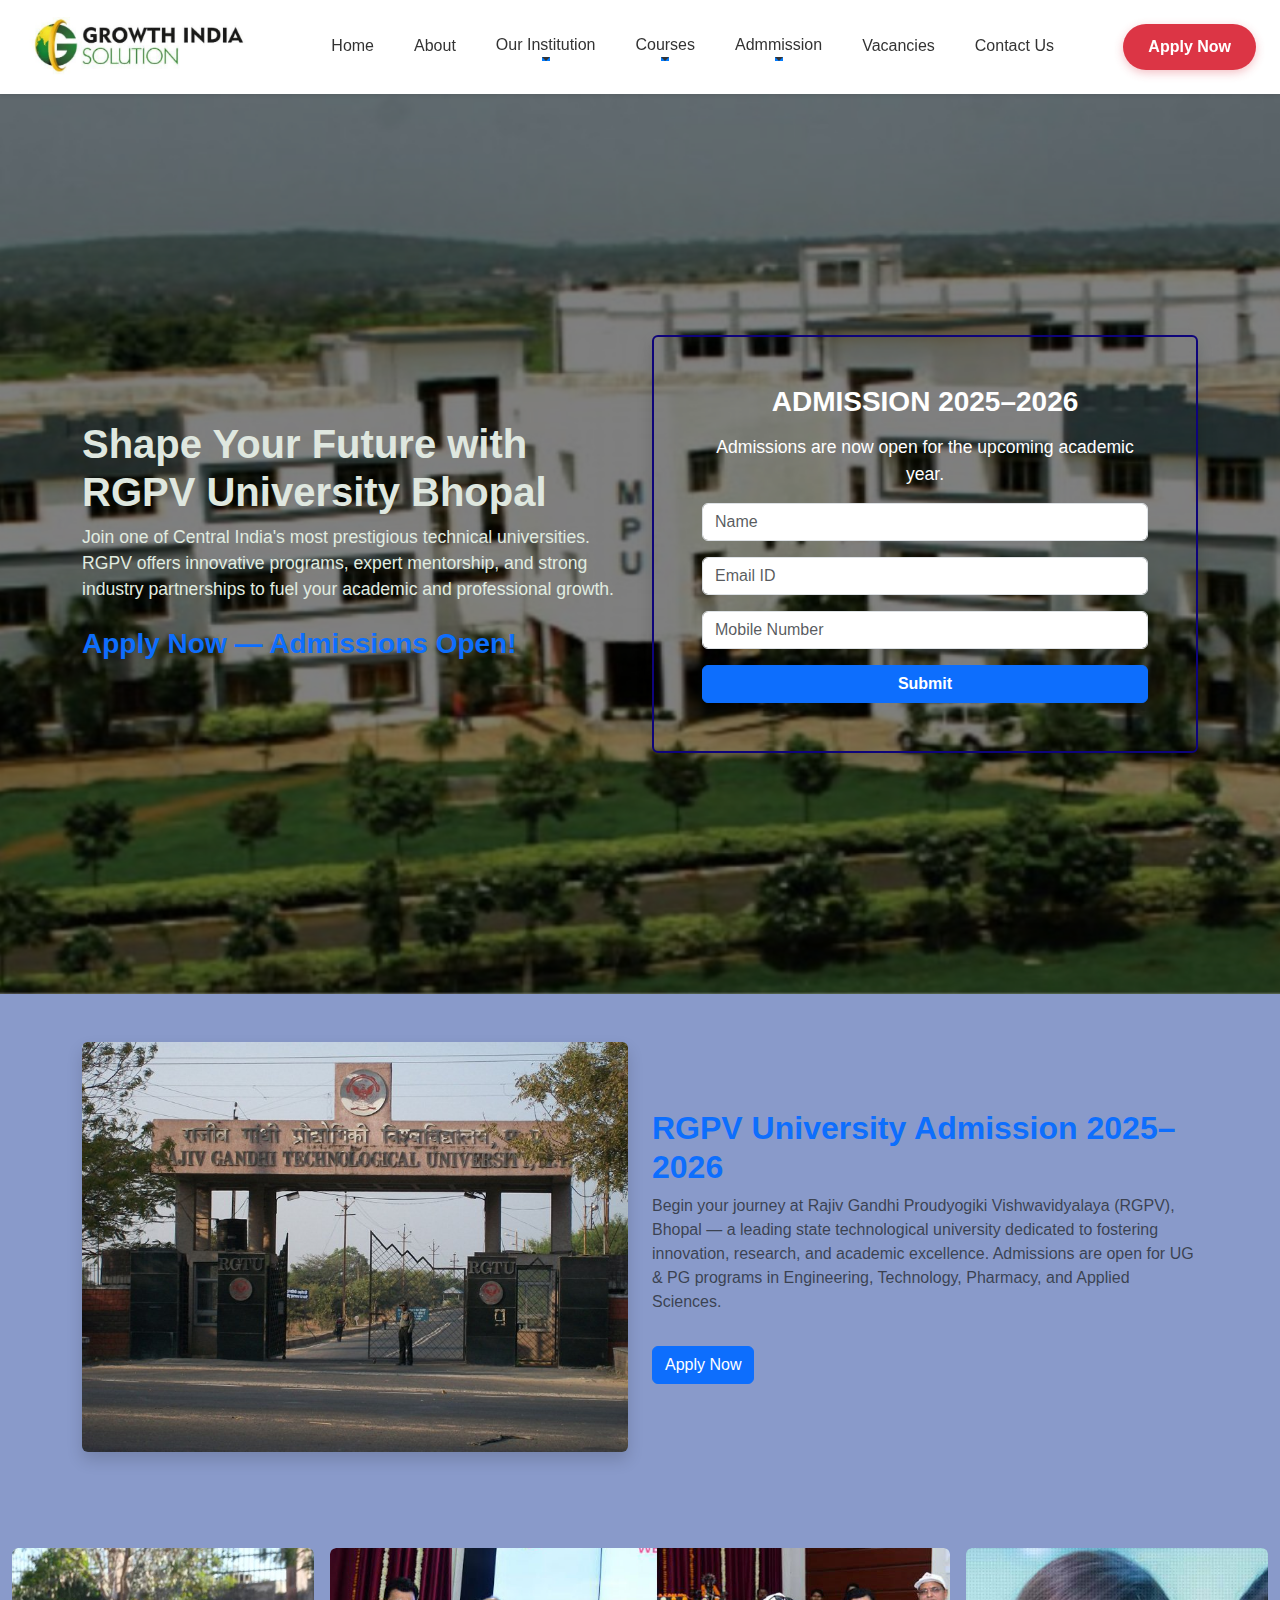
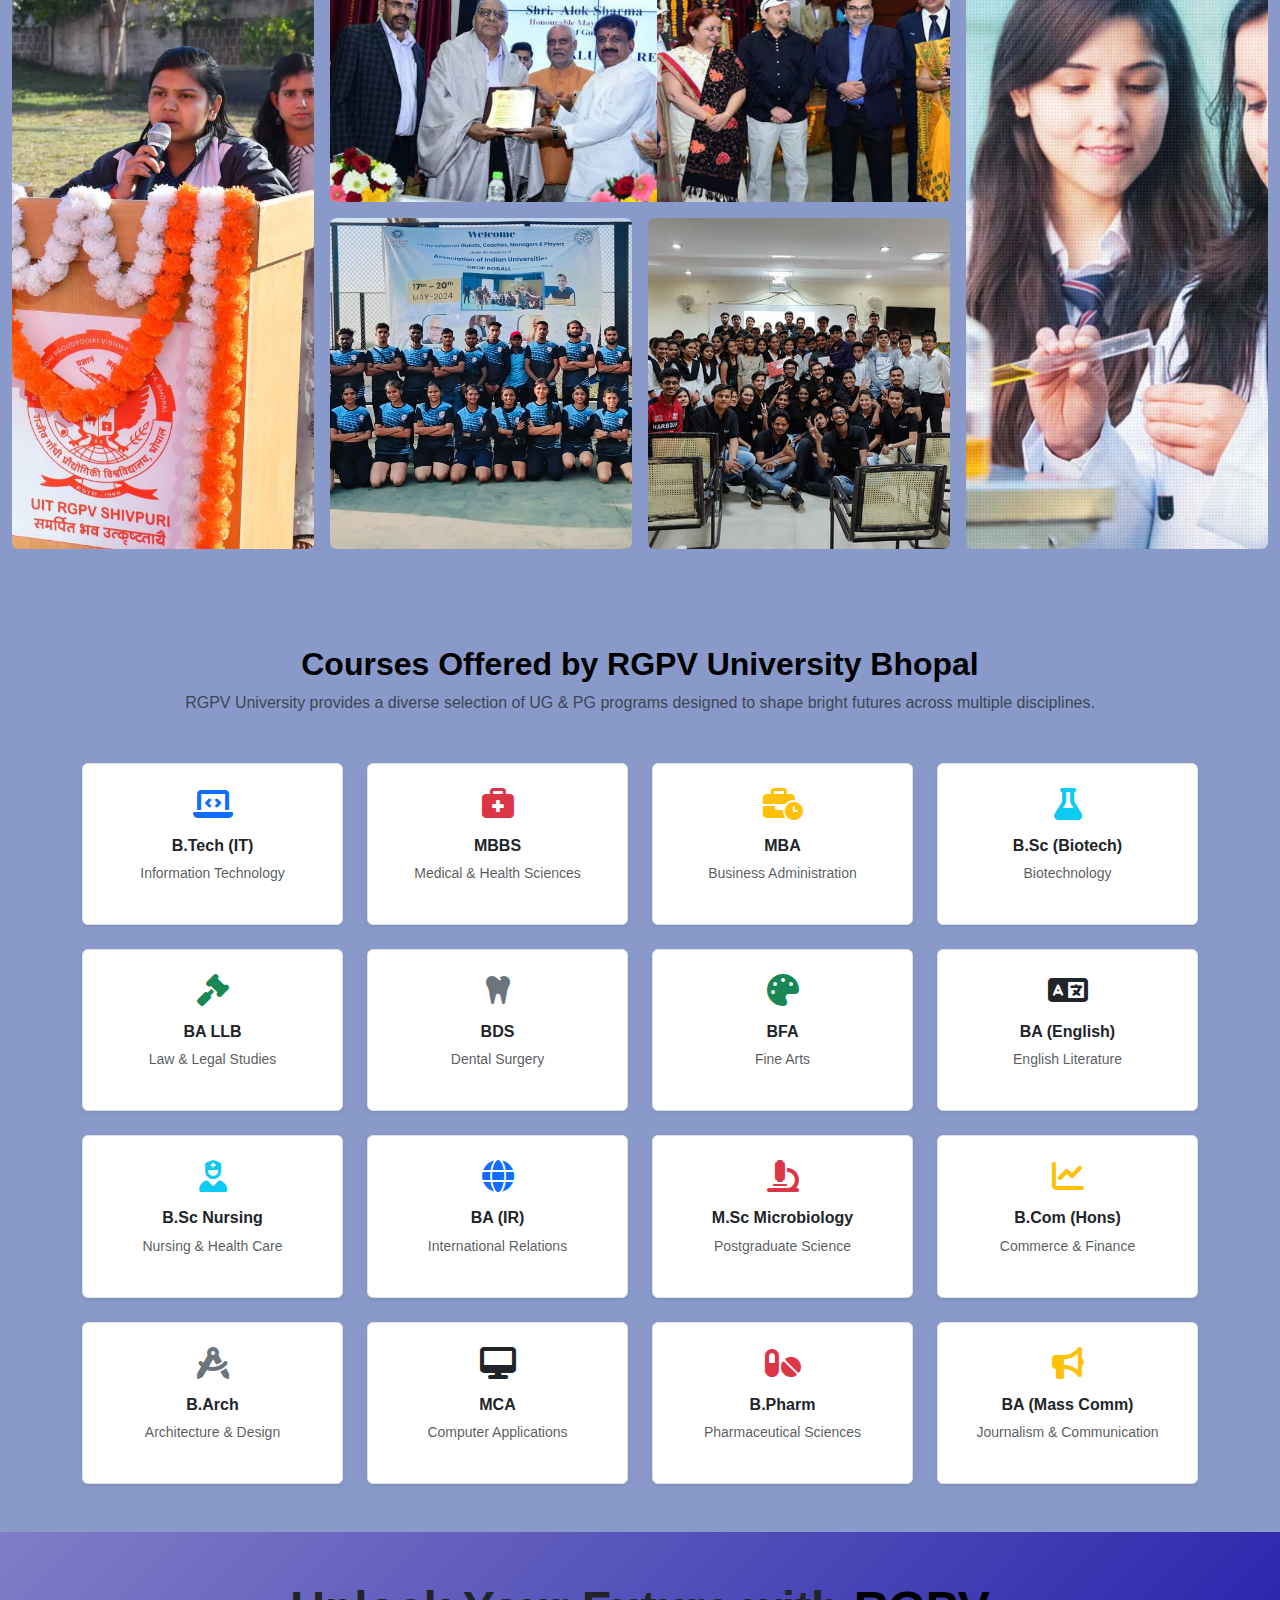
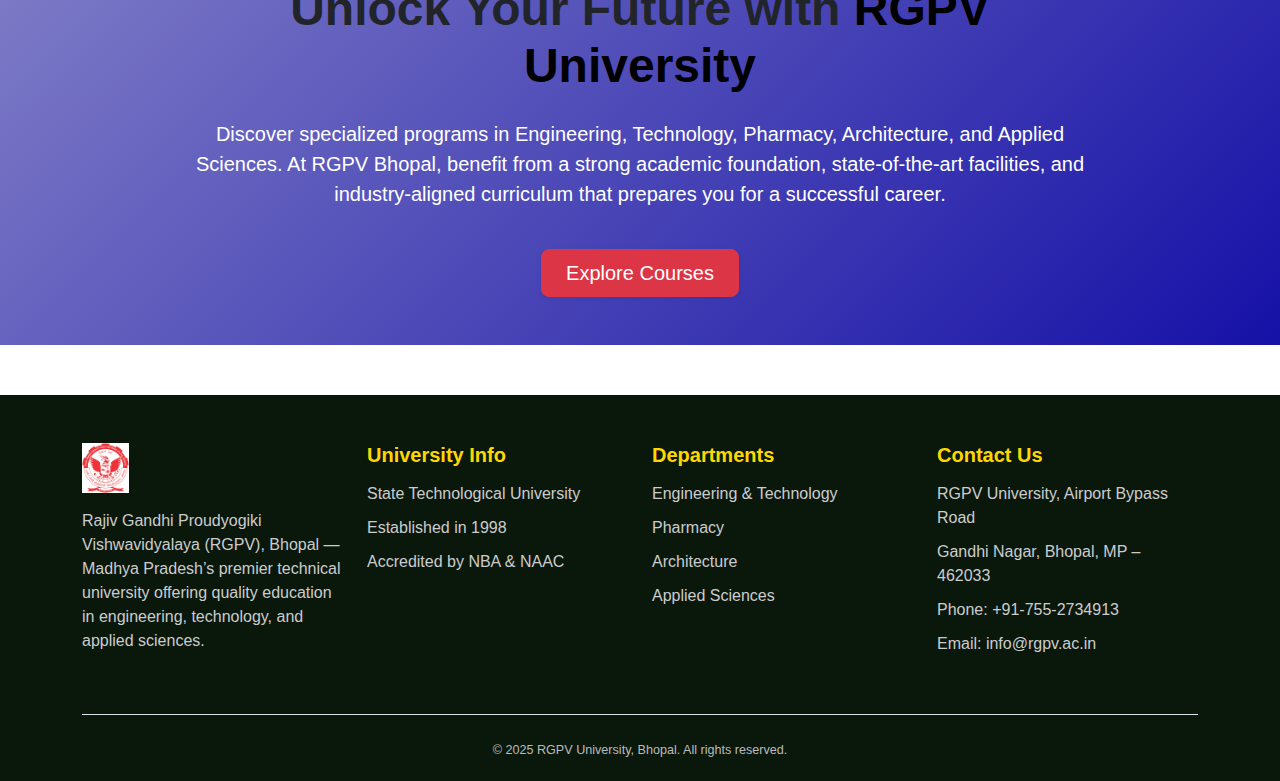
<file: rgpv.html>
<!DOCTYPE html>
<html lang="en">
<head>
  <meta charset="UTF-8" />
  <meta name="viewport" content="width=device-width, initial-scale=1" />
  <title>RGPV</title>

  <!-- Bootstrap 5 CSS -->
  <link href="https://cdn.jsdelivr.net/npm/bootstrap@5.3.3/dist/css/bootstrap.min.css" rel="stylesheet" />
  <!-- Font Awesome Icons -->
  <link href="https://cdnjs.cloudflare.com/ajax/libs/font-awesome/6.5.0/css/all.min.css" rel="stylesheet" />
  <link href="https://cdn.jsdelivr.net/npm/bootstrap-icons@1.10.5/font/bootstrap-icons.css" rel="stylesheet" />
  <link rel="stylesheet" href="mpu.css">

</head>
<body>

<!-- Navbar Start -->
<nav class="navbar navbar-expand-lg shadow-sm sticky-top bg-white">
  <div class="container-fluid px-4">
    <!-- Logo -->
    <a class="navbar-brand me-4" href="#">
      <img src="images/logo.jpg" alt="Logo" style="height: 60px;">
    </a>

    <!-- Mobile Toggler -->
    <button class="navbar-toggler" type="button" data-bs-toggle="collapse" data-bs-target="#navbarNav">
      <span class="navbar-toggler-icon"></span>
    </button>

    <!-- Menu -->
    <div class="collapse navbar-collapse" id="navbarNav">
      <ul class="navbar-nav mx-auto gap-lg-4 text-center align-items-lg-center">

        <li class="nav-item"><a class="nav-link" href="index.html">Home</a></li>
        <li class="nav-item"><a class="nav-link" href="about.html">About</a></li>

        <!-- Services Dropdown -->
        <li class="nav-item dropdown">
          <a class="nav-link dropdown-toggle" href="#" data-bs-toggle="dropdown">Our Institution</a>
          <ul class="dropdown-menu">
            <li><a class="dropdown-item" href="amity.html">Amity University</a></li>
            <li><a class="dropdown-item" href="sharda.html">Sharda University</a></li>
            <li><a class="dropdown-item" href="galgotia.html">Galgotia university</a></li>
            <li><a class="dropdown-item" href="SRM.html">SRM Institute of Science & Technology (SRM IST)</a></li>
            <li><a class="dropdown-item" href="VIT.html">VIT Vellore (Vellore Institute of Technology)</a></li>
            <li><a class="dropdown-item" href="mpu.html">MPU (Madhyachal Professional University)</a></li>
            <li><a class="dropdown-item" href="rgpv.html">RGPV (Rajiv Gandhi Proudyogiki Vishwavidyalaya)</a></li>
          </ul>
        </li>


<li class="nav-item dropdown position-static">
  <a class="nav-link dropdown-toggle" href="#" data-bs-toggle="dropdown">Courses</a>
  <div class="dropdown-menu w-100 p-4 custom-dropdown shadow">
    <div class="row">

      <!-- Column 1: UG - Part 1 -->
      <div class="col-lg-4">
        <h6 class="text-primary mb-3">UG Courses (Part 1)</h6>
        <ul class="list-unstyled">
          <li><a class="dropdown-item" href="Training.html">B.Tech (Computer Science & Engineering)</a></li>
          <li><a class="dropdown-item" href="payroll.html">B.Tech.CSE (AI & ML)</a></li>
          <li><a class="dropdown-item" href="integrated.html">B.Tech.CSE (IoT & Cyber Security)</a></li>
          <li><a class="dropdown-item" href="Statutory.html">B.Tech. (Civil Engineering)</a></li>
          <li><a class="dropdown-item" href="recruiment.html">B.Tech. (Electrical Engineering)</a></li>
          <li><a class="dropdown-item" href="recruiment.html">B.Tech. (Mechanical Engineering)</a></li>
          <li><a class="dropdown-item" href="recruiment.html">B.Tech. (CSE) Data Science</a></li>
        </ul>
      </div>

      <!-- Column 2: UG - Part 2 -->
      <div class="col-lg-4">
        <h6 class="text-primary mb-3">UG Courses (Part 2)</h6>
        <ul class="list-unstyled">
          <li><a class="dropdown-item" href="#">B.Tech. (Electronics & Computer Engg)</a></li>
          <li><a class="dropdown-item" href="#">B.Tech. (Mech. & Automation)</a></li>
          <li><a class="dropdown-item" href="#">BCA / BBA / B.Com</a></li>
          <li><a class="dropdown-item" href="#">B.S.A. (AI / Data Science / Graphics)</a></li>
          <li><a class="dropdown-item" href="#">B.Sc. (Food Tech / Med Lab / OT)</a></li>
          <li><a class="dropdown-item" href="#">B.Sc. (Medical / Non-Med / Biotech)</a></li>
          <li><a class="dropdown-item" href="#">B.Ed</a></li>
        </ul>
      </div>

      <!-- Column 3: PG Courses -->
      <div class="col-lg-4">
        <h6 class="text-primary mb-3">Post Graduation</h6>
        <ul class="list-unstyled">
          <li><a class="dropdown-item" href="#">M.Tech (CSE)</a></li>
          <li><a class="dropdown-item" href="#">MCA</a></li>
          <li><a class="dropdown-item" href="#">Executive MBA / MBA / MBA (Agri-Business)</a></li>
          <li><a class="dropdown-item" href="#">M.Com</a></li>
          <li><a class="dropdown-item" href="#">M.Sc. (Physics / Chemistry / Maths)</a></li>
          <li><a class="dropdown-item" href="#">M.Sc. (Political Science)</a></li>
        </ul>
      </div>

    </div>
  </div>
</li>
    
        
<!-- Earth School Dropdown -->
        
  <li class="nav-item dropdown">
          <a class="nav-link dropdown-toggle" href="#" data-bs-toggle="dropdown">Admmission</a>
          <ul class="dropdown-menu">
            <li><a class="dropdown-item" href="Scholarship.html">Scholarship Policy</a></li>
            <li><a class="dropdown-item" href="fee.html">Free Structure</li>
            <!-- <li><a class="dropdown-item" href="course.html">Apply Now</li> -->
            <li><a class="dropdown-item" href="online.html">Online Aptitude Test</li>
            <!-- <li><a class="dropdown-item" href="course.html">Downloads</li>           -->
          </ul>
          
        <li class="nav-item"><a class="nav-link" href="Vacancies.html">Vacancies</a></li>

        <li class="nav-item"><a class="nav-link" href="contact.html">Contact Us</a></li>
      </ul>

      <!-- Apply Button -->
      <a href="contact.html" class="btn btn-apply ms-lg-3 mt-3 mt-lg-0">Apply Now</a>
    </div>
  </div>
</nav>
<!-- Navbar End -->


<!-- Fullscreen Hero Section for RGPV University -->
<section class="hero-edu d-flex align-items-center" style="background-color: #002147;">
  <div class="container">
    <div class="row align-items-center">
      
      <!-- Left Side Content -->
      <div class="col-lg-6 text-white text-center text-lg-start mb-5 mb-lg-0">
        <h1 class="display-5 fw-bold">Shape Your Future with RGPV University Bhopal</h1>
        <p class="lead">Join one of Central India's most prestigious technical universities. RGPV offers innovative programs, expert mentorship, and strong industry partnerships to fuel your academic and professional growth.</p>
        <h2 class="mt-4 fw-bold text-primary">Apply Now — Admissions Open!</h2>
      </div>

      <!-- Right Side Form -->
      <div class="col-lg-6">
        <div class="form-box p-4 p-lg-5 rounded shadow">
          <h2 class="text-white fw-bold mb-3 text-center">ADMISSION 2025–2026</h2>
          <p class="text-white text-center">Admissions are now open for the upcoming academic year.</p>
          <form>
            <div class="mb-3">
              <input type="text" class="form-control" placeholder="Name" required>
            </div>
            <div class="mb-3">
              <input type="email" class="form-control" placeholder="Email ID" required>
            </div>
            <div class="mb-3">
              <input type="tel" class="form-control" placeholder="Mobile Number" required>
            </div>
            <div class="d-grid">
              <button type="submit" class="btn btn-primary fw-semibold">Submit</button>
            </div>
          </form>
        </div>
      </div>

    </div>
  </div>
</section>



<!-- RGPV University Admission Section -->
<section class="py-5" style="background-color: #899aca;">
  <div class="container">
    <div class="row align-items-center g-4">

      <!-- Left Side: Image -->
      <div class="col-md-6">
        <img src="images/rgpv_1.jpg" alt="RGPV University Campus" class="img-fluid rounded shadow">
      </div>

      <!-- Right Side: Content -->
      <div class="col-md-6">
        <h2 class="fw-bold text-primary">RGPV University Admission 2025–2026</h2>
        <p class="text-muted">
          Begin your journey at Rajiv Gandhi Proudyogiki Vishwavidyalaya (RGPV), Bhopal — a leading state technological university dedicated to fostering innovation, research, and academic excellence. Admissions are open for UG & PG programs in Engineering, Technology, Pharmacy, and Applied Sciences.
        </p>
        <a href="rgpv.html" class="btn btn-primary mt-3">Apply Now</a>
      </div>

    </div>
  </div>
</section>



<!-- Image Showcase Section -->
<section class="py-5" style="background-color: #899aca;">
  <div class="container-fluid">
    <div class="row g-3">

      <!-- Left Vertical Image -->
      <div class="col-lg-3 col-md-12">
        <div class="h-100 overflow-hidden rounded hover-effect">
          <img src="images/rgpv_2.jpg" alt="Left Image" class="img-fluid h-100 w-100 object-cover rounded">
        </div>
      </div>

      <!-- Center Images -->
      <div class="col-lg-6 col-md-12">
        <div class="d-flex flex-column h-100 gap-3">

          <!-- Top Horizontal Image -->
          <div class="hover-effect rounded overflow-hidden">
            <img src="images/rgpv_3.jpg" alt="Center Top" class="img-fluid w-100 rounded">
          </div>

          <!-- Bottom Two Square Images -->
          <div class="d-flex gap-3">
            <div class="w-50 hover-effect rounded overflow-hidden">
              <img src="images/rgpv_4.jpeg" alt="Center Left" class="img-fluid w-100 h-100 rounded object-cover">
            </div>
            <div class="w-50 hover-effect rounded overflow-hidden">
              <img src="images/rgpv_6.avif" alt="Center Right" class="img-fluid w-100 h-100 rounded object-cover">
            </div>
          </div>

        </div>
      </div>

      <!-- Right Vertical Image -->
      <div class="col-lg-3 col-md-12">
        <div class="h-100 overflow-hidden rounded hover-effect">
          <img src="images/rgpv_5.jpg" alt="Right Image" class="img-fluid h-100 w-100 object-cover rounded">
        </div>
      </div>

    </div>
  </div>
</section>



<section class="py-5" style="background-color: #899aca;">
  <div class="container">
    <!-- Heading & Description -->
    <div class="text-center mb-5">
      <h2 class="fw-bold text-black">Courses Offered by RGPV University Bhopal</h2>
      <p class="text-muted">RGPV University provides a diverse selection of UG & PG programs designed to shape bright futures across multiple disciplines.</p>
    </div>

    <!-- Courses Grid -->
    <div class="row g-4">
      <!-- Sample Course Cards -->
      <div class="col-sm-6 col-md-4 col-lg-3">
        <div class="text-center p-4 border rounded bg-white shadow-sm h-100 course-card">
          <i class="fas fa-laptop-code fa-2x text-primary mb-3"></i>
          <h6 class="fw-semibold">B.Tech (IT)</h6>
          <p class="text-muted small">Information Technology</p>
        </div>
      </div>

      <div class="col-sm-6 col-md-4 col-lg-3">
        <div class="text-center p-4 border rounded bg-white shadow-sm h-100 course-card">
          <i class="fas fa-briefcase-medical fa-2x text-danger mb-3"></i>
          <h6 class="fw-semibold">MBBS</h6>
          <p class="text-muted small">Medical & Health Sciences</p>
        </div>
      </div>

      <div class="col-sm-6 col-md-4 col-lg-3">
        <div class="text-center p-4 border rounded bg-white shadow-sm h-100 course-card">
          <i class="fas fa-business-time fa-2x text-warning mb-3"></i>
          <h6 class="fw-semibold">MBA</h6>
          <p class="text-muted small">Business Administration</p>
        </div>
      </div>

      <div class="col-sm-6 col-md-4 col-lg-3">
        <div class="text-center p-4 border rounded bg-white shadow-sm h-100 course-card">
          <i class="fas fa-flask fa-2x text-info mb-3"></i>
          <h6 class="fw-semibold">B.Sc (Biotech)</h6>
          <p class="text-muted small">Biotechnology</p>
        </div>
      </div>

      <!-- More Courses -->
      <div class="col-sm-6 col-md-4 col-lg-3">
        <div class="text-center p-4 border rounded bg-white shadow-sm h-100 course-card">
          <i class="fas fa-gavel fa-2x text-success mb-3"></i>
          <h6 class="fw-semibold">BA LLB</h6>
          <p class="text-muted small">Law & Legal Studies</p>
        </div>
      </div>

      <div class="col-sm-6 col-md-4 col-lg-3">
        <div class="text-center p-4 border rounded bg-white shadow-sm h-100 course-card">
          <i class="fas fa-tooth fa-2x text-secondary mb-3"></i>
          <h6 class="fw-semibold">BDS</h6>
          <p class="text-muted small">Dental Surgery</p>
        </div>
      </div>

      <div class="col-sm-6 col-md-4 col-lg-3">
        <div class="text-center p-4 border rounded bg-white shadow-sm h-100 course-card">
          <i class="fas fa-palette fa-2x text-success mb-3"></i>
          <h6 class="fw-semibold">BFA</h6>
          <p class="text-muted small">Fine Arts</p>
        </div>
      </div>

      <div class="col-sm-6 col-md-4 col-lg-3">
        <div class="text-center p-4 border rounded bg-white shadow-sm h-100 course-card">
          <i class="fas fa-language fa-2x text-dark mb-3"></i>
          <h6 class="fw-semibold">BA (English)</h6>
          <p class="text-muted small">English Literature</p>
        </div>
      </div>

      <div class="col-sm-6 col-md-4 col-lg-3">
        <div class="text-center p-4 border rounded bg-white shadow-sm h-100 course-card">
          <i class="fas fa-user-nurse fa-2x text-info mb-3"></i>
          <h6 class="fw-semibold">B.Sc Nursing</h6>
          <p class="text-muted small">Nursing & Health Care</p>
        </div>
      </div>

      <div class="col-sm-6 col-md-4 col-lg-3">
        <div class="text-center p-4 border rounded bg-white shadow-sm h-100 course-card">
          <i class="fas fa-globe fa-2x text-primary mb-3"></i>
          <h6 class="fw-semibold">BA (IR)</h6>
          <p class="text-muted small">International Relations</p>
        </div>
      </div>

      <div class="col-sm-6 col-md-4 col-lg-3">
        <div class="text-center p-4 border rounded bg-white shadow-sm h-100 course-card">
          <i class="fas fa-microscope fa-2x text-danger mb-3"></i>
          <h6 class="fw-semibold">M.Sc Microbiology</h6>
          <p class="text-muted small">Postgraduate Science</p>
        </div>
      </div>

      <div class="col-sm-6 col-md-4 col-lg-3">
        <div class="text-center p-4 border rounded bg-white shadow-sm h-100 course-card">
          <i class="fas fa-chart-line fa-2x text-warning mb-3"></i>
          <h6 class="fw-semibold">B.Com (Hons)</h6>
          <p class="text-muted small">Commerce & Finance</p>
        </div>
      </div>

      <!-- B.Arch -->
      <div class="col-sm-6 col-md-4 col-lg-3">
        <div class="text-center p-4 border rounded bg-white shadow-sm h-100 course-card">
          <i class="fas fa-drafting-compass fa-2x text-secondary mb-3"></i>
          <h6 class="fw-semibold">B.Arch</h6>
          <p class="text-muted small">Architecture & Design</p>
        </div>
      </div>

      <!-- MCA -->
      <div class="col-sm-6 col-md-4 col-lg-3">
        <div class="text-center p-4 border rounded bg-white shadow-sm h-100 course-card">
          <i class="fas fa-desktop fa-2x text-dark mb-3"></i>
          <h6 class="fw-semibold">MCA</h6>
          <p class="text-muted small">Computer Applications</p>
        </div>
      </div>

      <!-- B.Pharm -->
      <div class="col-sm-6 col-md-4 col-lg-3">
        <div class="text-center p-4 border rounded bg-white shadow-sm h-100 course-card">
          <i class="fas fa-pills fa-2x text-danger mb-3"></i>
          <h6 class="fw-semibold">B.Pharm</h6>
          <p class="text-muted small">Pharmaceutical Sciences</p>
        </div>
      </div>

      <!-- Mass Comm -->
      <div class="col-sm-6 col-md-4 col-lg-3">
        <div class="text-center p-4 border rounded bg-white shadow-sm h-100 course-card">
          <i class="fas fa-bullhorn fa-2x text-warning mb-3"></i>
          <h6 class="fw-semibold">BA (Mass Comm)</h6>
          <p class="text-muted small">Journalism & Communication</p>
        </div>
      </div>
    </div>
  </div>
</section>




<!-- Attractive RGPV University Courses Section -->
<section class="py-5" style="background: linear-gradient(135deg, #807ec7, #1611a7);">
  <div class="container">
    <div class="row justify-content-center text-center">
      <div class="col-lg-10 col-md-12">
        <h2 class="fw-bold display-5 text-dark mb-4">
          Unlock Your Future with <span class="text-black">RGPV University</span>
        </h2>
        <p class="lead text-white">
          Discover specialized programs in Engineering, Technology, Pharmacy, Architecture, and Applied Sciences.
          At RGPV Bhopal, benefit from a strong academic foundation, state-of-the-art facilities, and industry-aligned curriculum that prepares you for a successful career.
        </p>
        <a href="rgpv.html" class="btn btn-danger btn-lg mt-4 px-4 py-2 shadow-sm">
          Explore Courses
        </a>
      </div>
    </div>
  </div>
</section>






<!-- Footer: RGPV University -->
<footer class="footer text-dark pt-5">
  <div class="container">
    <div class="row">

      <!-- Column 1: Logo & Description -->
      <div class="col-md-3 mb-4">
        <img src="images/logo_6.png" alt="RGPV University Logo" class="footer-logo mb-3" style="height: 50px;">
        <p>
          Rajiv Gandhi Proudyogiki Vishwavidyalaya (RGPV), Bhopal — Madhya Pradesh’s premier technical university offering quality education in engineering, technology, and applied sciences.
        </p>
      </div>

      <!-- Column 2: University Info -->
      <div class="col-md-3 mb-4">
        <h5 class="fw-semibold">University Info</h5>
        <p>State Technological University</p>
        <p>Established in 1998</p>
        <p>Accredited by NBA & NAAC</p>
      </div>

      <!-- Column 3: Departments -->
      <div class="col-md-3 mb-4">
        <h5 class="fw-semibold">Departments</h5>
        <p>Engineering & Technology</p>
        <p>Pharmacy</p>
        <p>Architecture</p>
        <p>Applied Sciences</p>
      </div>

      <!-- Column 4: Contact Info -->
      <div class="col-md-3 mb-4">
        <h5 class="fw-semibold">Contact Us</h5>
        <p>RGPV University, Airport Bypass Road</p>
        <p>Gandhi Nagar, Bhopal, MP – 462033</p>
        <p>Phone: +91-755-2734913</p>
        <p>Email: info@rgpv.ac.in</p>
      </div>

    </div>

    <div class="footer-bottom text-center pt-4 mt-4 border-top">
      <small>&copy; 2025 RGPV University, Bhopal. All rights reserved.</small>
    </div>
  </div>
</footer>



<!-- Bootstrap JS -->
<script src="https://cdn.jsdelivr.net/npm/bootstrap@5.3.3/dist/js/bootstrap.bundle.min.js"></script>
</body>
</html>
</file>
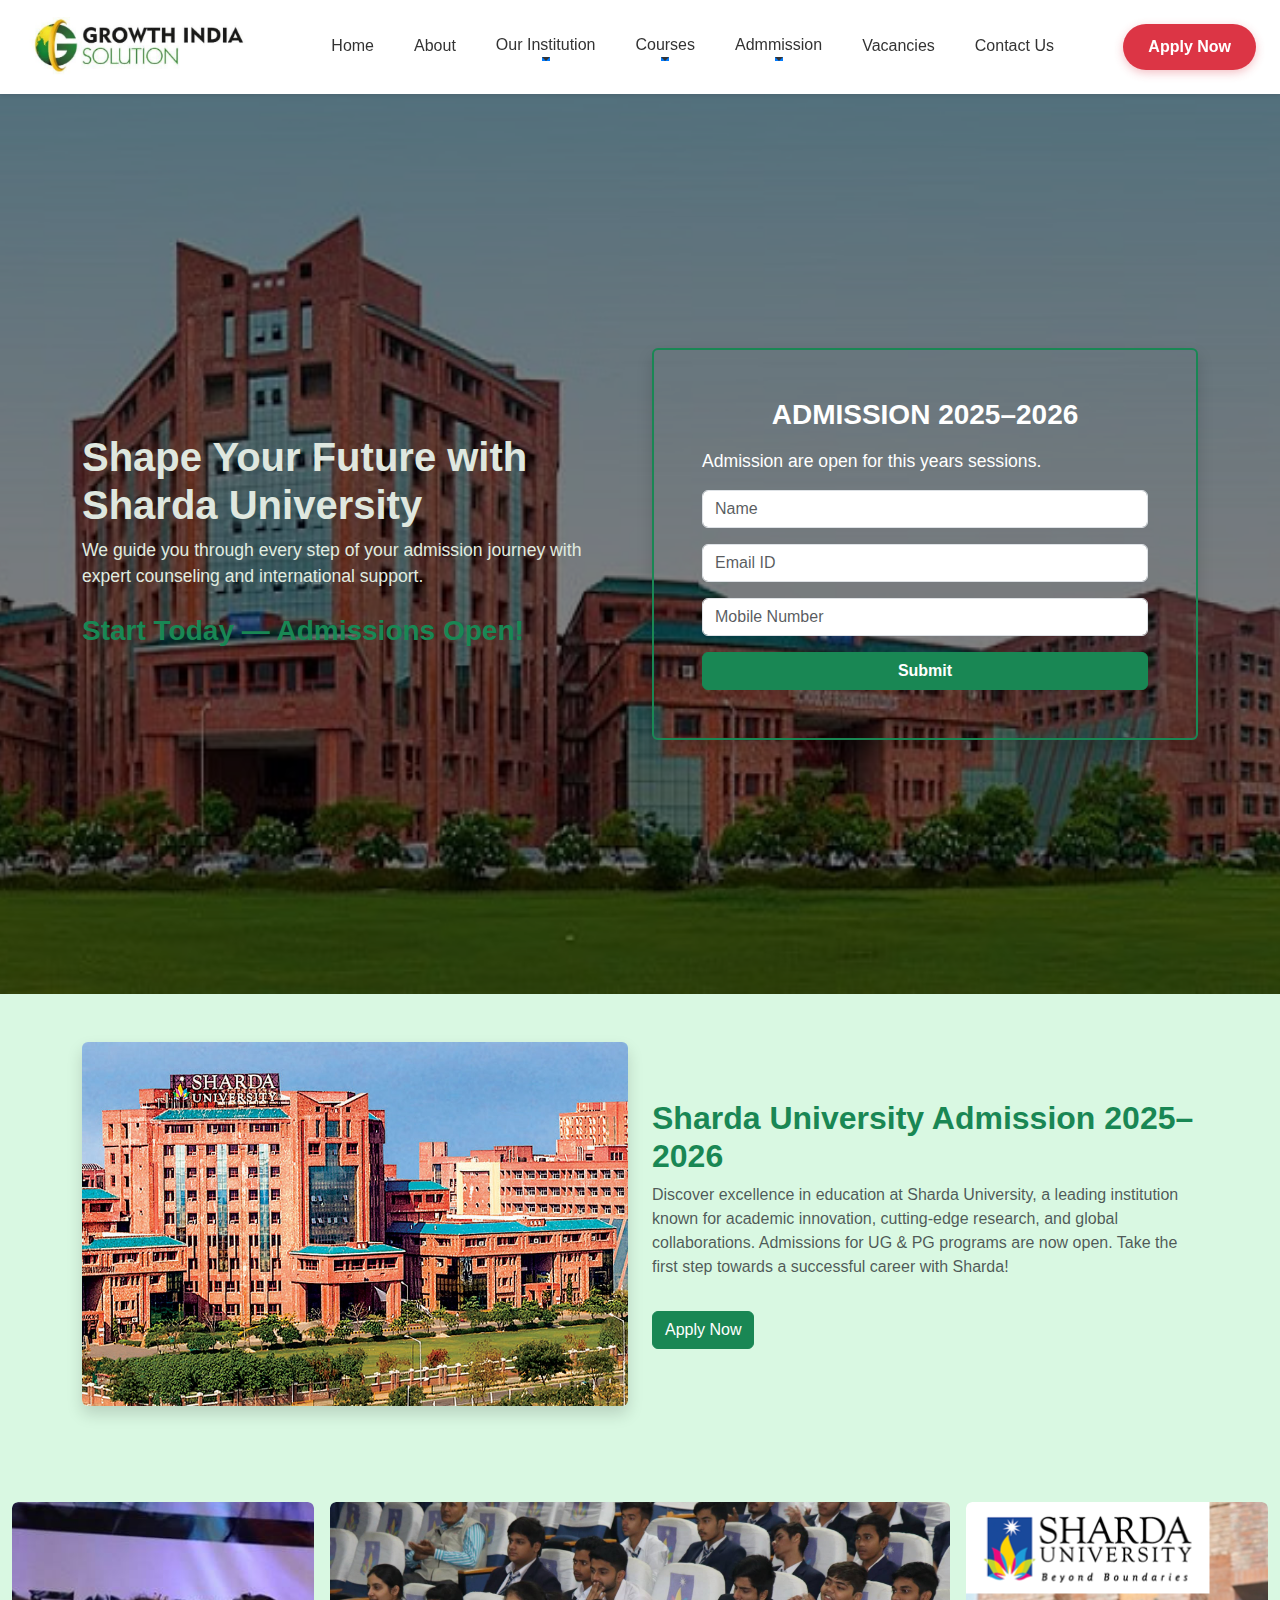
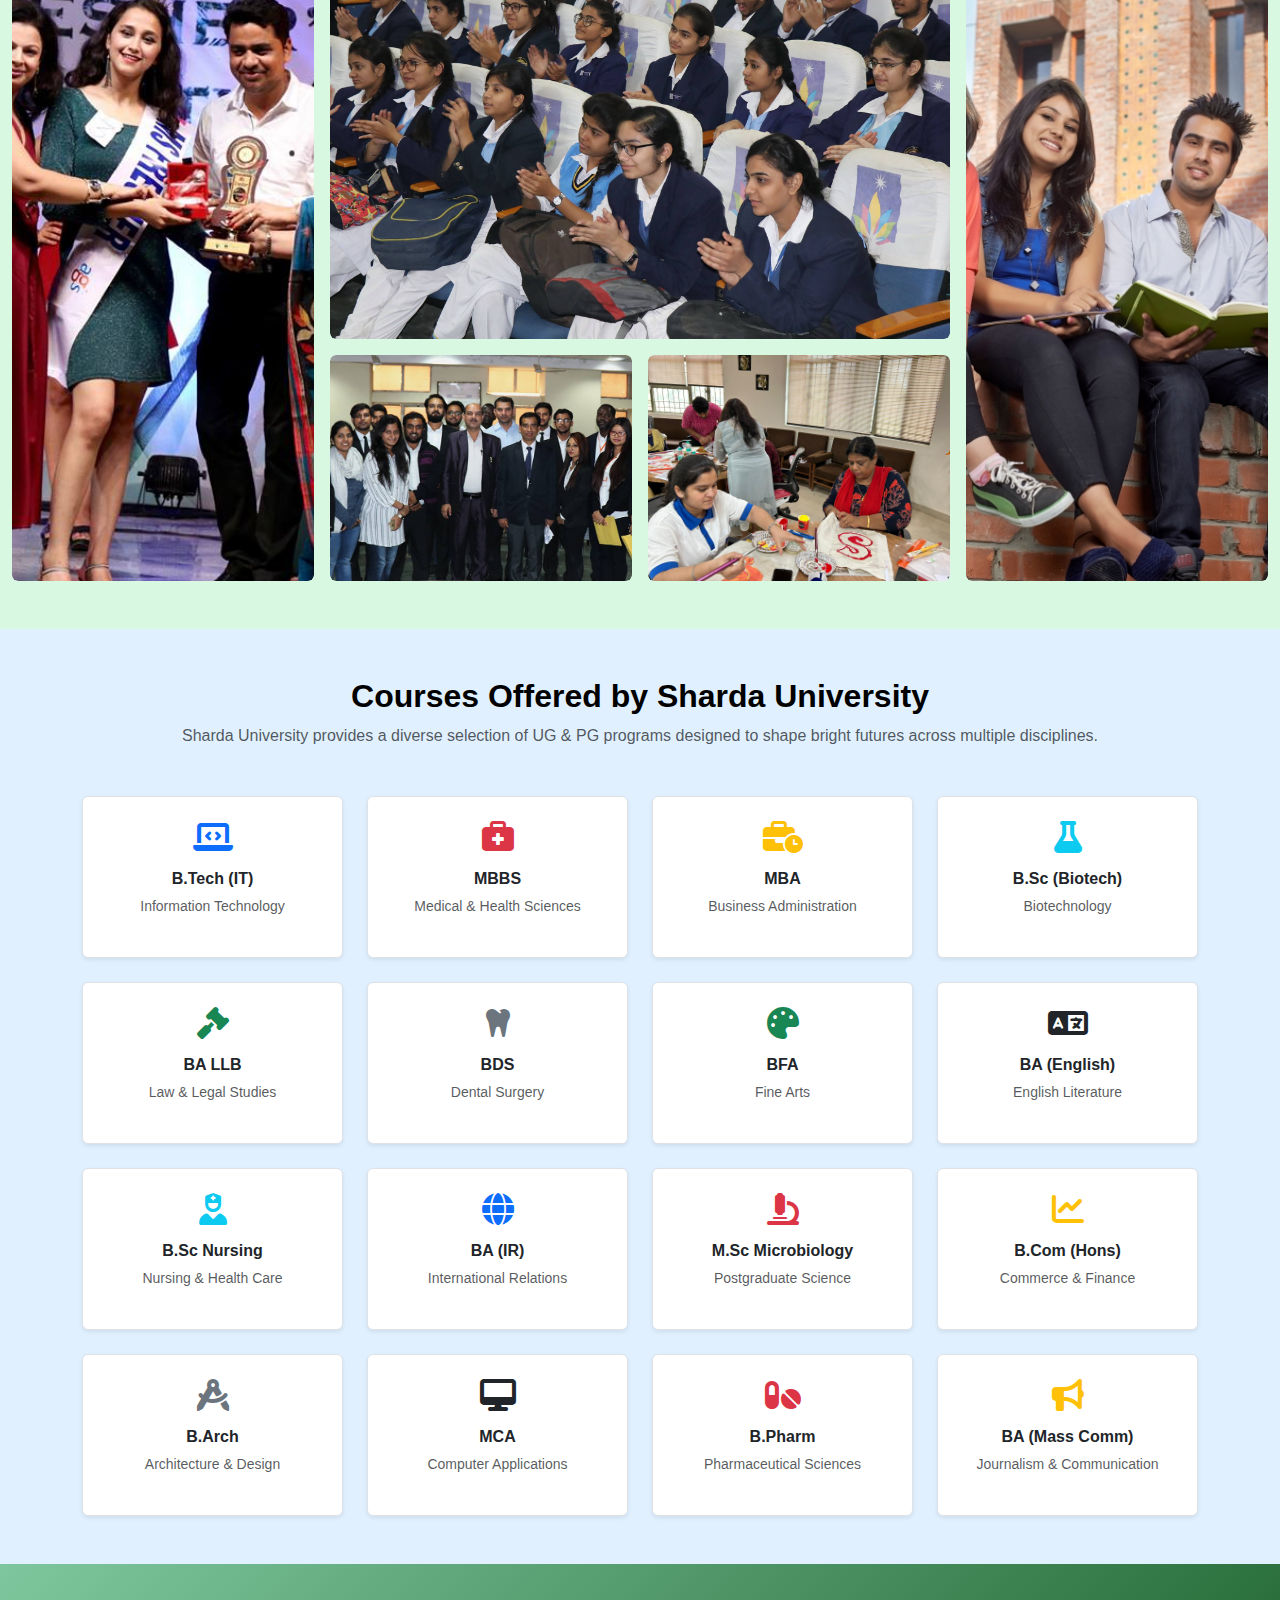
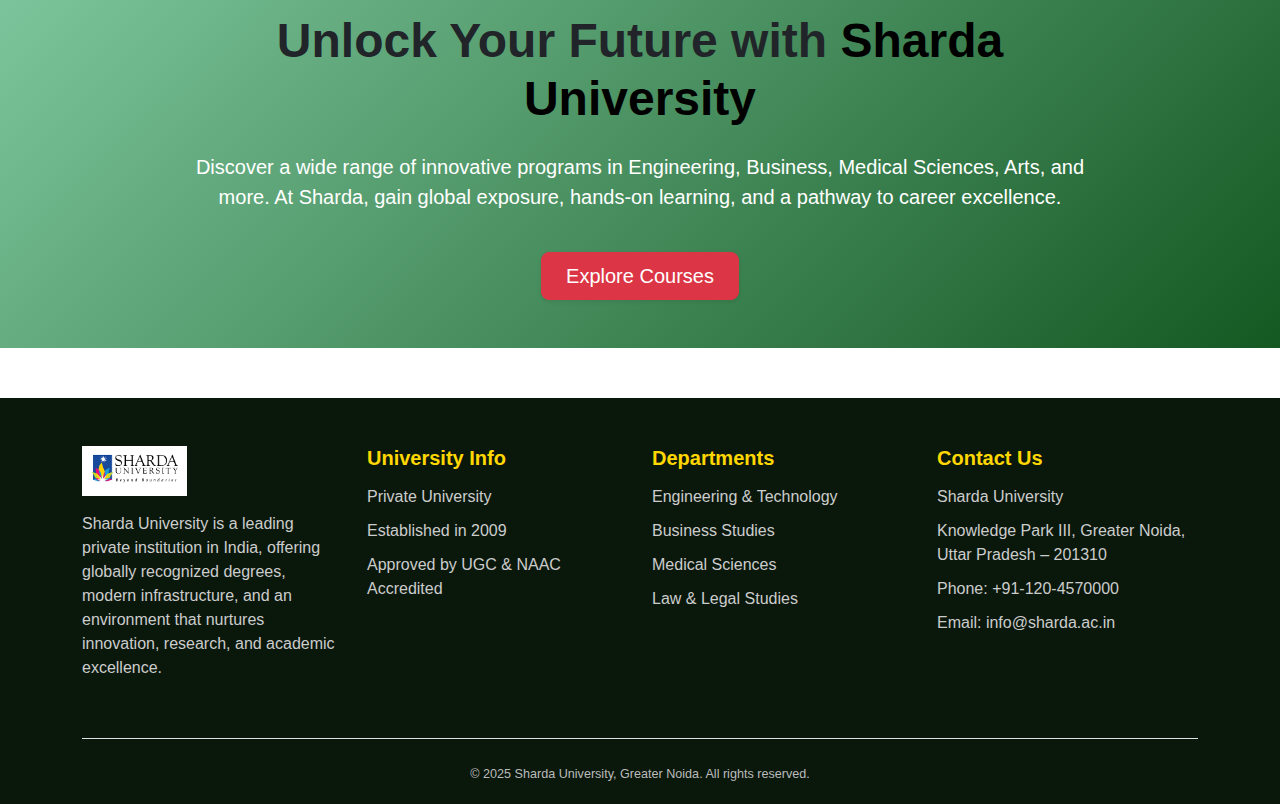
<file: sharda.html>
<!DOCTYPE html>
<html lang="en">
<head>
  <meta charset="UTF-8" />
  <meta name="viewport" content="width=device-width, initial-scale=1" />
  <title>Sharda</title>

  <!-- Bootstrap 5 CSS -->
  <link href="https://cdn.jsdelivr.net/npm/bootstrap@5.3.3/dist/css/bootstrap.min.css" rel="stylesheet" />
  <!-- Font Awesome Icons -->
  <link href="https://cdnjs.cloudflare.com/ajax/libs/font-awesome/6.5.0/css/all.min.css" rel="stylesheet" />
  <link href="https://cdn.jsdelivr.net/npm/bootstrap-icons@1.10.5/font/bootstrap-icons.css" rel="stylesheet" />
  <link rel="stylesheet" href="sharda.css">

</head>
<body>

<!-- Navbar Start -->
<nav class="navbar navbar-expand-lg shadow-sm sticky-top bg-white">
  <div class="container-fluid px-4">
    <!-- Logo -->
    <a class="navbar-brand me-4" href="#">
      <img src="images/logo.jpg" alt="Logo" style="height: 60px;">
    </a>

    <!-- Mobile Toggler -->
    <button class="navbar-toggler" type="button" data-bs-toggle="collapse" data-bs-target="#navbarNav">
      <span class="navbar-toggler-icon"></span>
    </button>

    <!-- Menu -->
    <div class="collapse navbar-collapse" id="navbarNav">
      <ul class="navbar-nav mx-auto gap-lg-4 text-center align-items-lg-center">

        <li class="nav-item"><a class="nav-link" href="index.html">Home</a></li>
        <li class="nav-item"><a class="nav-link" href="about.html">About</a></li>

        <!-- Services Dropdown -->
        <li class="nav-item dropdown">
          <a class="nav-link dropdown-toggle" href="#" data-bs-toggle="dropdown">Our Institution</a>
          <ul class="dropdown-menu">
            <li><a class="dropdown-item" href="amity.html">Amity University</a></li>
            <li><a class="dropdown-item" href="sharda.html">Sharda University</a></li>
            <li><a class="dropdown-item" href="galgotia.html">Galgotia university</a></li>
            <li><a class="dropdown-item" href="SRM.html">SRM Institute of Science & Technology (SRM IST)</a></li>
            <li><a class="dropdown-item" href="VIT.html">VIT Vellore (Vellore Institute of Technology)</a></li>
            <li><a class="dropdown-item" href="mpu.html">MPU (Madhyachal Professional University)</a></li>
            <li><a class="dropdown-item" href="rgpv.html">RGPV (Rajiv Gandhi Proudyogiki Vishwavidyalaya)</a></li>
          </ul>
        </li>


<li class="nav-item dropdown position-static">
  <a class="nav-link dropdown-toggle" href="#" data-bs-toggle="dropdown">Courses</a>
  <div class="dropdown-menu w-100 p-4 custom-dropdown shadow">
    <div class="row">

      <!-- Column 1: UG - Part 1 -->
      <div class="col-lg-4">
        <h6 class="text-primary mb-3">UG Courses (Part 1)</h6>
        <ol>
<!--           <li><a class="dropdown-item" href="Training.html">B.Tech (Computer Science & Engineering)</a></li>
          <li><a class="dropdown-item" href="payroll.html">B.Tech.CSE (AI & ML)</a></li>
          <li><a class="dropdown-item" href="integrated.html">B.Tech.CSE (IoT & Cyber Security)</a></li>
          <li><a class="dropdown-item" href="Statutory.html">B.Tech. (Civil Engineering)</a></li>
          <li><a class="dropdown-item" href="recruiment.html">B.Tech. (Electrical Engineering)</a></li>
          <li><a class="dropdown-item" href="recruiment.html">B.Tech. (Mechanical Engineering)</a></li>
          <li><a class="dropdown-item" href="recruiment.html">B.Tech. (CSE) Data Science</a></li> -->
          <li><a href="#">B.Tech</a></li>
  <li><a href="#">B.E.</a></li>
  <li><a href="#">MBBS</a></li>
  <li><a href="#">B.Sc (Nursing)</a></li>
  <li><a href="#">BBA</a></li>
  <li><a href="#">B.Com</a></li>
  <li><a href="#">B.Com (Hons.) in International Accounting & Finance with ACCA, UK</a></li>
  <li><a href="#">B.Com (Hons.) in Finance & Accounting with ICA</a></li>
  <li><a href="#">B.Sc (Hons.) in Agriculture</a></li>
  <li><a href="#">B.Sc (CS) Artificial Intelligence and Machine Learning</a></li>
  <li><a href="#">B.Sc in Yogic Science</a></li>
  <li><a href="#">B.Sc Chemistry - Computational Chemistry</a></li>
  <li><a href="#">B.Sc (Hons/By Research) - Chemistry</a></li>
  <li><a href="#">B.Pharma</a></li>
  <li><a href="#">BA</a></li>
  <li><a href="#">BCA</a></li>
  <li><a href="#">B.Des</a></li>
  <li><a href="#">BA+LLB</a></li>
  <li><a href="#">Bachelor of Physiotherapy (BPT)</a></li>
  <li><a href="#">Bachelor of Dental Surgery (BDS)</a></li>
    <li><a href="#bds">BDS (Bachelor of Dental Surgery)</a></li>
  <li><a href="#bams">BAMS (Bachelor of Ayurvedic Medicine and Surgery)</a></li>
  <li><a href="#bnys">BNYS (Bachelor of Naturopathy and Yogic Sciences)</a></li>
  <li><a href="#bmrit">BMRIT (Bachelor of Medical Radiology and Imaging Technology)</a></li>
        </ol>
      </div>

      <!-- Column 2: UG - Part 2 -->
<!--       <div class="col-lg-4">
        <h6 class="text-primary mb-3">UG Courses (Part 2)</h6>
        <ul class="list-unstyled">
          <li><a class="dropdown-item" href="#">B.Tech. (Electronics & Computer Engg)</a></li>
          <li><a class="dropdown-item" href="#">B.Tech. (Mech. & Automation)</a></li>
          <li><a class="dropdown-item" href="#">BCA / BBA / B.Com</a></li>
          <li><a class="dropdown-item" href="#">B.S.A. (AI / Data Science / Graphics)</a></li>
          <li><a class="dropdown-item" href="#">B.Sc. (Food Tech / Med Lab / OT)</a></li>
          <li><a class="dropdown-item" href="#">B.Sc. (Medical / Non-Med / Biotech)</a></li>
          <li><a class="dropdown-item" href="#">B.Ed</a></li>
        </ul>
      </div> -->

      <!-- Column 3: PG Courses -->
      <div class="col-lg-4">
        <h6 class="text-primary mb-3">Post Graduation</h6>
        <ol>
<!--           <li><a class="dropdown-item" href="#">M.Tech (CSE)</a></li>
          <li><a class="dropdown-item" href="#">MCA</a></li>
          <li><a class="dropdown-item" href="#">Executive MBA / MBA / MBA (Agri-Business)</a></li>
          <li><a class="dropdown-item" href="#">M.Com</a></li>
          <li><a class="dropdown-item" href="#">M.Sc. (Physics / Chemistry / Maths)</a></li>
          <li><a class="dropdown-item" href="#">M.Sc. (Political Science)</a></li> -->
            <li><a href="#">MBA</a></li>
  <li><a href="#">M.Com.</a></li>
  <li><a href="#">M.Tech</a></li>
  <li><a href="#">M.E.</a></li>
  <li><a href="#">M.Sc (Agriculture)</a></li>
  <li><a href="#">M.Sc (Chemistry)</a></li>
  <li><a href="#">M.Sc (Physics)</a></li>
  <li><a href="#">M.Sc (Mathematics)</a></li>
  <li><a href="#">M.Sc (Data Science & Analytics)</a></li>
  <li><a href="#">M.Sc (Environmental Science)</a></li>
  <li><a href="#">MCA</a></li>
  <li><a href="#">M.A (English)</a></li>
  <li><a href="#">M.A (Modern History)</a></li>
  <li><a href="#">M.A (Clinical Psychology)</a></li>
  <li><a href="#">M.A (Economics)</a></li>
  <li><a href="#">M.A (Political Science)</a></li>
  <li><a href="#">MS (Surgery)</a></li>
  <li><a href="#">MD</a></li>
  <li><a href="#">MDS</a></li>
  <li><a href="#">M.Ed</a></li>
  <li><a href="#">M.Pharm</a></li>
  <li><a href="#">LL.M.</a></li>
  <li><a href="#">PG Diploma (Guidance and Counselling (PGDGC))</a></li>
  <li><a href="#">PG Diploma (Plant Protection)</a></li>
  <li><a href="#">PG Diploma (Stem Cell & Regenerative Medicine)</a></li>
  <li><a href="#">Certificate Programmes</a></li>
  <li><a href="#">Diploma in Pharmacy</a></li>
  <li><a href="#">Diploma General Nursing & Midwifery (GNM)</a></li>

        </ol>
      </div>

    </div>
  </div>
</li> 
    
        
<!-- Earth School Dropdown -->
        
  <li class="nav-item dropdown">
          <a class="nav-link dropdown-toggle" href="#" data-bs-toggle="dropdown">Admmission</a>
          <ul class="dropdown-menu">
            <li><a class="dropdown-item" href="Scholarship.html">Scholarship Policy</a></li>
            <li><a class="dropdown-item" href="fee.html">Free Structure</li>
            <!-- <li><a class="dropdown-item" href="course.html">Apply Now</li> -->
            <li><a class="dropdown-item" href="online.html">Online Aptitude Test</li>
            <!-- <li><a class="dropdown-item" href="course.html">Downloads</li>           -->
          </ul>
          
        <li class="nav-item"><a class="nav-link" href="Vacancies.html">Vacancies</a></li>

        <li class="nav-item"><a class="nav-link" href="contact.html">Contact Us</a></li>
      </ul>

      <!-- Apply Button -->
      <a href="contact.html" class="btn btn-apply ms-lg-3 mt-3 mt-lg-0">Apply Now</a>
    </div>
  </div>
</nav>
<!-- Navbar End -->



<!-- Fullscreen Hero Section for Education Consultancy -->
<section class="hero-edu d-flex align-items-center">
  <div class="container">
    <div class="row align-items-center">
      
      <!-- Left Side Content -->
      <div class="col-lg-6 text-white text-center text-lg-start mb-5 mb-lg-0">
        <h1 class="display-5 fw-bold">Shape Your Future with Sharda University</h1>
        <p class="lead">We guide you through every step of your admission journey with expert counseling and international support.</p>
        <h2 class="mt-4 fw-bold text-success">Start Today — Admissions Open!</h2>
      </div>

      <!-- Right Side Form -->
      <div class="col-lg-6">
        <div class="form-box p-4 p-lg-5 rounded shadow">
          <h2 class="text-white fw-bold mb-3 text-center">ADMISSION 2025–2026</h2>
        <p class="text-white">Admission are open for this years sessions.</p>
          <form>
            <div class="mb-3">
              <input type="text" class="form-control" placeholder="Name" required>
            </div>
            <div class="mb-3">
              <input type="email" class="form-control" placeholder="Email ID" required>
            </div>
            <div class="mb-3">
              <input type="tel" class="form-control" placeholder="Mobile Number" required>
            </div>
            <div class="d-grid">
              <button type="submit" class="btn btn-success fw-semibold">Submit</button>
            </div>
          </form>
        </div>
      </div>

    </div>
  </div>
</section>



<!-- Sharda University Admission Section -->
<section class="py-5" style="background-color: #d9f8e2;">
  <div class="container">
    <div class="row align-items-center g-4">

      <!-- Left Side: Image -->
      <div class="col-md-6">
        <img src="images/Sharda_1.jpg" alt="Sharda University Campus" class="img-fluid rounded shadow">
      </div>

      <!-- Right Side: Content -->
      <div class="col-md-6">
        <h2 class="fw-bold text-success">Sharda University Admission 2025–2026</h2>
        <p class="text-muted">
          Discover excellence in education at Sharda University, a leading institution known for academic innovation, cutting-edge research, and global collaborations. Admissions for UG & PG programs are now open. Take the first step towards a successful career with Sharda!
        </p>
        <a href="#" class="btn btn-success mt-3">Apply Now</a>
      </div>

    </div>
  </div>
</section>


<!-- Image Showcase Section -->
<section class="py-5" style="background-color: #d9f8e2;">
  <div class="container-fluid">
    <div class="row g-3">

      <!-- Left Vertical Image -->
      <div class="col-lg-3 col-md-12">
        <div class="h-100 overflow-hidden rounded hover-effect">
          <img src="images/sharda_3.png" alt="Left Image" class="img-fluid h-100 w-100 object-cover rounded">
        </div>
      </div>

      <!-- Center Images -->
      <div class="col-lg-6 col-md-12">
        <div class="d-flex flex-column h-100 gap-3">

          <!-- Top Horizontal Image -->
          <div class="hover-effect rounded overflow-hidden">
            <img src="images/sharda_4.jpg" alt="Center Top" class="img-fluid w-100 rounded">
          </div>

          <!-- Bottom Two Square Images -->
          <div class="d-flex gap-3">
            <div class="w-50 hover-effect rounded overflow-hidden">
              <img src="images/sharda_5.jpg" alt="Center Left" class="img-fluid w-100 h-100 rounded object-cover">
            </div>
            <div class="w-50 hover-effect rounded overflow-hidden">
              <img src="images/sharda_7.jpeg" alt="Center Right" class="img-fluid w-100 h-100 rounded object-cover">
            </div>
          </div>

        </div>
      </div>

      <!-- Right Vertical Image -->
      <div class="col-lg-3 col-md-12">
        <div class="h-100 overflow-hidden rounded hover-effect">
          <img src="images/sharda_2.png" alt="Right Image" class="img-fluid h-100 w-100 object-cover rounded">
        </div>
      </div>

    </div>
  </div>
</section>



<section class="py-5" style="background-color: #e0f0ff;">
  <div class="container">
    <!-- Heading & Description -->
    <div class="text-center mb-5">
      <h2 class="fw-bold text-black">Courses Offered by Sharda University</h2>
      <p class="text-muted">Sharda University provides a diverse selection of UG & PG programs designed to shape bright futures across multiple disciplines.</p>
    </div>

    <!-- Courses Grid -->
    <div class="row g-4">
      <!-- Sample Course Cards -->
      <div class="col-sm-6 col-md-4 col-lg-3">
        <div class="text-center p-4 border rounded bg-white shadow-sm h-100 course-card">
          <i class="fas fa-laptop-code fa-2x text-primary mb-3"></i>
          <h6 class="fw-semibold">B.Tech (IT)</h6>
          <p class="text-muted small">Information Technology</p>
        </div>
      </div>

      <div class="col-sm-6 col-md-4 col-lg-3">
        <div class="text-center p-4 border rounded bg-white shadow-sm h-100 course-card">
          <i class="fas fa-briefcase-medical fa-2x text-danger mb-3"></i>
          <h6 class="fw-semibold">MBBS</h6>
          <p class="text-muted small">Medical & Health Sciences</p>
        </div>
      </div>

      <div class="col-sm-6 col-md-4 col-lg-3">
        <div class="text-center p-4 border rounded bg-white shadow-sm h-100 course-card">
          <i class="fas fa-business-time fa-2x text-warning mb-3"></i>
          <h6 class="fw-semibold">MBA</h6>
          <p class="text-muted small">Business Administration</p>
        </div>
      </div>

      <div class="col-sm-6 col-md-4 col-lg-3">
        <div class="text-center p-4 border rounded bg-white shadow-sm h-100 course-card">
          <i class="fas fa-flask fa-2x text-info mb-3"></i>
          <h6 class="fw-semibold">B.Sc (Biotech)</h6>
          <p class="text-muted small">Biotechnology</p>
        </div>
      </div>

      <!-- More Courses -->
      <div class="col-sm-6 col-md-4 col-lg-3">
        <div class="text-center p-4 border rounded bg-white shadow-sm h-100 course-card">
          <i class="fas fa-gavel fa-2x text-success mb-3"></i>
          <h6 class="fw-semibold">BA LLB</h6>
          <p class="text-muted small">Law & Legal Studies</p>
        </div>
      </div>

      <div class="col-sm-6 col-md-4 col-lg-3">
        <div class="text-center p-4 border rounded bg-white shadow-sm h-100 course-card">
          <i class="fas fa-tooth fa-2x text-secondary mb-3"></i>
          <h6 class="fw-semibold">BDS</h6>
          <p class="text-muted small">Dental Surgery</p>
        </div>
      </div>

      <div class="col-sm-6 col-md-4 col-lg-3">
        <div class="text-center p-4 border rounded bg-white shadow-sm h-100 course-card">
          <i class="fas fa-palette fa-2x text-success mb-3"></i>
          <h6 class="fw-semibold">BFA</h6>
          <p class="text-muted small">Fine Arts</p>
        </div>
      </div>

      <div class="col-sm-6 col-md-4 col-lg-3">
        <div class="text-center p-4 border rounded bg-white shadow-sm h-100 course-card">
          <i class="fas fa-language fa-2x text-dark mb-3"></i>
          <h6 class="fw-semibold">BA (English)</h6>
          <p class="text-muted small">English Literature</p>
        </div>
      </div>

      <div class="col-sm-6 col-md-4 col-lg-3">
        <div class="text-center p-4 border rounded bg-white shadow-sm h-100 course-card">
          <i class="fas fa-user-nurse fa-2x text-info mb-3"></i>
          <h6 class="fw-semibold">B.Sc Nursing</h6>
          <p class="text-muted small">Nursing & Health Care</p>
        </div>
      </div>

      <div class="col-sm-6 col-md-4 col-lg-3">
        <div class="text-center p-4 border rounded bg-white shadow-sm h-100 course-card">
          <i class="fas fa-globe fa-2x text-primary mb-3"></i>
          <h6 class="fw-semibold">BA (IR)</h6>
          <p class="text-muted small">International Relations</p>
        </div>
      </div>

      <div class="col-sm-6 col-md-4 col-lg-3">
        <div class="text-center p-4 border rounded bg-white shadow-sm h-100 course-card">
          <i class="fas fa-microscope fa-2x text-danger mb-3"></i>
          <h6 class="fw-semibold">M.Sc Microbiology</h6>
          <p class="text-muted small">Postgraduate Science</p>
        </div>
      </div>

      <div class="col-sm-6 col-md-4 col-lg-3">
        <div class="text-center p-4 border rounded bg-white shadow-sm h-100 course-card">
          <i class="fas fa-chart-line fa-2x text-warning mb-3"></i>
          <h6 class="fw-semibold">B.Com (Hons)</h6>
          <p class="text-muted small">Commerce & Finance</p>
        </div>
      </div>

      <!-- B.Arch -->
      <div class="col-sm-6 col-md-4 col-lg-3">
        <div class="text-center p-4 border rounded bg-white shadow-sm h-100 course-card">
          <i class="fas fa-drafting-compass fa-2x text-secondary mb-3"></i>
          <h6 class="fw-semibold">B.Arch</h6>
          <p class="text-muted small">Architecture & Design</p>
        </div>
      </div>

      <!-- MCA -->
      <div class="col-sm-6 col-md-4 col-lg-3">
        <div class="text-center p-4 border rounded bg-white shadow-sm h-100 course-card">
          <i class="fas fa-desktop fa-2x text-dark mb-3"></i>
          <h6 class="fw-semibold">MCA</h6>
          <p class="text-muted small">Computer Applications</p>
        </div>
      </div>

      <!-- B.Pharm -->
      <div class="col-sm-6 col-md-4 col-lg-3">
        <div class="text-center p-4 border rounded bg-white shadow-sm h-100 course-card">
          <i class="fas fa-pills fa-2x text-danger mb-3"></i>
          <h6 class="fw-semibold">B.Pharm</h6>
          <p class="text-muted small">Pharmaceutical Sciences</p>
        </div>
      </div>

      <!-- Mass Comm -->
      <div class="col-sm-6 col-md-4 col-lg-3">
        <div class="text-center p-4 border rounded bg-white shadow-sm h-100 course-card">
          <i class="fas fa-bullhorn fa-2x text-warning mb-3"></i>
          <h6 class="fw-semibold">BA (Mass Comm)</h6>
          <p class="text-muted small">Journalism & Communication</p>
        </div>
      </div>
    </div>
  </div>
</section>




<!-- Attractive Sharda University Courses Section -->
<section class="py-5" style="background: linear-gradient(135deg, #7ec79e, #145822);">
  <div class="container">
    <div class="row justify-content-center text-center">
      <div class="col-lg-10 col-md-12">
        <h2 class="fw-bold display-5 text-dark mb-4">
          Unlock Your Future with <span class="text-black">Sharda University</span>
        </h2>
        <p class="lead text-white">
          Discover a wide range of innovative programs in Engineering, Business, Medical Sciences, Arts, and more.
          At Sharda, gain global exposure, hands-on learning, and a pathway to career excellence.
        </p>
        <a href="sharda.html" class="btn btn-danger btn-lg mt-4 px-4 py-2 shadow-sm">
          Explore Courses
        </a>
      </div>
    </div>
  </div>
</section>




<!-- Footer: Sharda University -->
<footer class="footer text-dark pt-5">
  <div class="container">
    <div class="row">

      <!-- Column 1: Logo & Description -->
      <div class="col-md-3 mb-4">
        <img src="images/logo_1.png" alt="Sharda University Logo" class="footer-logo mb-3" style="height: 50px;">
        <p>
          Sharda University is a leading private institution in India, offering globally recognized degrees, modern infrastructure, and an environment that nurtures innovation, research, and academic excellence.
        </p>
      </div>

      <!-- Column 2: University Info -->
      <div class="col-md-3 mb-4">
        <h5 class="fw-semibold">University Info</h5>
        <p>Private University</p>
        <p>Established in 2009</p>
        <p>Approved by UGC & NAAC Accredited</p>
      </div>

      <!-- Column 3: Departments -->
      <div class="col-md-3 mb-4">
        <h5 class="fw-semibold">Departments</h5>
        <p>Engineering & Technology</p>
        <p>Business Studies</p>
        <p>Medical Sciences</p>
        <p>Law & Legal Studies</p>
      </div>

      <!-- Column 4: Contact Info -->
      <div class="col-md-3 mb-4">
        <h5 class="fw-semibold">Contact Us</h5>
        <p>Sharda University</p>
        <p>Knowledge Park III, Greater Noida, Uttar Pradesh – 201310</p>
        <p>Phone: +91-120-4570000</p>
        <p>Email: info@sharda.ac.in</p>
      </div>

    </div>

    <div class="footer-bottom text-center pt-4 mt-4 border-top">
      <small>&copy; 2025 Sharda University, Greater Noida. All rights reserved.</small>
    </div>
  </div>
</footer>



<!-- Bootstrap JS -->
<script src="https://cdn.jsdelivr.net/npm/bootstrap@5.3.3/dist/js/bootstrap.bundle.min.js"></script>
</body>
</html>
</file>
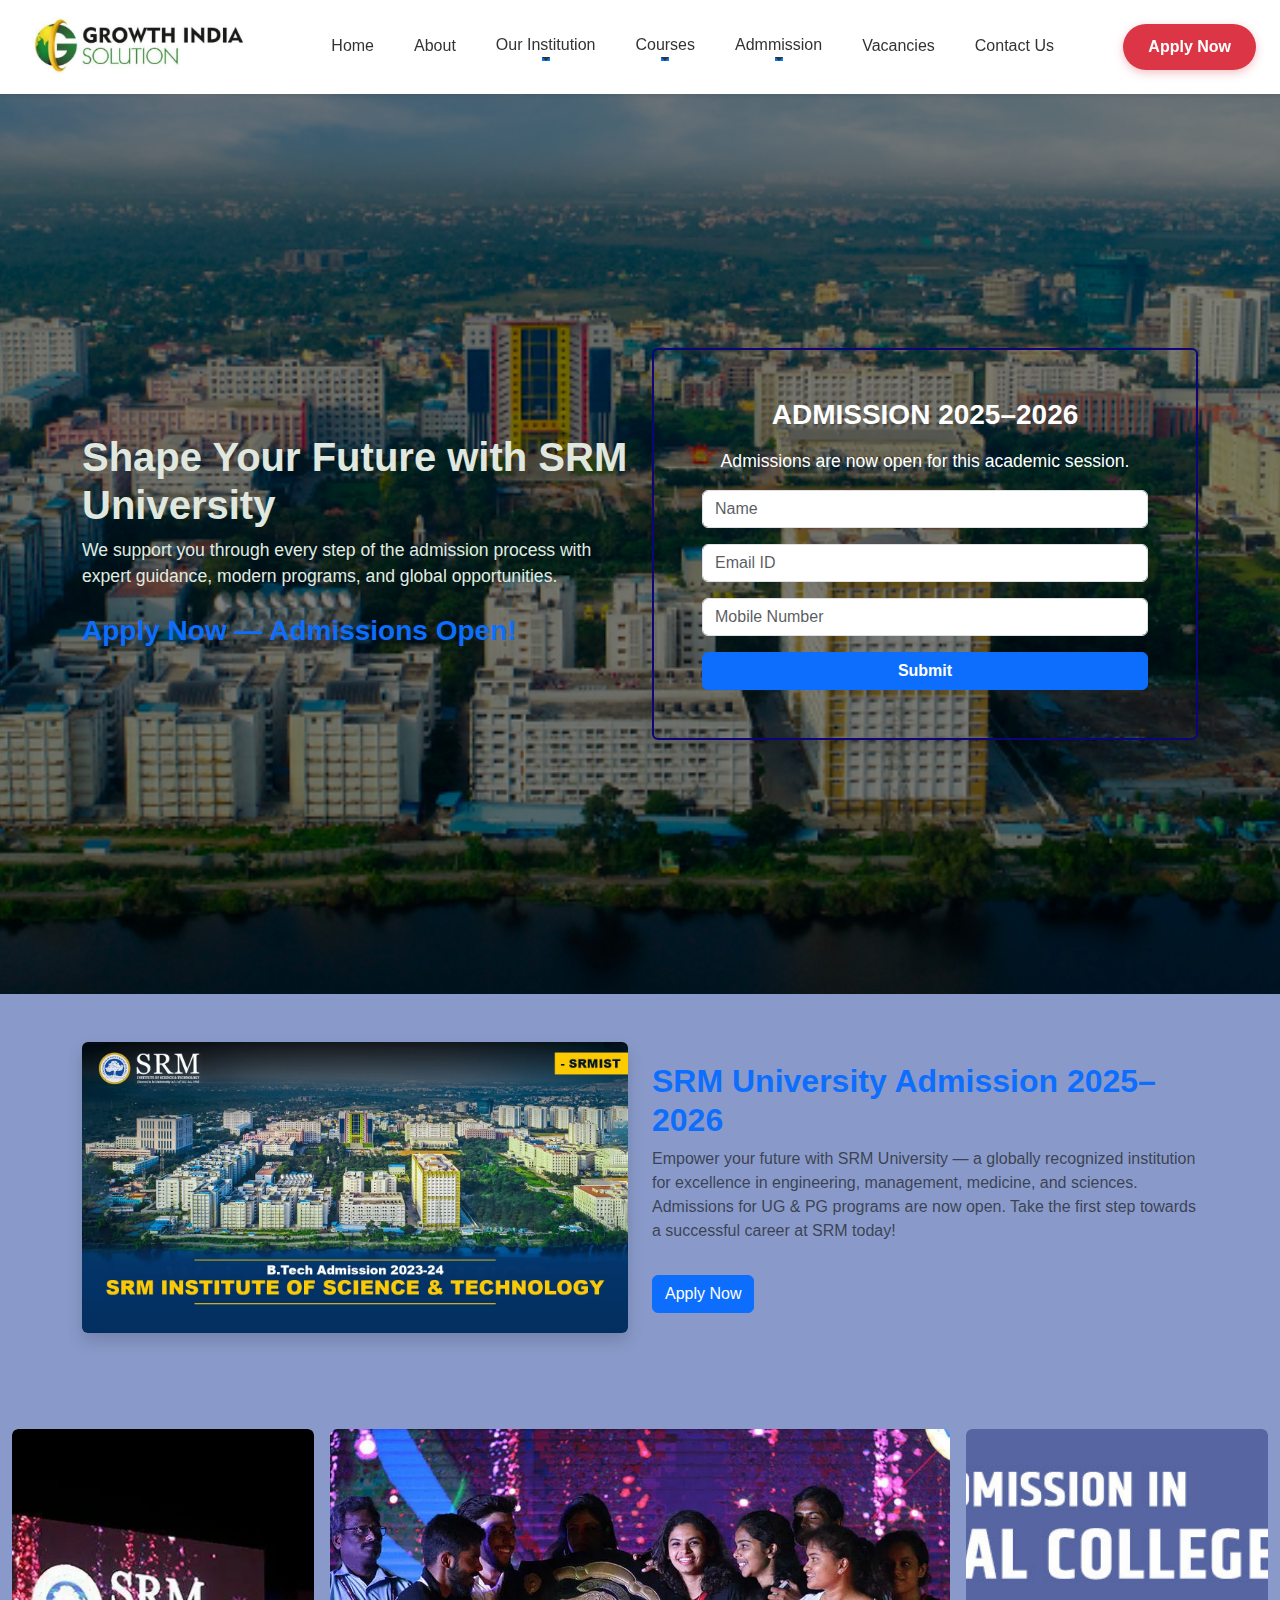
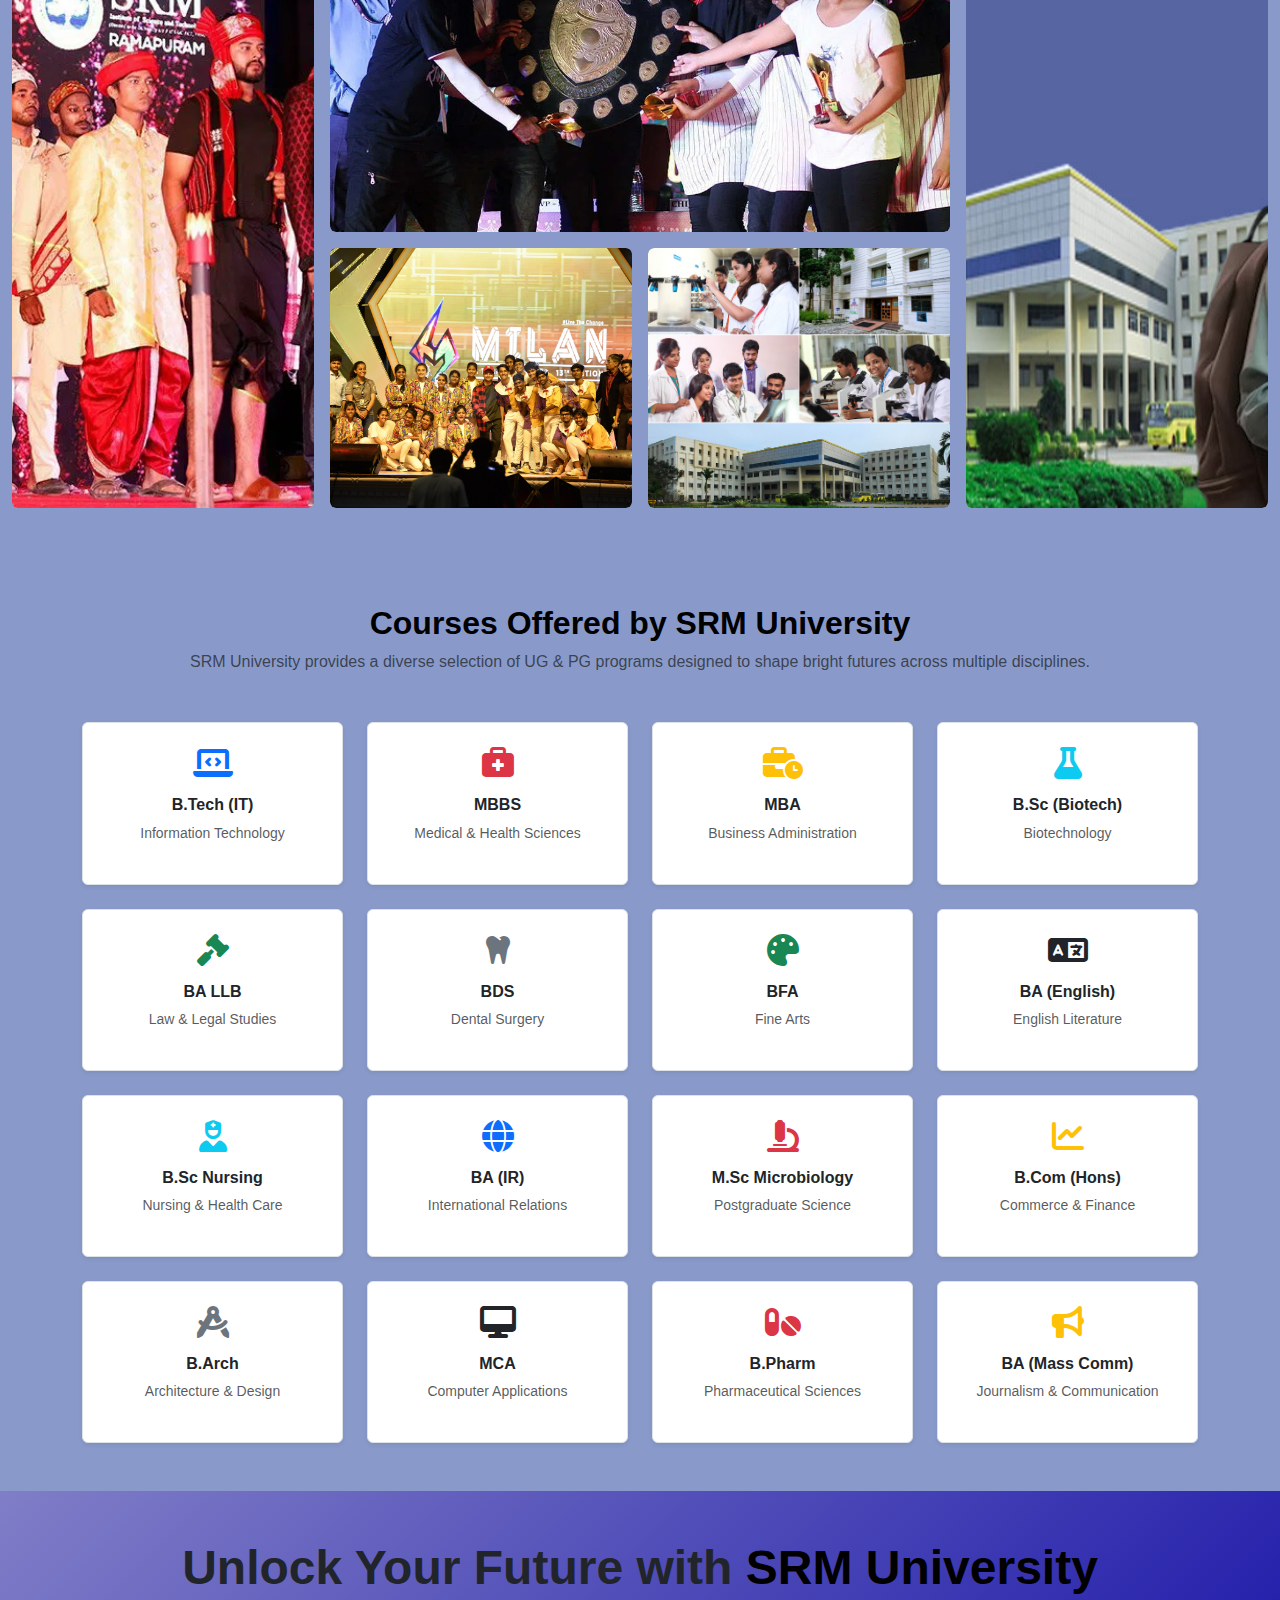
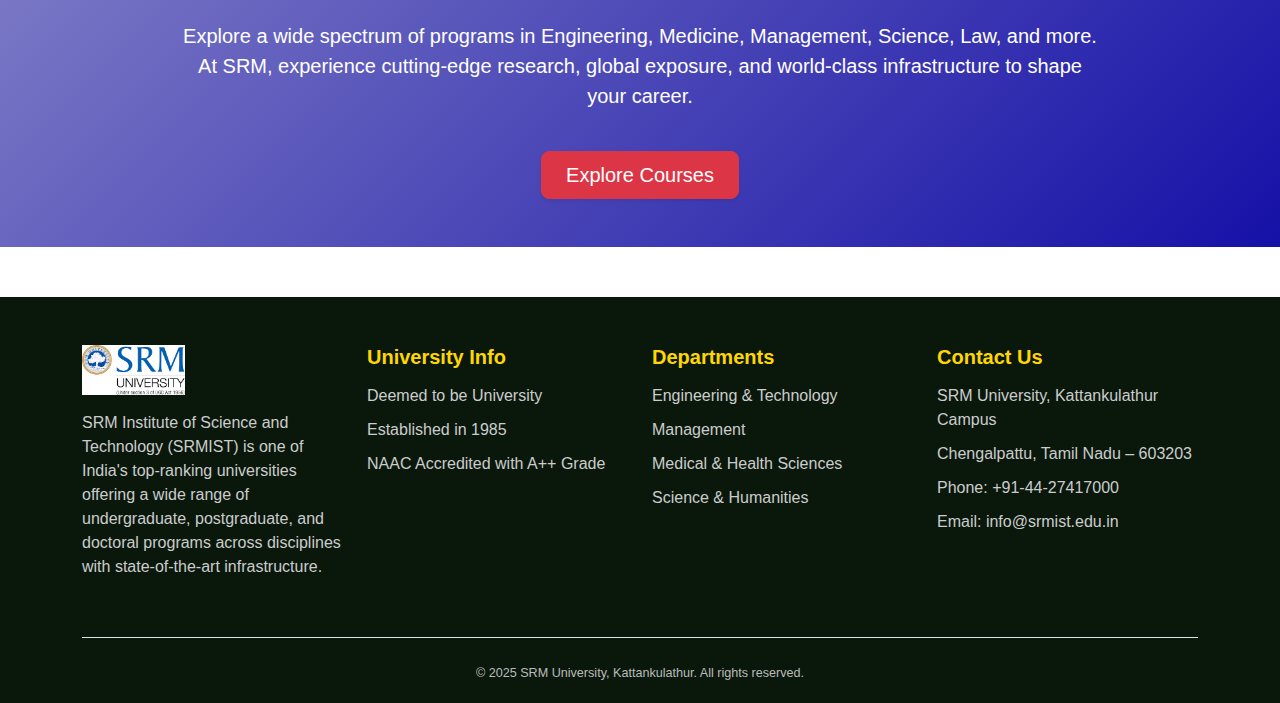
<file: SRM.html>
<!DOCTYPE html>
<html lang="en">
<head>
  <meta charset="UTF-8" />
  <meta name="viewport" content="width=device-width, initial-scale=1" />
  <title>SRM</title>

  <!-- Bootstrap 5 CSS -->
  <link href="https://cdn.jsdelivr.net/npm/bootstrap@5.3.3/dist/css/bootstrap.min.css" rel="stylesheet" />
  <!-- Font Awesome Icons -->
  <link href="https://cdnjs.cloudflare.com/ajax/libs/font-awesome/6.5.0/css/all.min.css" rel="stylesheet" />
  <link href="https://cdn.jsdelivr.net/npm/bootstrap-icons@1.10.5/font/bootstrap-icons.css" rel="stylesheet" />
  <link rel="stylesheet" href="SRM.css">

</head>
<body>

<!-- Navbar Start -->
<nav class="navbar navbar-expand-lg shadow-sm sticky-top bg-white">
  <div class="container-fluid px-4">
    <!-- Logo -->
    <a class="navbar-brand me-4" href="#">
      <img src="images/logo.jpg" alt="Logo" style="height: 60px;">
    </a>

    <!-- Mobile Toggler -->
    <button class="navbar-toggler" type="button" data-bs-toggle="collapse" data-bs-target="#navbarNav">
      <span class="navbar-toggler-icon"></span>
    </button>

    <!-- Menu -->
    <div class="collapse navbar-collapse" id="navbarNav">
      <ul class="navbar-nav mx-auto gap-lg-4 text-center align-items-lg-center">

        <li class="nav-item"><a class="nav-link" href="index.html">Home</a></li>
        <li class="nav-item"><a class="nav-link" href="about.html">About</a></li>

        <!-- Services Dropdown -->
        <li class="nav-item dropdown">
          <a class="nav-link dropdown-toggle" href="#" data-bs-toggle="dropdown">Our Institution</a>
          <ul class="dropdown-menu">
            <li><a class="dropdown-item" href="amity.html">Amity University</a></li>
            <li><a class="dropdown-item" href="sharda.html">Sharda University</a></li>
            <li><a class="dropdown-item" href="galgotia.html">Galgotia university</a></li>
            <li><a class="dropdown-item" href="SRM.html">SRM Institute of Science & Technology (SRM IST)</a></li>
            <li><a class="dropdown-item" href="VIT.html">VIT Vellore (Vellore Institute of Technology)</a></li>
            <li><a class="dropdown-item" href="mpu.html">MPU (Madhyachal Professional University)</a></li>
            <li><a class="dropdown-item" href="rgpv.html">RGPV (Rajiv Gandhi Proudyogiki Vishwavidyalaya)</a></li>
          </ul>
        </li>


<li class="nav-item dropdown position-static">
  <a class="nav-link dropdown-toggle" href="#" data-bs-toggle="dropdown">Courses</a>
  <div class="dropdown-menu w-100 p-4 custom-dropdown shadow">
    <div class="row">

      <!-- Column 1: UG - Part 1 -->
      <div class="col-lg-4">
        <h6 class="text-primary mb-3">UG Courses (Part 1)</h6>
        <ul class="list-unstyled">
          <li><a class="dropdown-item" href="Training.html">B.Tech (Computer Science & Engineering)</a></li>
          <li><a class="dropdown-item" href="payroll.html">B.Tech.CSE (AI & ML)</a></li>
          <li><a class="dropdown-item" href="integrated.html">B.Tech.CSE (IoT & Cyber Security)</a></li>
          <li><a class="dropdown-item" href="Statutory.html">B.Tech. (Civil Engineering)</a></li>
          <li><a class="dropdown-item" href="recruiment.html">B.Tech. (Electrical Engineering)</a></li>
          <li><a class="dropdown-item" href="recruiment.html">B.Tech. (Mechanical Engineering)</a></li>
          <li><a class="dropdown-item" href="recruiment.html">B.Tech. (CSE) Data Science</a></li>
        </ul>
      </div>

      <!-- Column 2: UG - Part 2 -->
      <div class="col-lg-4">
        <h6 class="text-primary mb-3">UG Courses (Part 2)</h6>
        <ul class="list-unstyled">
          <li><a class="dropdown-item" href="#">B.Tech. (Electronics & Computer Engg)</a></li>
          <li><a class="dropdown-item" href="#">B.Tech. (Mech. & Automation)</a></li>
          <li><a class="dropdown-item" href="#">BCA / BBA / B.Com</a></li>
          <li><a class="dropdown-item" href="#">B.S.A. (AI / Data Science / Graphics)</a></li>
          <li><a class="dropdown-item" href="#">B.Sc. (Food Tech / Med Lab / OT)</a></li>
          <li><a class="dropdown-item" href="#">B.Sc. (Medical / Non-Med / Biotech)</a></li>
          <li><a class="dropdown-item" href="#">B.Ed</a></li>
        </ul>
      </div>

      <!-- Column 3: PG Courses -->
      <div class="col-lg-4">
        <h6 class="text-primary mb-3">Post Graduation</h6>
        <ul class="list-unstyled">
          <li><a class="dropdown-item" href="#">M.Tech (CSE)</a></li>
          <li><a class="dropdown-item" href="#">MCA</a></li>
          <li><a class="dropdown-item" href="#">Executive MBA / MBA / MBA (Agri-Business)</a></li>
          <li><a class="dropdown-item" href="#">M.Com</a></li>
          <li><a class="dropdown-item" href="#">M.Sc. (Physics / Chemistry / Maths)</a></li>
          <li><a class="dropdown-item" href="#">M.Sc. (Political Science)</a></li>
        </ul>
      </div>

    </div>
  </div>
</li>
    
        
<!-- Earth School Dropdown -->
        
  <li class="nav-item dropdown">
          <a class="nav-link dropdown-toggle" href="#" data-bs-toggle="dropdown">Admmission</a>
          <ul class="dropdown-menu">
            <li><a class="dropdown-item" href="Scholarship.html">Scholarship Policy</a></li>
            <li><a class="dropdown-item" href="fee.html">Free Structure</li>
            <!-- <li><a class="dropdown-item" href="course.html">Apply Now</li> -->
            <li><a class="dropdown-item" href="online.html">Online Aptitude Test</li>
            <!-- <li><a class="dropdown-item" href="course.html">Downloads</li>           -->
          </ul>
          
        <li class="nav-item"><a class="nav-link" href="Vacancies.html">Vacancies</a></li>

        <li class="nav-item"><a class="nav-link" href="contact.html">Contact Us</a></li>
      </ul>

      <!-- Apply Button -->
      <a href="contact.html" class="btn btn-apply ms-lg-3 mt-3 mt-lg-0">Apply Now</a>
    </div>
  </div>
</nav>
<!-- Navbar End -->


<!-- Fullscreen Hero Section for Education Consultancy -->
<section class="hero-edu d-flex align-items-center" style="background-color: #002147;">
  <div class="container">
    <div class="row align-items-center">
      
      <!-- Left Side Content -->
      <div class="col-lg-6 text-white text-center text-lg-start mb-5 mb-lg-0">
        <h1 class="display-5 fw-bold">Shape Your Future with SRM University</h1>
        <p class="lead">We support you through every step of the admission process with expert guidance, modern programs, and global opportunities.</p>
        <h2 class="mt-4 fw-bold text-primary">Apply Now — Admissions Open!</h2>
      </div>

      <!-- Right Side Form -->
      <div class="col-lg-6">
        <div class="form-box p-4 p-lg-5 rounded shadow">
          <h2 class="text-white fw-bold mb-3 text-center">ADMISSION 2025–2026</h2>
          <p class="text-white text-center">Admissions are now open for this academic session.</p>
          <form>
            <div class="mb-3">
              <input type="text" class="form-control" placeholder="Name" required>
            </div>
            <div class="mb-3">
              <input type="email" class="form-control" placeholder="Email ID" required>
            </div>
            <div class="mb-3">
              <input type="tel" class="form-control" placeholder="Mobile Number" required>
            </div>
            <div class="d-grid">
              <button type="submit" class="btn btn-primary fw-semibold">Submit</button>
            </div>
          </form>
        </div>
      </div>

    </div>
  </div>
</section>



<!-- SRM University Admission Section -->
<section class="py-5" style="background-color: #899aca;">
  <div class="container">
    <div class="row align-items-center g-4">

      <!-- Left Side: Image -->
      <div class="col-md-6">
        <img src="images/SRM_1.jpeg" alt="SRM University Campus" class="img-fluid rounded shadow">
      </div>

      <!-- Right Side: Content -->
      <div class="col-md-6">
        <h2 class="fw-bold text-primary">SRM University Admission 2025–2026</h2>
        <p class="text-muted">
          Empower your future with SRM University — a globally recognized institution for excellence in engineering, management, medicine, and sciences. Admissions for UG & PG programs are now open. Take the first step towards a successful career at SRM today!
        </p>
        <a href="#" class="btn btn-primary mt-3">Apply Now</a>
      </div>

    </div>
  </div>
</section>


<!-- Image Showcase Section -->
<section class="py-5" style="background-color: #899aca;">
  <div class="container-fluid">
    <div class="row g-3">

      <!-- Left Vertical Image -->
      <div class="col-lg-3 col-md-12">
        <div class="h-100 overflow-hidden rounded hover-effect">
          <img src="images/srm_2.webp" alt="Left Image" class="img-fluid h-100 w-100 object-cover rounded">
        </div>
      </div>

      <!-- Center Images -->
      <div class="col-lg-6 col-md-12">
        <div class="d-flex flex-column h-100 gap-3">

          <!-- Top Horizontal Image -->
          <div class="hover-effect rounded overflow-hidden">
            <img src="images/srm_3.webp" alt="Center Top" class="img-fluid w-100 rounded">
          </div>

          <!-- Bottom Two Square Images -->
          <div class="d-flex gap-3">
            <div class="w-50 hover-effect rounded overflow-hidden">
              <img src="images/srm_4.jpg" alt="Center Left" class="img-fluid w-100 h-100 rounded object-cover">
            </div>
            <div class="w-50 hover-effect rounded overflow-hidden">
              <img src="images/srm_5.jpg" alt="Center Right" class="img-fluid w-100 h-100 rounded object-cover">
            </div>
          </div>

        </div>
      </div>

      <!-- Right Vertical Image -->
      <div class="col-lg-3 col-md-12">
        <div class="h-100 overflow-hidden rounded hover-effect">
          <img src="images/srm_6.jpg" alt="Right Image" class="img-fluid h-100 w-100 object-cover rounded">
        </div>
      </div>

    </div>
  </div>
</section>



<section class="py-5" style="background-color: #899aca;">
  <div class="container">
    <!-- Heading & Description -->
    <div class="text-center mb-5">
      <h2 class="fw-bold text-black">Courses Offered by SRM University</h2>
      <p class="text-muted">SRM University provides a diverse selection of UG & PG programs designed to shape bright futures across multiple disciplines.</p>
    </div>

    <!-- Courses Grid -->
    <div class="row g-4">
      <!-- Sample Course Cards -->
      <div class="col-sm-6 col-md-4 col-lg-3">
        <div class="text-center p-4 border rounded bg-white shadow-sm h-100 course-card">
          <i class="fas fa-laptop-code fa-2x text-primary mb-3"></i>
          <h6 class="fw-semibold">B.Tech (IT)</h6>
          <p class="text-muted small">Information Technology</p>
        </div>
      </div>

      <div class="col-sm-6 col-md-4 col-lg-3">
        <div class="text-center p-4 border rounded bg-white shadow-sm h-100 course-card">
          <i class="fas fa-briefcase-medical fa-2x text-danger mb-3"></i>
          <h6 class="fw-semibold">MBBS</h6>
          <p class="text-muted small">Medical & Health Sciences</p>
        </div>
      </div>

      <div class="col-sm-6 col-md-4 col-lg-3">
        <div class="text-center p-4 border rounded bg-white shadow-sm h-100 course-card">
          <i class="fas fa-business-time fa-2x text-warning mb-3"></i>
          <h6 class="fw-semibold">MBA</h6>
          <p class="text-muted small">Business Administration</p>
        </div>
      </div>

      <div class="col-sm-6 col-md-4 col-lg-3">
        <div class="text-center p-4 border rounded bg-white shadow-sm h-100 course-card">
          <i class="fas fa-flask fa-2x text-info mb-3"></i>
          <h6 class="fw-semibold">B.Sc (Biotech)</h6>
          <p class="text-muted small">Biotechnology</p>
        </div>
      </div>

      <!-- More Courses -->
      <div class="col-sm-6 col-md-4 col-lg-3">
        <div class="text-center p-4 border rounded bg-white shadow-sm h-100 course-card">
          <i class="fas fa-gavel fa-2x text-success mb-3"></i>
          <h6 class="fw-semibold">BA LLB</h6>
          <p class="text-muted small">Law & Legal Studies</p>
        </div>
      </div>

      <div class="col-sm-6 col-md-4 col-lg-3">
        <div class="text-center p-4 border rounded bg-white shadow-sm h-100 course-card">
          <i class="fas fa-tooth fa-2x text-secondary mb-3"></i>
          <h6 class="fw-semibold">BDS</h6>
          <p class="text-muted small">Dental Surgery</p>
        </div>
      </div>

      <div class="col-sm-6 col-md-4 col-lg-3">
        <div class="text-center p-4 border rounded bg-white shadow-sm h-100 course-card">
          <i class="fas fa-palette fa-2x text-success mb-3"></i>
          <h6 class="fw-semibold">BFA</h6>
          <p class="text-muted small">Fine Arts</p>
        </div>
      </div>

      <div class="col-sm-6 col-md-4 col-lg-3">
        <div class="text-center p-4 border rounded bg-white shadow-sm h-100 course-card">
          <i class="fas fa-language fa-2x text-dark mb-3"></i>
          <h6 class="fw-semibold">BA (English)</h6>
          <p class="text-muted small">English Literature</p>
        </div>
      </div>

      <div class="col-sm-6 col-md-4 col-lg-3">
        <div class="text-center p-4 border rounded bg-white shadow-sm h-100 course-card">
          <i class="fas fa-user-nurse fa-2x text-info mb-3"></i>
          <h6 class="fw-semibold">B.Sc Nursing</h6>
          <p class="text-muted small">Nursing & Health Care</p>
        </div>
      </div>

      <div class="col-sm-6 col-md-4 col-lg-3">
        <div class="text-center p-4 border rounded bg-white shadow-sm h-100 course-card">
          <i class="fas fa-globe fa-2x text-primary mb-3"></i>
          <h6 class="fw-semibold">BA (IR)</h6>
          <p class="text-muted small">International Relations</p>
        </div>
      </div>

      <div class="col-sm-6 col-md-4 col-lg-3">
        <div class="text-center p-4 border rounded bg-white shadow-sm h-100 course-card">
          <i class="fas fa-microscope fa-2x text-danger mb-3"></i>
          <h6 class="fw-semibold">M.Sc Microbiology</h6>
          <p class="text-muted small">Postgraduate Science</p>
        </div>
      </div>

      <div class="col-sm-6 col-md-4 col-lg-3">
        <div class="text-center p-4 border rounded bg-white shadow-sm h-100 course-card">
          <i class="fas fa-chart-line fa-2x text-warning mb-3"></i>
          <h6 class="fw-semibold">B.Com (Hons)</h6>
          <p class="text-muted small">Commerce & Finance</p>
        </div>
      </div>

      <!-- B.Arch -->
      <div class="col-sm-6 col-md-4 col-lg-3">
        <div class="text-center p-4 border rounded bg-white shadow-sm h-100 course-card">
          <i class="fas fa-drafting-compass fa-2x text-secondary mb-3"></i>
          <h6 class="fw-semibold">B.Arch</h6>
          <p class="text-muted small">Architecture & Design</p>
        </div>
      </div>

      <!-- MCA -->
      <div class="col-sm-6 col-md-4 col-lg-3">
        <div class="text-center p-4 border rounded bg-white shadow-sm h-100 course-card">
          <i class="fas fa-desktop fa-2x text-dark mb-3"></i>
          <h6 class="fw-semibold">MCA</h6>
          <p class="text-muted small">Computer Applications</p>
        </div>
      </div>

      <!-- B.Pharm -->
      <div class="col-sm-6 col-md-4 col-lg-3">
        <div class="text-center p-4 border rounded bg-white shadow-sm h-100 course-card">
          <i class="fas fa-pills fa-2x text-danger mb-3"></i>
          <h6 class="fw-semibold">B.Pharm</h6>
          <p class="text-muted small">Pharmaceutical Sciences</p>
        </div>
      </div>

      <!-- Mass Comm -->
      <div class="col-sm-6 col-md-4 col-lg-3">
        <div class="text-center p-4 border rounded bg-white shadow-sm h-100 course-card">
          <i class="fas fa-bullhorn fa-2x text-warning mb-3"></i>
          <h6 class="fw-semibold">BA (Mass Comm)</h6>
          <p class="text-muted small">Journalism & Communication</p>
        </div>
      </div>
    </div>
  </div>
</section>




<!-- Attractive SRM University Courses Section -->
<section class="py-5" style="background: linear-gradient(135deg, #807ec7, #1611a7);">
  <div class="container">
    <div class="row justify-content-center text-center">
      <div class="col-lg-10 col-md-12">
        <h2 class="fw-bold display-5 text-dark mb-4">
          Unlock Your Future with <span class="text-black">SRM University</span>
        </h2>
        <p class="lead text-white">
          Explore a wide spectrum of programs in Engineering, Medicine, Management, Science, Law, and more.
          At SRM, experience cutting-edge research, global exposure, and world-class infrastructure to shape your career.
        </p>
        <a href="SRM.html" class="btn btn-danger btn-lg mt-4 px-4 py-2 shadow-sm">
          Explore Courses
        </a>
      </div>
    </div>
  </div>
</section>





<!-- Footer: SRM University -->
<footer class="footer text-dark pt-5">
  <div class="container">
    <div class="row">

      <!-- Column 1: Logo & Description -->
      <div class="col-md-3 mb-4">
        <img src="images/logo_3.png" alt="SRM University Logo" class="footer-logo mb-3" style="height: 50px;">
        <p>
          SRM Institute of Science and Technology (SRMIST) is one of India's top-ranking universities offering a wide range of undergraduate, postgraduate, and doctoral programs across disciplines with state-of-the-art infrastructure.
        </p>
      </div>

      <!-- Column 2: University Info -->
      <div class="col-md-3 mb-4">
        <h5 class="fw-semibold">University Info</h5>
        <p>Deemed to be University</p>
        <p>Established in 1985</p>
        <p>NAAC Accredited with A++ Grade</p>
      </div>

      <!-- Column 3: Departments -->
      <div class="col-md-3 mb-4">
        <h5 class="fw-semibold">Departments</h5>
        <p>Engineering & Technology</p>
        <p>Management</p>
        <p>Medical & Health Sciences</p>
        <p>Science & Humanities</p>
      </div>

      <!-- Column 4: Contact Info -->
      <div class="col-md-3 mb-4">
        <h5 class="fw-semibold">Contact Us</h5>
        <p>SRM University, Kattankulathur Campus</p>
        <p>Chengalpattu, Tamil Nadu – 603203</p>
        <p>Phone: +91-44-27417000</p>
        <p>Email: info@srmist.edu.in</p>
      </div>

    </div>

    <div class="footer-bottom text-center pt-4 mt-4 border-top">
      <small>&copy; 2025 SRM University, Kattankulathur. All rights reserved.</small>
    </div>
  </div>
</footer>



<!-- Bootstrap JS -->
<script src="https://cdn.jsdelivr.net/npm/bootstrap@5.3.3/dist/js/bootstrap.bundle.min.js"></script>
</body>
</html>
</file>
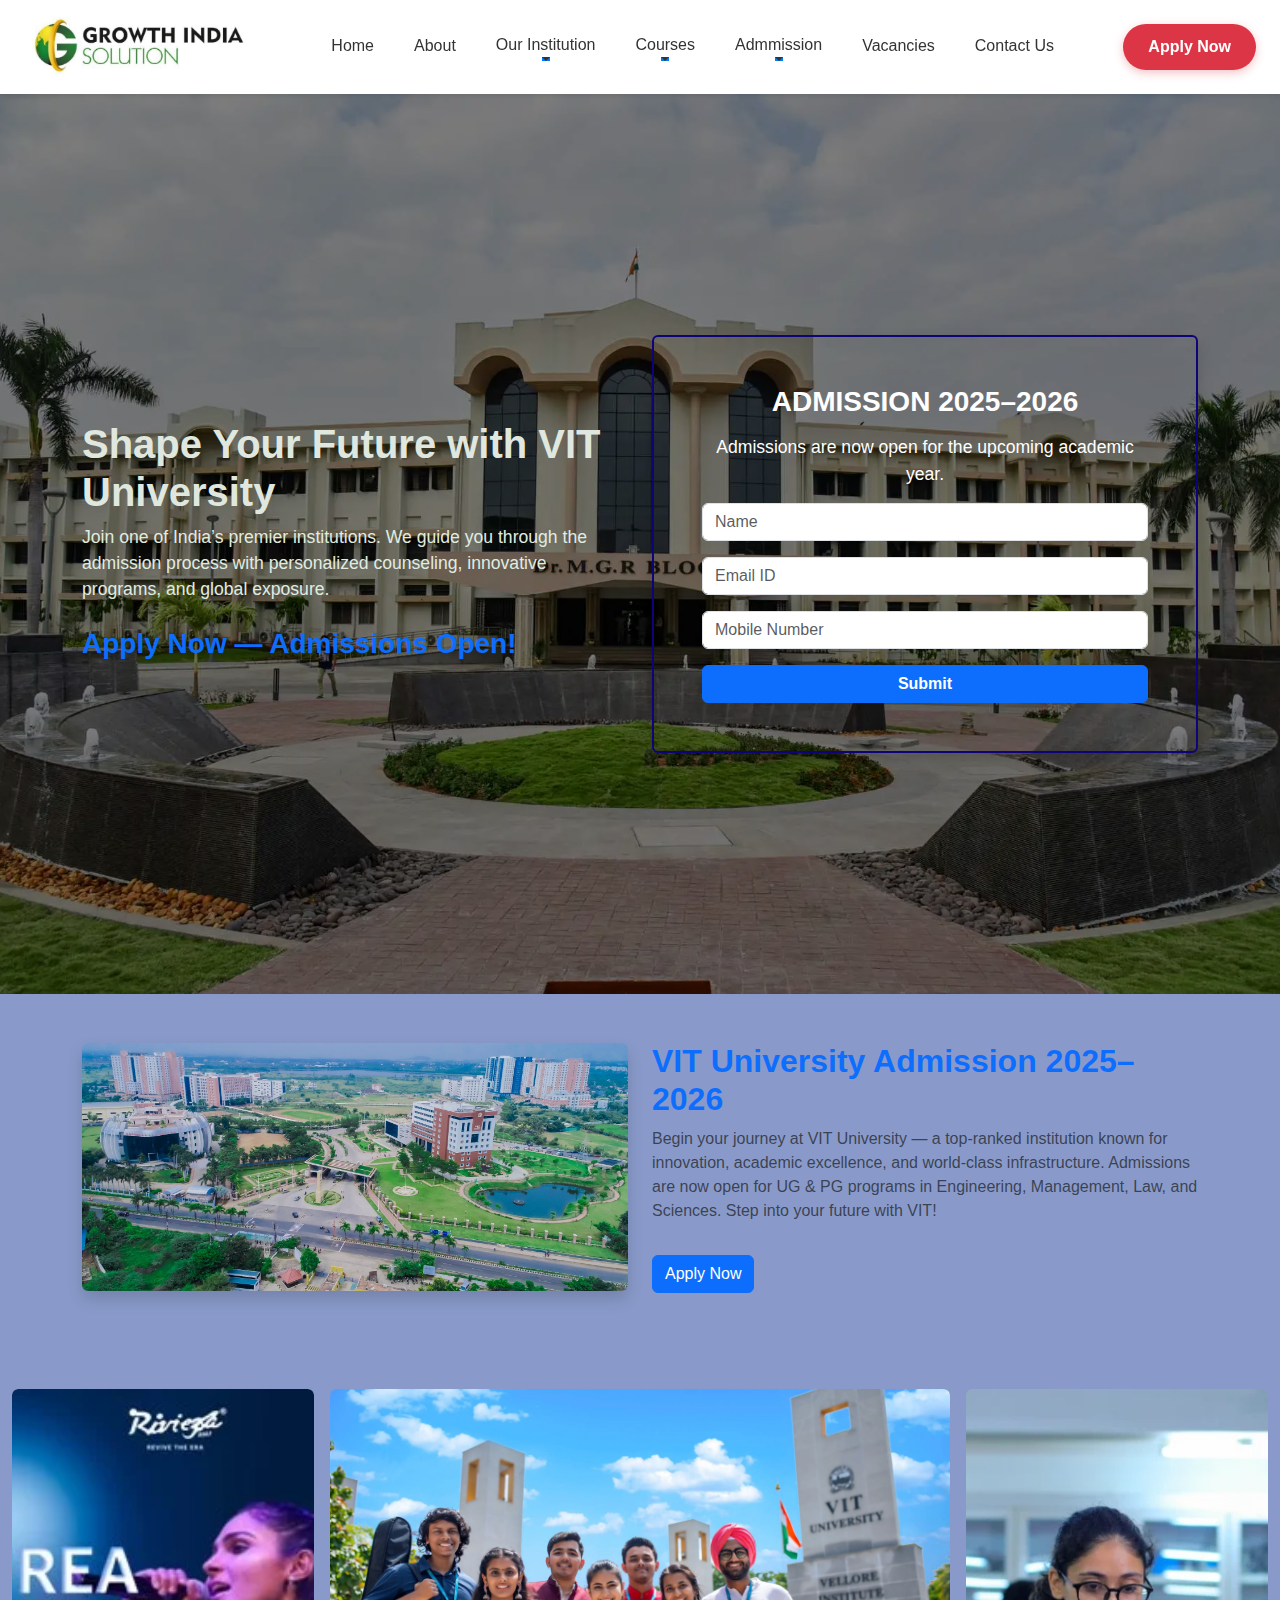
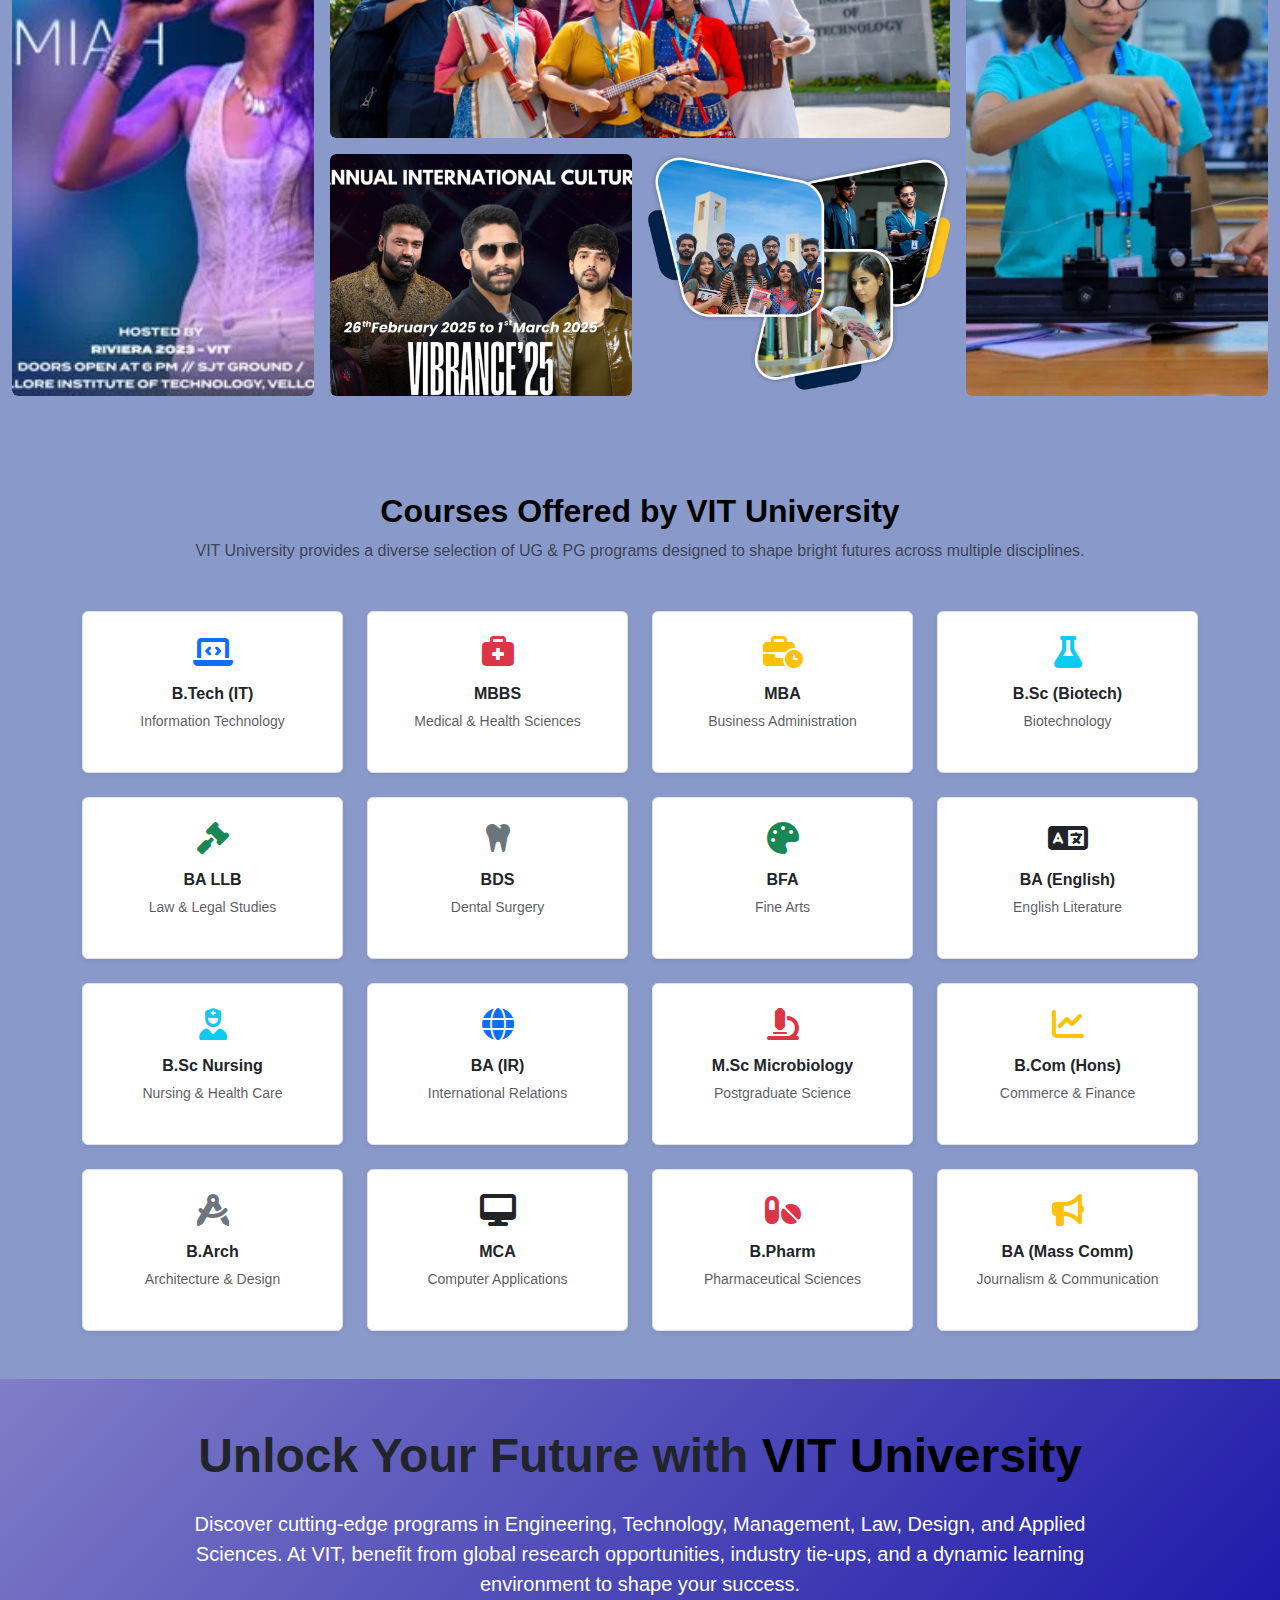
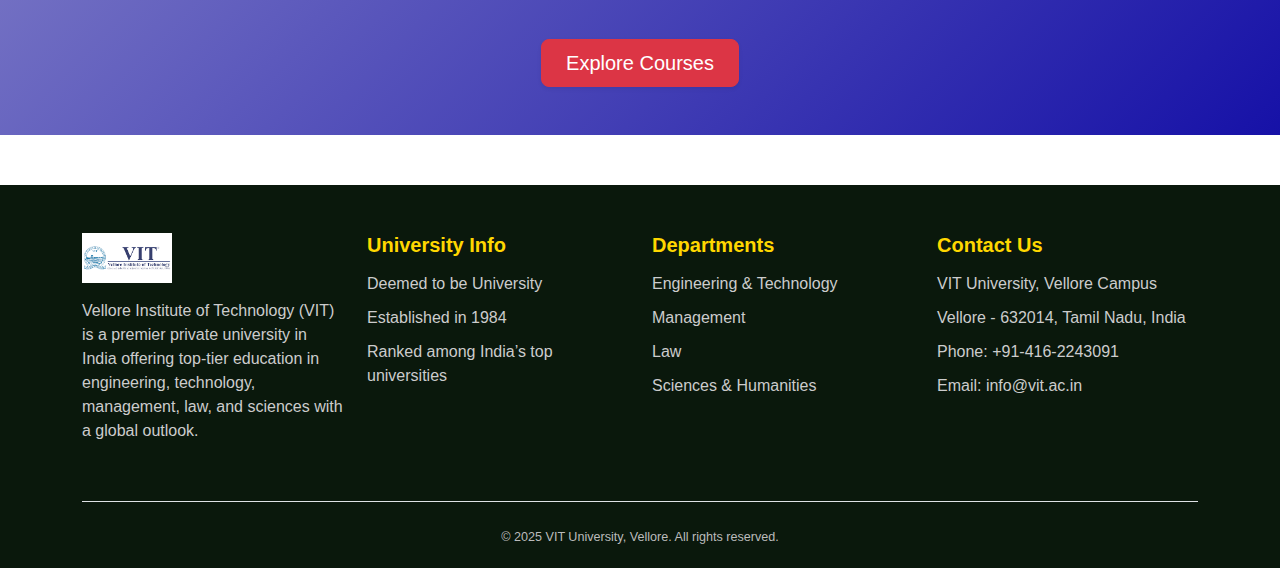
<file: VIT.html>
<!DOCTYPE html>
<html lang="en">
<head>
  <meta charset="UTF-8" />
  <meta name="viewport" content="width=device-width, initial-scale=1" />
  <title>VIT</title>

  <!-- Bootstrap 5 CSS -->
  <link href="https://cdn.jsdelivr.net/npm/bootstrap@5.3.3/dist/css/bootstrap.min.css" rel="stylesheet" />
  <!-- Font Awesome Icons -->
  <link href="https://cdnjs.cloudflare.com/ajax/libs/font-awesome/6.5.0/css/all.min.css" rel="stylesheet" />
  <link href="https://cdn.jsdelivr.net/npm/bootstrap-icons@1.10.5/font/bootstrap-icons.css" rel="stylesheet" />
  <link rel="stylesheet" href="VIT.css">
</head>
<body>

<!-- Navbar Start -->
<nav class="navbar navbar-expand-lg shadow-sm sticky-top bg-white">
  <div class="container-fluid px-4">
    <!-- Logo -->
    <a class="navbar-brand me-4" href="#">
      <img src="images/logo.jpg" alt="Logo" style="height: 60px;">
    </a>

    <!-- Mobile Toggler -->
    <button class="navbar-toggler" type="button" data-bs-toggle="collapse" data-bs-target="#navbarNav">
      <span class="navbar-toggler-icon"></span>
    </button>

    <!-- Menu -->
    <div class="collapse navbar-collapse" id="navbarNav">
      <ul class="navbar-nav mx-auto gap-lg-4 text-center align-items-lg-center">

        <li class="nav-item"><a class="nav-link" href="index.html">Home</a></li>
        <li class="nav-item"><a class="nav-link" href="About.html">About</a></li>

        <!-- Services Dropdown -->
        <li class="nav-item dropdown">
          <a class="nav-link dropdown-toggle" href="#" data-bs-toggle="dropdown">Our Institution</a>
          <ul class="dropdown-menu">
            <li><a class="dropdown-item" href="amity.html">Amity University</a></li>
            <li><a class="dropdown-item" href="sharda.html">Sharda University</a></li>
            <li><a class="dropdown-item" href="galgotia.html">Galgotia university</a></li>
            <li><a class="dropdown-item" href="SRM.html">SRM Institute of Science & Technology (SRM IST)</a></li>
            <li><a class="dropdown-item" href="VIT.html">VIT Vellore (Vellore Institute of Technology)</a></li>
            <li><a class="dropdown-item" href="mpu.html">MPU (Madhyachal Professional University)</a></li>
            <li><a class="dropdown-item" href="rgpv.html">RGPV (Rajiv Gandhi Proudyogiki Vishwavidyalaya)</a></li>
          </ul>
        </li>


<li class="nav-item dropdown position-static">
  <a class="nav-link dropdown-toggle" href="#" data-bs-toggle="dropdown">Courses</a>
  <div class="dropdown-menu w-100 p-4 custom-dropdown shadow">
    <div class="row">

      <!-- Column 1: UG - Part 1 -->
      <div class="col-lg-4">
        <h6 class="text-primary mb-3">UG Courses (Part 1)</h6>
        <ul class="list-unstyled">
          <li><a class="dropdown-item" href="Training.html">B.Tech (Computer Science & Engineering)</a></li>
          <li><a class="dropdown-item" href="payroll.html">B.Tech.CSE (AI & ML)</a></li>
          <li><a class="dropdown-item" href="integrated.html">B.Tech.CSE (IoT & Cyber Security)</a></li>
          <li><a class="dropdown-item" href="Statutory.html">B.Tech. (Civil Engineering)</a></li>
          <li><a class="dropdown-item" href="recruiment.html">B.Tech. (Electrical Engineering)</a></li>
          <li><a class="dropdown-item" href="recruiment.html">B.Tech. (Mechanical Engineering)</a></li>
          <li><a class="dropdown-item" href="recruiment.html">B.Tech. (CSE) Data Science</a></li>
        </ul>
      </div>

      <!-- Column 2: UG - Part 2 -->
      <div class="col-lg-4">
        <h6 class="text-primary mb-3">UG Courses (Part 2)</h6>
        <ul class="list-unstyled">
          <li><a class="dropdown-item" href="#">B.Tech. (Electronics & Computer Engg)</a></li>
          <li><a class="dropdown-item" href="#">B.Tech. (Mech. & Automation)</a></li>
          <li><a class="dropdown-item" href="#">BCA / BBA / B.Com</a></li>
          <li><a class="dropdown-item" href="#">B.S.A. (AI / Data Science / Graphics)</a></li>
          <li><a class="dropdown-item" href="#">B.Sc. (Food Tech / Med Lab / OT)</a></li>
          <li><a class="dropdown-item" href="#">B.Sc. (Medical / Non-Med / Biotech)</a></li>
          <li><a class="dropdown-item" href="#">B.Ed</a></li>
        </ul>
      </div>

      <!-- Column 3: PG Courses -->
      <div class="col-lg-4">
        <h6 class="text-primary mb-3">Post Graduation</h6>
        <ul class="list-unstyled">
          <li><a class="dropdown-item" href="#">M.Tech (CSE)</a></li>
          <li><a class="dropdown-item" href="#">MCA</a></li>
          <li><a class="dropdown-item" href="#">Executive MBA / MBA / MBA (Agri-Business)</a></li>
          <li><a class="dropdown-item" href="#">M.Com</a></li>
          <li><a class="dropdown-item" href="#">M.Sc. (Physics / Chemistry / Maths)</a></li>
          <li><a class="dropdown-item" href="#">M.Sc. (Political Science)</a></li>
        </ul>
      </div>

    </div>
  </div>
</li>
    
        
<!-- Earth School Dropdown -->
        
  <li class="nav-item dropdown">
          <a class="nav-link dropdown-toggle" href="#" data-bs-toggle="dropdown">Admmission</a>
          <ul class="dropdown-menu">
            <li><a class="dropdown-item" href="Scholarship.html">Scholarship Policy</a></li>
            <li><a class="dropdown-item" href="fee.html">Free Structure</li>
            <!-- <li><a class="dropdown-item" href="course.html">Apply Now</li> -->
            <li><a class="dropdown-item" href="online.html">Online Aptitude Test</li>
            <!-- <li><a class="dropdown-item" href="course.html">Downloads</li>           -->
          </ul>
          
        <li class="nav-item"><a class="nav-link" href="Vacancies.html">Vacancies</a></li>

        <li class="nav-item"><a class="nav-link" href="contact.html">Contact Us</a></li>
      </ul>

      <!-- Apply Button -->
      <a href="contact.html" class="btn btn-apply ms-lg-3 mt-3 mt-lg-0">Apply Now</a>
    </div>
  </div>
</nav>
<!-- Navbar End -->


<!-- Fullscreen Hero Section for Education Consultancy -->
<section class="hero-edu d-flex align-items-center" style="background-color: #002147;">
  <div class="container">
    <div class="row align-items-center">
      
      <!-- Left Side Content -->
      <div class="col-lg-6 text-white text-center text-lg-start mb-5 mb-lg-0">
        <h1 class="display-5 fw-bold">Shape Your Future with VIT University</h1>
        <p class="lead">Join one of India’s premier institutions. We guide you through the admission process with personalized counseling, innovative programs, and global exposure.</p>
        <h2 class="mt-4 fw-bold text-primary">Apply Now — Admissions Open!</h2>
      </div>

      <!-- Right Side Form -->
      <div class="col-lg-6">
        <div class="form-box p-4 p-lg-5 rounded shadow">
          <h2 class="text-white fw-bold mb-3 text-center">ADMISSION 2025–2026</h2>
          <p class="text-white text-center">Admissions are now open for the upcoming academic year.</p>
          <form>
            <div class="mb-3">
              <input type="text" class="form-control" placeholder="Name" required>
            </div>
            <div class="mb-3">
              <input type="email" class="form-control" placeholder="Email ID" required>
            </div>
            <div class="mb-3">
              <input type="tel" class="form-control" placeholder="Mobile Number" required>
            </div>
            <div class="d-grid">
              <button type="submit" class="btn btn-primary fw-semibold">Submit</button>
            </div>
          </form>
        </div>
      </div>

    </div>
  </div>
</section>



<!-- VIT University Admission Section -->
<section class="py-5" style="background-color: #899aca;">
  <div class="container">
    <div class="row align-items-center g-4">

      <!-- Left Side: Image -->
      <div class="col-md-6">
        <img src="images/vit.jpg" alt="VIT University Campus" class="img-fluid rounded shadow">
      </div>

      <!-- Right Side: Content -->
      <div class="col-md-6">
        <h2 class="fw-bold text-primary">VIT University Admission 2025–2026</h2>
        <p class="text-muted">
          Begin your journey at VIT University — a top-ranked institution known for innovation, academic excellence, and world-class infrastructure. Admissions are now open for UG & PG programs in Engineering, Management, Law, and Sciences. Step into your future with VIT!
        </p>
        <a href="#" class="btn btn-primary mt-3">Apply Now</a>
      </div>

    </div>
  </div>
</section>


<!-- Image Showcase Section -->
<section class="py-5" style="background-color: #899aca;">
  <div class="container-fluid">
    <div class="row g-3">

      <!-- Left Vertical Image -->
      <div class="col-lg-3 col-md-12">
        <div class="h-100 overflow-hidden rounded hover-effect">
          <img src="images/vit_2.webp" alt="Left Image" class="img-fluid h-100 w-100 object-cover rounded">
        </div>
      </div>

      <!-- Center Images -->
      <div class="col-lg-6 col-md-12">
        <div class="d-flex flex-column h-100 gap-3">

          <!-- Top Horizontal Image -->
          <div class="hover-effect rounded overflow-hidden">
            <img src="images/vit_3.webp" alt="Center Top" class="img-fluid w-100 rounded">
          </div>

          <!-- Bottom Two Square Images -->
          <div class="d-flex gap-3">
            <div class="w-50 hover-effect rounded overflow-hidden">
              <img src="images/vit_4.jpg" alt="Center Left" class="img-fluid w-100 h-100 rounded object-cover">
            </div>
            <div class="w-50 hover-effect rounded overflow-hidden">
              <img src="images/vit_6.webp" alt="Center Right" class="img-fluid w-100 h-100 rounded object-cover">
            </div>
          </div>

        </div>
      </div>

      <!-- Right Vertical Image -->
      <div class="col-lg-3 col-md-12">
        <div class="h-100 overflow-hidden rounded hover-effect">
          <img src="images/vit_5.webp" alt="Right Image" class="img-fluid h-100 w-100 object-cover rounded">
        </div>
      </div>

    </div>
  </div>
</section>



<section class="py-5" style="background-color: #899aca;">
  <div class="container">
    <!-- Heading & Description -->
    <div class="text-center mb-5">
      <h2 class="fw-bold text-black">Courses Offered by VIT University</h2>
      <p class="text-muted">VIT University provides a diverse selection of UG & PG programs designed to shape bright futures across multiple disciplines.</p>
    </div>

    <!-- Courses Grid -->
    <div class="row g-4">
      <!-- Sample Course Cards -->
      <div class="col-sm-6 col-md-4 col-lg-3">
        <div class="text-center p-4 border rounded bg-white shadow-sm h-100 course-card">
          <i class="fas fa-laptop-code fa-2x text-primary mb-3"></i>
          <h6 class="fw-semibold">B.Tech (IT)</h6>
          <p class="text-muted small">Information Technology</p>
        </div>
      </div>

      <div class="col-sm-6 col-md-4 col-lg-3">
        <div class="text-center p-4 border rounded bg-white shadow-sm h-100 course-card">
          <i class="fas fa-briefcase-medical fa-2x text-danger mb-3"></i>
          <h6 class="fw-semibold">MBBS</h6>
          <p class="text-muted small">Medical & Health Sciences</p>
        </div>
      </div>

      <div class="col-sm-6 col-md-4 col-lg-3">
        <div class="text-center p-4 border rounded bg-white shadow-sm h-100 course-card">
          <i class="fas fa-business-time fa-2x text-warning mb-3"></i>
          <h6 class="fw-semibold">MBA</h6>
          <p class="text-muted small">Business Administration</p>
        </div>
      </div>

      <div class="col-sm-6 col-md-4 col-lg-3">
        <div class="text-center p-4 border rounded bg-white shadow-sm h-100 course-card">
          <i class="fas fa-flask fa-2x text-info mb-3"></i>
          <h6 class="fw-semibold">B.Sc (Biotech)</h6>
          <p class="text-muted small">Biotechnology</p>
        </div>
      </div>

      <!-- More Courses -->
      <div class="col-sm-6 col-md-4 col-lg-3">
        <div class="text-center p-4 border rounded bg-white shadow-sm h-100 course-card">
          <i class="fas fa-gavel fa-2x text-success mb-3"></i>
          <h6 class="fw-semibold">BA LLB</h6>
          <p class="text-muted small">Law & Legal Studies</p>
        </div>
      </div>

      <div class="col-sm-6 col-md-4 col-lg-3">
        <div class="text-center p-4 border rounded bg-white shadow-sm h-100 course-card">
          <i class="fas fa-tooth fa-2x text-secondary mb-3"></i>
          <h6 class="fw-semibold">BDS</h6>
          <p class="text-muted small">Dental Surgery</p>
        </div>
      </div>

      <div class="col-sm-6 col-md-4 col-lg-3">
        <div class="text-center p-4 border rounded bg-white shadow-sm h-100 course-card">
          <i class="fas fa-palette fa-2x text-success mb-3"></i>
          <h6 class="fw-semibold">BFA</h6>
          <p class="text-muted small">Fine Arts</p>
        </div>
      </div>

      <div class="col-sm-6 col-md-4 col-lg-3">
        <div class="text-center p-4 border rounded bg-white shadow-sm h-100 course-card">
          <i class="fas fa-language fa-2x text-dark mb-3"></i>
          <h6 class="fw-semibold">BA (English)</h6>
          <p class="text-muted small">English Literature</p>
        </div>
      </div>

      <div class="col-sm-6 col-md-4 col-lg-3">
        <div class="text-center p-4 border rounded bg-white shadow-sm h-100 course-card">
          <i class="fas fa-user-nurse fa-2x text-info mb-3"></i>
          <h6 class="fw-semibold">B.Sc Nursing</h6>
          <p class="text-muted small">Nursing & Health Care</p>
        </div>
      </div>

      <div class="col-sm-6 col-md-4 col-lg-3">
        <div class="text-center p-4 border rounded bg-white shadow-sm h-100 course-card">
          <i class="fas fa-globe fa-2x text-primary mb-3"></i>
          <h6 class="fw-semibold">BA (IR)</h6>
          <p class="text-muted small">International Relations</p>
        </div>
      </div>

      <div class="col-sm-6 col-md-4 col-lg-3">
        <div class="text-center p-4 border rounded bg-white shadow-sm h-100 course-card">
          <i class="fas fa-microscope fa-2x text-danger mb-3"></i>
          <h6 class="fw-semibold">M.Sc Microbiology</h6>
          <p class="text-muted small">Postgraduate Science</p>
        </div>
      </div>

      <div class="col-sm-6 col-md-4 col-lg-3">
        <div class="text-center p-4 border rounded bg-white shadow-sm h-100 course-card">
          <i class="fas fa-chart-line fa-2x text-warning mb-3"></i>
          <h6 class="fw-semibold">B.Com (Hons)</h6>
          <p class="text-muted small">Commerce & Finance</p>
        </div>
      </div>

      <!-- B.Arch -->
      <div class="col-sm-6 col-md-4 col-lg-3">
        <div class="text-center p-4 border rounded bg-white shadow-sm h-100 course-card">
          <i class="fas fa-drafting-compass fa-2x text-secondary mb-3"></i>
          <h6 class="fw-semibold">B.Arch</h6>
          <p class="text-muted small">Architecture & Design</p>
        </div>
      </div>

      <!-- MCA -->
      <div class="col-sm-6 col-md-4 col-lg-3">
        <div class="text-center p-4 border rounded bg-white shadow-sm h-100 course-card">
          <i class="fas fa-desktop fa-2x text-dark mb-3"></i>
          <h6 class="fw-semibold">MCA</h6>
          <p class="text-muted small">Computer Applications</p>
        </div>
      </div>

      <!-- B.Pharm -->
      <div class="col-sm-6 col-md-4 col-lg-3">
        <div class="text-center p-4 border rounded bg-white shadow-sm h-100 course-card">
          <i class="fas fa-pills fa-2x text-danger mb-3"></i>
          <h6 class="fw-semibold">B.Pharm</h6>
          <p class="text-muted small">Pharmaceutical Sciences</p>
        </div>
      </div>

      <!-- Mass Comm -->
      <div class="col-sm-6 col-md-4 col-lg-3">
        <div class="text-center p-4 border rounded bg-white shadow-sm h-100 course-card">
          <i class="fas fa-bullhorn fa-2x text-warning mb-3"></i>
          <h6 class="fw-semibold">BA (Mass Comm)</h6>
          <p class="text-muted small">Journalism & Communication</p>
        </div>
      </div>
    </div>
  </div>
</section>




<!-- Attractive VIT University Courses Section -->
<section class="py-5" style="background: linear-gradient(135deg, #807ec7, #1611a7);">
  <div class="container">
    <div class="row justify-content-center text-center">
      <div class="col-lg-10 col-md-12">
        <h2 class="fw-bold display-5 text-dark mb-4">
          Unlock Your Future with <span class="text-black">VIT University</span>
        </h2>
        <p class="lead text-white">
          Discover cutting-edge programs in Engineering, Technology, Management, Law, Design, and Applied Sciences.
          At VIT, benefit from global research opportunities, industry tie-ups, and a dynamic learning environment to shape your success.
        </p>
        <a href="vit.html" class="btn btn-danger btn-lg mt-4 px-4 py-2 shadow-sm">
          Explore Courses
        </a>
      </div>
    </div>
  </div>
</section>






<!-- Footer: VIT University -->
<footer class="footer text-dark pt-5">
  <div class="container">
    <div class="row">

      <!-- Column 1: Logo & Description -->
      <div class="col-md-3 mb-4">
        <img src="images/logo_4.png" alt="VIT University Logo" class="footer-logo mb-3" style="height: 50px;">
        <p>
          Vellore Institute of Technology (VIT) is a premier private university in India offering top-tier education in engineering, technology, management, law, and sciences with a global outlook.
        </p>
      </div>

      <!-- Column 2: University Info -->
      <div class="col-md-3 mb-4">
        <h5 class="fw-semibold">University Info</h5>
        <p>Deemed to be University</p>
        <p>Established in 1984</p>
        <p>Ranked among India’s top universities</p>
      </div>

      <!-- Column 3: Departments -->
      <div class="col-md-3 mb-4">
        <h5 class="fw-semibold">Departments</h5>
        <p>Engineering & Technology</p>
        <p>Management</p>
        <p>Law</p>
        <p>Sciences & Humanities</p>
      </div>

      <!-- Column 4: Contact Info -->
      <div class="col-md-3 mb-4">
        <h5 class="fw-semibold">Contact Us</h5>
        <p>VIT University, Vellore Campus</p>
        <p>Vellore - 632014, Tamil Nadu, India</p>
        <p>Phone: +91-416-2243091</p>
        <p>Email: info@vit.ac.in</p>
      </div>

    </div>

    <div class="footer-bottom text-center pt-4 mt-4 border-top">
      <small>&copy; 2025 VIT University, Vellore. All rights reserved.</small>
    </div>
  </div>
</footer>



<!-- Bootstrap JS -->
<script src="https://cdn.jsdelivr.net/npm/bootstrap@5.3.3/dist/js/bootstrap.bundle.min.js"></script>
</body>
</html>
</file>
<file: style.css>
/* Navbar background */
.navbar {
  background-color: #fff;
  padding-top: 0.75rem;
  padding-bottom: 0.75rem;
}

/* Center and space nav items */
.navbar-nav {
  flex: 1;
  justify-content: center;
}

/* Nav links */
.nav-link {
  color: #333;
  font-weight: 500;
  transition: all 0.3s ease;
  position: relative;
}

/* Hover underline effect */
.nav-link::after {
  content: '';
  display: block;
  width: 0%;
  height: 2px;
  background: #007bff;
  transition: width 0.3s ease;
  margin: auto;
}

.nav-link:hover {
  color: #007bff;
}

.nav-link:hover::after {
  width: 80%;
}

/* Full width dropdown styling */
.dropdown-menu.custom-dropdown {
  left: 0 !important;
  right: 0 !important;
  top: 100%;
  border-radius: 0;
  border: none;
  background-color: #fff;
  z-index: 9999;
  max-height: 70vh;
  overflow-y: auto;
}

/* Open on hover for desktop */
@media (min-width: 992px) {
  .navbar .dropdown:hover .dropdown-menu {
    display: block;
  }
}

/* Dropdown hover effect (desktop only) */
@media (min-width: 992px) {
  .dropdown:hover .dropdown-menu {
    display: block;
    margin-top: 0;
  }
}

/* Dropdown items */
.dropdown-menu {
  border-radius: 8px;
  padding: 0.5rem;
  box-shadow: 0 6px 16px rgba(0, 0, 0, 0.08);
}

.dropdown-item {
  font-weight: 500;
  color: #333;
  transition: background 0.2s ease;
}

.dropdown-item:hover {
  background-color: #f8f9fa;
  color: #007bff;
}

/* Apply Now button */
.btn-apply {
  background-color: #dc3545;
  color: white;
  font-weight: 600;
  border-radius: 30px;
  padding: 10px 24px;
  box-shadow: 0 3px 10px rgba(220, 53, 69, 0.3);
  transition: all 0.3s ease;
}

.btn-apply:hover {
  background-color: #c82333;
  color: #fff;
  text-decoration: none;
}



.hero-edu {
  height: 100vh;
  background-image: url('images/first.jpg'); /* Replace with your image */
  background-size: cover;
  background-position: center;
  background-repeat: no-repeat;
  position: relative;
  padding: 60px 15px;
}

.hero-edu::before {
  content: "";
  position: absolute;
  inset: 0;
  background: rgba(0, 0, 0, 0.4); /* dark overlay for text readability */
  z-index: 1;
}

.hero-edu .container {
  position: relative;
  z-index: 2;
}

.hero-edu h1,
.hero-edu p {
  color: rgb(219, 226, 219);  
}

/* Mobile text resizing */
@media (max-width: 768px) {
  .hero-edu h1 {
    font-size: 2rem;
  }

  .hero-edu p {
    font-size: 1rem;
  }
}



section {
  scroll-margin-top: 100px;
}

h2 {
  font-size: 2rem;
}

@media (max-width: 767.98px) {
  h2 {
    font-size: 1.5rem;
  }
  p {
    font-size: 0.95rem;
  }
}



  
html, body {
  height: 100%;
  margin: 0;
}

.fullscreen-image-section {
  height: 100vh;
  width: 100vw;
  overflow: hidden;
  background-color: #000;
}

.fullscreen-img {
  height: 100%;
  width: 100%;
  object-fit: contain; /* or cover, depending on your preference */
  display: block;
  transition: transform 0.6s ease, filter 0.6s ease;
}

/* Hover Effect */
.hover-zoom:hover {
  transform: scale(1.05);
  filter: brightness(1.1);
}



.card-hover {
  transition: transform 0.4s ease, box-shadow 0.4s ease;
}

.card-hover:hover {
  transform: scale(1.05);
  box-shadow: 0 0 20px rgba(0, 123, 255, 0.3);
}




.footer {
  width: 100%;
  background-color:rgb(10, 24, 12);
  color: #fff;
  padding: 50px 20px 20px;
  margin-top: 50px;
}

.footer h5,
.footer-heading {
  color: #ffd700;
  margin-bottom: 15px;
}

.footer a {
  color: #ccc;
  text-decoration: none;
  display: block;
  margin-bottom: 8px;
  transition: 0.3s;
}

.footer a:hover {
  color: #ffffff;
  text-decoration: underline;
}

.footer p {
  color: #ccc;
  margin-bottom: 10px;
}

.social-icons a {
  font-size: 20px;
  margin-right: 15px;
  color: #ccc;
  transition: 0.3s;
}

.social-icons a:hover {
  color: #fff;
}

.social-icons {
  display: flex;
  align-items: center;
  flex-wrap: wrap;
}

.footer-bottom {
  color: #bbb;
  font-size: 14px;
  padding-top: 20px;
  border-top: 1px solid #333;
}

@media (max-width: 767px) {
  .footer {
    text-align: center;
  }

  .social-icons {
    justify-content: center;
  }

  .footer .col-md-3 {
    margin-bottom: 20px;
  }
}
         
        
  .footer-bottom {
      border-top: 1px solid #444;
      margin-top: 30px;
      padding-top: 15px;
      text-align: center;
      font-size: 0.9rem;
    }
</file>
<file: About.css>
/* Navbar background */
.navbar {
  background-color: #fff;
  padding-top: 0.75rem;
  padding-bottom: 0.75rem;
}

/* Center and space nav items */
.navbar-nav {
  flex: 1;
  justify-content: center;
}

/* Nav links */
.nav-link {
  color: #333;
  font-weight: 500;
  transition: all 0.3s ease;
  position: relative;
}

/* Hover underline effect */
.nav-link::after {
  content: '';
  display: block;
  width: 0%;
  height: 2px;
  background: #007bff;
  transition: width 0.3s ease;
  margin: auto;
}

.nav-link:hover {
  color: #007bff;
}

.nav-link:hover::after {
  width: 80%;
}

/* Full width dropdown styling */
.dropdown-menu.custom-dropdown {
  left: 0 !important;
  right: 0 !important;
  top: 100%;
  border-radius: 0;
  border: none;
  background-color: #fff;
  z-index: 9999;
  max-height: 70vh;
  overflow-y: auto;
}

/* Open on hover for desktop */
@media (min-width: 992px) {
  .navbar .dropdown:hover .dropdown-menu {
    display: block;
  }
}

/* Dropdown hover effect (desktop only) */
@media (min-width: 992px) {
  .dropdown:hover .dropdown-menu {
    display: block;
    margin-top: 0;
  }
}

/* Dropdown items */
.dropdown-menu {
  border-radius: 8px;
  padding: 0.5rem;
  box-shadow: 0 6px 16px rgba(0, 0, 0, 0.08);
}

.dropdown-item {
  font-weight: 500;
  color: #333;
  transition: background 0.2s ease;
}

.dropdown-item:hover {
  background-color: #f8f9fa;
  color: #007bff;
}

/* Apply Now button */
.btn-apply {
  background-color: #dc3545;
  color: white;
  font-weight: 600;
  border-radius: 30px;
  padding: 10px 24px;
  box-shadow: 0 3px 10px rgba(220, 53, 69, 0.3);
  transition: all 0.3s ease;
}

.btn-apply:hover {
  background-color: #c82333;
  color: #fff;
  text-decoration: none;
}



.hero-edu {
  height: 100vh;
  background-image: url('images/about.jpg'); /* Replace with your image */
  background-size: cover;
  background-position: center;
  background-repeat: no-repeat;
  position: relative;
  padding: 60px 15px;
}

.hero-edu::before {
  content: "";
  position: absolute;
  inset: 0;
  background: rgba(0, 0, 0, 0.4); /* dark overlay for text readability */
  z-index: 1;
}

.hero-edu .container {
  position: relative;
  z-index: 2;
}

.hero-edu h1,
.hero-edu p {
  color: rgb(219, 226, 219);  
}

/* Mobile text resizing */
@media (max-width: 768px) {
  .hero-edu h1 {
    font-size: 2rem;
  }

  .hero-edu p {
    font-size: 1rem;
  }
}



section {
  scroll-margin-top: 100px;
}

h2 {
  font-size: 2rem;
}

@media (max-width: 767.98px) {
  h2 {
    font-size: 1.5rem;
  }
  p {
    font-size: 0.95rem;
  }
}



  
html, body {
  height: 100%;
  margin: 0;
  font-family: 'Segoe UI', sans-serif;
}

.fullscreen-image-section {
  height: 100vh;
  width: 100vw;
  display: flex;
  overflow: hidden;
  background-color: rgb(134, 150, 134); /* Or your desired BG */
}

.left-image {
  width: 50%;
  height: 100%;
  overflow: hidden;
}

.fullscreen-img {
  height: 100%;
  width: 100%;
  object-fit: cover;
  display: block;
  transition: transform 0.6s ease, filter 0.6s ease;
}


.right-content { 
  width: 50%;
  background-color: rgb(134, 150, 134);" /* Optional overlay for contrast */
  color: white;
}

/* Hover Effect */
/* .hover-zoom:hover {
  transform: scale(1.05);
  filter: brightness(1.1);
} */



.card-hover {
  transition: transform 0.4s ease, box-shadow 0.4s ease;
}

.card-hover:hover {
  transform: scale(1.05);
  box-shadow: 0 0 20px rgba(0, 123, 255, 0.3);
}




.footer {
  width: 100%;
  background-color:rgb(10, 24, 12);
  color: #fff;
  padding: 50px 20px 20px;
  margin-top: 50px;
}

.footer h5,
.footer-heading {
  color: #ffd700;
  margin-bottom: 15px;
}

.footer a {
  color: #ccc;
  text-decoration: none;
  display: block;
  margin-bottom: 8px;
  transition: 0.3s;
}

.footer a:hover {
  color: #ffffff;
  text-decoration: underline;
}

.footer p {
  color: #ccc;
  margin-bottom: 10px;
}

.social-icons a {
  font-size: 20px;
  margin-right: 15px;
  color: #ccc;
  transition: 0.3s;
}

.social-icons a:hover {
  color: #fff;
}

.social-icons {
  display: flex;
  align-items: center;
  flex-wrap: wrap;
}

.footer-bottom {
  color: #bbb;
  font-size: 14px;
  padding-top: 20px;
  border-top: 1px solid #333;
}

@media (max-width: 767px) {
  .footer {
    text-align: center;
  }

  .social-icons {
    justify-content: center;
  }

  .footer .col-md-3 {
    margin-bottom: 20px;
  }
}
         
        
  .footer-bottom {
      border-top: 1px solid #444;
      margin-top: 30px;
      padding-top: 15px;
      text-align: center;
      font-size: 0.9rem;
    }
</file>
<file: galgilita.css>
/* Navbar background */
.navbar {
  background-color: #fff;
  padding-top: 0.75rem;
  padding-bottom: 0.75rem;
}

/* Center and space nav items */
.navbar-nav {
  flex: 1;
  justify-content: center;
}

/* Nav links */
.nav-link {
  color: #333;
  font-weight: 500;
  transition: all 0.3s ease;
  position: relative;
}

/* Hover underline effect */
.nav-link::after {
  content: '';
  display: block;
  width: 0%;
  height: 2px;
  background: #007bff;
  transition: width 0.3s ease;
  margin: auto;
}

.nav-link:hover {
  color: #007bff;
}

.nav-link:hover::after {
  width: 80%;
}

/* Full width dropdown styling */
.dropdown-menu.custom-dropdown {
  left: 0 !important;
  right: 0 !important;
  top: 100%;
  border-radius: 0;
  border: none;
  background-color: #fff;
  z-index: 9999;
  max-height: 70vh;
  overflow-y: auto;
}

/* Open on hover for desktop */
@media (min-width: 992px) {
  .navbar .dropdown:hover .dropdown-menu {
    display: block;
  }
}

/* Dropdown hover effect (desktop only) */
@media (min-width: 992px) {
  .dropdown:hover .dropdown-menu {
    display: block;
    margin-top: 0;
  }
}

/* Dropdown items */
.dropdown-menu {
  border-radius: 8px;
  padding: 0.5rem;
  box-shadow: 0 6px 16px rgba(0, 0, 0, 0.08);
}

.dropdown-item {
  font-weight: 500;
  color: #333;
  transition: background 0.2s ease;
}

.dropdown-item:hover {
  background-color: #f8f9fa;
  color: #007bff;
}

/* Apply Now button */
.btn-apply {
  background-color: #dc3545;
  color: white;
  font-weight: 600;
  border-radius: 30px;
  padding: 10px 24px;
  box-shadow: 0 3px 10px rgba(220, 53, 69, 0.3);
  transition: all 0.3s ease;
}

.btn-apply:hover {
  background-color: #c82333;
  color: #fff;
  text-decoration: none;
}



.hero-edu {
  height: 100vh;
  background-image: url('images/galgolita.jpg'); /* Replace with your image */
  background-size: cover;
  background-position: center;
  background-repeat: no-repeat;
  position: relative;
  padding: 60px 15px;
}

.hero-edu::before {
  content: "";
  position: absolute;
  inset: 0;
  background: rgba(0, 0, 0, 0.5); /* dark overlay */
  z-index: 1;
}

.hero-edu .container {
  position: relative;
  z-index: 2;
}

.form-box {
  border: 2px solid rgb(15, 7, 152);
}

/* Typography */
.hero-edu h1 {
  font-size: 2.5rem;
  color: #dfe7df;
}

.hero-edu p {
  font-size: 1.1rem;
  color: #e0ece0;
}

.hero-edu h2 {
  font-size: 1.75rem;
  color:rgb(243, 250, 245);
}

@media (max-width: 768px) {
  .hero-edu h1,
  .hero-edu h2,
  .hero-edu p {
    text-align: center;
  }

  .form-box {
    padding: 30px 20px;
  }
}



  .course-card {
    transition: transform 0.3s ease, box-shadow 0.3s ease;
  }

  .course-card:hover {
    transform: translateY(-8px);
    box-shadow: 0 10px 20px rgba(0, 0, 0, 0.15);
  }

  .course-card i {
    transition: transform 0.3s ease, color 0.3s ease;
  }

  .course-card:hover i {
    transform: scale(1.2);
    color: #0d6efd !important; /* Bootstrap primary color on hover */
  }




section {
  scroll-margin-top: 100px;
}

h2 {
  font-size: 2rem;
}

@media (max-width: 767.98px) {
  h2 {
    font-size: 1.5rem;
  }
  p {
    font-size: 0.95rem;
  }
}



.object-cover {
  object-fit: cover;
}

.hover-effect img {
  transition: transform 0.4s ease, filter 0.4s ease;
}

.hover-effect:hover img {
  transform: scale(1.05);
  filter: brightness(0.9);
}


  
html, body {
  height: 100%;
  margin: 0;
  font-family: 'Segoe UI', sans-serif;
}

.fullscreen-image-section {
  height: 100vh;
  width: 100vw;
  display: flex;
  overflow: hidden;
  background-color: rgb(134, 150, 134); /* Or your desired BG */
}

.left-image {
  width: 50%;
  height: 100%;
  overflow: hidden;
}

.fullscreen-img {
  height: 100%;
  width: 100%;
  object-fit: cover;
  display: block;
  transition: transform 0.6s ease, filter 0.6s ease;
}


.right-content { 
  width: 50%;
  background-color: rgb(134, 150, 134);" /* Optional overlay for contrast */
  color: white;
}

/* Hover Effect */
/* .hover-zoom:hover {
  transform: scale(1.05);
  filter: brightness(1.1);
} */



.card-hover {
  transition: transform 0.4s ease, box-shadow 0.4s ease;
}

.card-hover:hover {
  transform: scale(1.05);
  box-shadow: 0 0 20px rgba(0, 123, 255, 0.3);
}




.footer {
  width: 100%;
  background-color:rgb(10, 24, 12);
  color: #fff;
  padding: 50px 20px 20px;
  margin-top: 50px;
}

.footer h5,
.footer-heading {
  color: #ffd700;
  margin-bottom: 15px;
}

.footer a {
  color: #ccc;
  text-decoration: none;
  display: block;
  margin-bottom: 8px;
  transition: 0.3s;
}

.footer a:hover {
  color: #ffffff;
  text-decoration: underline;
}

.footer p {
  color: #ccc;
  margin-bottom: 10px;
}

.social-icons a {
  font-size: 20px;
  margin-right: 15px;
  color: #ccc;
  transition: 0.3s;
}

.social-icons a:hover {
  color: #fff;
}

.social-icons {
  display: flex;
  align-items: center;
  flex-wrap: wrap;
}

.footer-bottom {
  color: #bbb;
  font-size: 14px;
  padding-top: 20px;
  border-top: 1px solid #333;
}

@media (max-width: 767px) {
  .footer {
    text-align: center;
  }

  .social-icons {
    justify-content: center;
  }

  .footer .col-md-3 {
    margin-bottom: 20px;
  }
}
         
        
  .footer-bottom {
      border-top: 1px solid #444;
      margin-top: 30px;
      padding-top: 15px;
      text-align: center;
      font-size: 0.9rem;
    }
</file>
<file: mpu.css>
/* Navbar background */
.navbar {
  background-color: #fff;
  padding-top: 0.75rem;
  padding-bottom: 0.75rem;
}

/* Center and space nav items */
.navbar-nav {
  flex: 1;
  justify-content: center;
}

/* Nav links */
.nav-link {
  color: #333;
  font-weight: 500;
  transition: all 0.3s ease;
  position: relative;
}

/* Hover underline effect */
.nav-link::after {
  content: '';
  display: block;
  width: 0%;
  height: 2px;
  background: #007bff;
  transition: width 0.3s ease;
  margin: auto;
}

.nav-link:hover {
  color: #007bff;
}

.nav-link:hover::after {
  width: 80%;
}

/* Full width dropdown styling */
.dropdown-menu.custom-dropdown {
  left: 0 !important;
  right: 0 !important;
  top: 100%;
  border-radius: 0;
  border: none;
  background-color: #fff;
  z-index: 9999;
  max-height: 70vh;
  overflow-y: auto;
}

/* Open on hover for desktop */
@media (min-width: 992px) {
  .navbar .dropdown:hover .dropdown-menu {
    display: block;
  }
}

/* Dropdown hover effect (desktop only) */
@media (min-width: 992px) {
  .dropdown:hover .dropdown-menu {
    display: block;
    margin-top: 0;
  }
}

/* Dropdown items */
.dropdown-menu {
  border-radius: 8px;
  padding: 0.5rem;
  box-shadow: 0 6px 16px rgba(0, 0, 0, 0.08);
}

.dropdown-item {
  font-weight: 500;
  color: #333;
  transition: background 0.2s ease;
}

.dropdown-item:hover {
  background-color: #f8f9fa;
  color: #007bff;
}

/* Apply Now button */
.btn-apply {
  background-color: #dc3545;
  color: white;
  font-weight: 600;
  border-radius: 30px;
  padding: 10px 24px;
  box-shadow: 0 3px 10px rgba(220, 53, 69, 0.3);
  transition: all 0.3s ease;
}

.btn-apply:hover {
  background-color: #c82333;
  color: #fff;
  text-decoration: none;
}



.hero-edu {
  height: 100vh;
  background-image: url('images/mpu.jpg'); /* Replace with your image */
  background-size: cover;
  background-position: center;
  background-repeat: no-repeat;
  position: relative;
  padding: 60px 15px;
}

.hero-edu::before {
  content: "";
  position: absolute;
  inset: 0;
  background: rgba(0, 0, 0, 0.5); /* dark overlay */
  z-index: 1;
}

.hero-edu .container {
  position: relative;
  z-index: 2;
}

.form-box {
  border: 2px solid rgb(14, 4, 122);
}

/* Typography */
.hero-edu h1 {
  font-size: 2.5rem;
  color: #dfe7df;
}

.hero-edu p {
  font-size: 1.1rem;
  color: #e0ece0;
}

.hero-edu h2 {
  font-size: 1.75rem;
  color:rgb(243, 250, 245);
}

@media (max-width: 768px) {
  .hero-edu h1,
  .hero-edu h2,
  .hero-edu p {
    text-align: center;
  }

  .form-box {
    padding: 30px 20px;
  }
}



  .course-card {
    transition: transform 0.3s ease, box-shadow 0.3s ease;
  }

  .course-card:hover {
    transform: translateY(-8px);
    box-shadow: 0 10px 20px rgba(0, 0, 0, 0.15);
  }

  .course-card i {
    transition: transform 0.3s ease, color 0.3s ease;
  }

  .course-card:hover i {
    transform: scale(1.2);
    color: #0d6efd !important; /* Bootstrap primary color on hover */
  }




section {
  scroll-margin-top: 100px;
}

h2 {
  font-size: 2rem;
}

@media (max-width: 767.98px) {
  h2 {
    font-size: 1.5rem;
  }
  p {
    font-size: 0.95rem;
  }
}



.object-cover {
  object-fit: cover;
}

.hover-effect img {
  transition: transform 0.4s ease, filter 0.4s ease;
}

.hover-effect:hover img {
  transform: scale(1.05);
  filter: brightness(0.9);
}


  
html, body {
  height: 100%;
  margin: 0;
  font-family: 'Segoe UI', sans-serif;
}

.fullscreen-image-section {
  height: 100vh;
  width: 100vw;
  display: flex;
  overflow: hidden;
  background-color: rgb(134, 150, 134); /* Or your desired BG */
}

.left-image {
  width: 50%;
  height: 100%;
  overflow: hidden;
}

.fullscreen-img {
  height: 100%;
  width: 100%;
  object-fit: cover;
  display: block;
  transition: transform 0.6s ease, filter 0.6s ease;
}


.right-content { 
  width: 50%;
  background-color: rgb(134, 150, 134);" /* Optional overlay for contrast */
  color: white;
}

/* Hover Effect */
/* .hover-zoom:hover {
  transform: scale(1.05);
  filter: brightness(1.1);
} */



.card-hover {
  transition: transform 0.4s ease, box-shadow 0.4s ease;
}

.card-hover:hover {
  transform: scale(1.05);
  box-shadow: 0 0 20px rgba(0, 123, 255, 0.3);
}




.footer {
  width: 100%;
  background-color:rgb(10, 24, 12);
  color: #fff;
  padding: 50px 20px 20px;
  margin-top: 50px;
}

.footer h5,
.footer-heading {
  color: #ffd700;
  margin-bottom: 15px;
}

.footer a {
  color: #ccc;
  text-decoration: none;
  display: block;
  margin-bottom: 8px;
  transition: 0.3s;
}

.footer a:hover {
  color: #ffffff;
  text-decoration: underline;
}

.footer p {
  color: #ccc;
  margin-bottom: 10px;
}

.social-icons a {
  font-size: 20px;
  margin-right: 15px;
  color: #ccc;
  transition: 0.3s;
}

.social-icons a:hover {
  color: #fff;
}

.social-icons {
  display: flex;
  align-items: center;
  flex-wrap: wrap;
}

.footer-bottom {
  color: #bbb;
  font-size: 14px;
  padding-top: 20px;
  border-top: 1px solid #333;
}

@media (max-width: 767px) {
  .footer {
    text-align: center;
  }

  .social-icons {
    justify-content: center;
  }

  .footer .col-md-3 {
    margin-bottom: 20px;
  }
}
         
        
  .footer-bottom {
      border-top: 1px solid #444;
      margin-top: 30px;
      padding-top: 15px;
      text-align: center;
      font-size: 0.9rem;
    }
</file>
<file: sharda.css>
/* Navbar background */
.navbar {
  background-color: #fff;
  padding-top: 0.75rem;
  padding-bottom: 0.75rem;
}

/* Center and space nav items */
.navbar-nav {
  flex: 1;
  justify-content: center;
}

/* Nav links */
.nav-link {
  color: #333;
  font-weight: 500;
  transition: all 0.3s ease;
  position: relative;
}

/* Hover underline effect */
.nav-link::after {
  content: '';
  display: block;
  width: 0%;
  height: 2px;
  background: #007bff;
  transition: width 0.3s ease;
  margin: auto;
}

.nav-link:hover {
  color: #007bff;
}

.nav-link:hover::after {
  width: 80%;
}

/* Full width dropdown styling */
.dropdown-menu.custom-dropdown {
  left: 0 !important;
  right: 0 !important;
  top: 100%;
  border-radius: 0;
  border: none;
  background-color: #fff;
  z-index: 9999;
  max-height: 70vh;
  overflow-y: auto;
}

/* Open on hover for desktop */
@media (min-width: 992px) {
  .navbar .dropdown:hover .dropdown-menu {
    display: block;
  }
}

/* Dropdown hover effect (desktop only) */
@media (min-width: 992px) {
  .dropdown:hover .dropdown-menu {
    display: block;
    margin-top: 0;
  }
}

/* Dropdown items */
.dropdown-menu {
  border-radius: 8px;
  padding: 0.5rem;
  box-shadow: 0 6px 16px rgba(0, 0, 0, 0.08);
}

.dropdown-item {
  font-weight: 500;
  color: #333;
  transition: background 0.2s ease;
}

.dropdown-item:hover {
  background-color: #f8f9fa;
  color: #007bff;
}

/* Apply Now button */
.btn-apply {
  background-color: #dc3545;
  color: white;
  font-weight: 600;
  border-radius: 30px;
  padding: 10px 24px;
  box-shadow: 0 3px 10px rgba(220, 53, 69, 0.3);
  transition: all 0.3s ease;
}

.btn-apply:hover {
  background-color: #c82333;
  color: #fff;
  text-decoration: none;
}



.hero-edu {
  height: 100vh;
  background-image: url('images/sharda.avif'); /* Replace with your image */
  background-size: cover;
  background-position: center;
  background-repeat: no-repeat;
  position: relative;
  padding: 60px 15px;
}

.hero-edu::before {
  content: "";
  position: absolute;
  inset: 0;
  background: rgba(0, 0, 0, 0.5); /* dark overlay */
  z-index: 1;
}

.hero-edu .container {
  position: relative;
  z-index: 2;
}

.form-box {
  border: 2px solid #198754;
}

/* Typography */
.hero-edu h1 {
  font-size: 2.5rem;
  color: #dfe7df;
}

.hero-edu p {
  font-size: 1.1rem;
  color: #e0ece0;
}

.hero-edu h2 {
  font-size: 1.75rem;
  color:rgb(243, 250, 245);
}

@media (max-width: 768px) {
  .hero-edu h1,
  .hero-edu h2,
  .hero-edu p {
    text-align: center;
  }

  .form-box {
    padding: 30px 20px;
  }
}



  .course-card {
    transition: transform 0.3s ease, box-shadow 0.3s ease;
  }

  .course-card:hover {
    transform: translateY(-8px);
    box-shadow: 0 10px 20px rgba(0, 0, 0, 0.15);
  }

  .course-card i {
    transition: transform 0.3s ease, color 0.3s ease;
  }

  .course-card:hover i {
    transform: scale(1.2);
    color: #0d6efd !important; /* Bootstrap primary color on hover */
  }




section {
  scroll-margin-top: 100px;
}

h2 {
  font-size: 2rem;
}

@media (max-width: 767.98px) {
  h2 {
    font-size: 1.5rem;
  }
  p {
    font-size: 0.95rem;
  }
}



.object-cover {
  object-fit: cover;
}

.hover-effect img {
  transition: transform 0.4s ease, filter 0.4s ease;
}

.hover-effect:hover img {
  transform: scale(1.05);
  filter: brightness(0.9);
}


  
html, body {
  height: 100%;
  margin: 0;
  font-family: 'Segoe UI', sans-serif;
}

.fullscreen-image-section {
  height: 100vh;
  width: 100vw;
  display: flex;
  overflow: hidden;
  background-color: rgb(134, 150, 134); /* Or your desired BG */
}

.left-image {
  width: 50%;
  height: 100%;
  overflow: hidden;
}

.fullscreen-img {
  height: 100%;
  width: 100%;
  object-fit: cover;
  display: block;
  transition: transform 0.6s ease, filter 0.6s ease;
}


.right-content { 
  width: 50%;
  background-color: rgb(134, 150, 134);" /* Optional overlay for contrast */
  color: white;
}

/* Hover Effect */
/* .hover-zoom:hover {
  transform: scale(1.05);
  filter: brightness(1.1);
} */



.card-hover {
  transition: transform 0.4s ease, box-shadow 0.4s ease;
}

.card-hover:hover {
  transform: scale(1.05);
  box-shadow: 0 0 20px rgba(0, 123, 255, 0.3);
}




.footer {
  width: 100%;
  background-color:rgb(10, 24, 12);
  color: #fff;
  padding: 50px 20px 20px;
  margin-top: 50px;
}

.footer h5,
.footer-heading {
  color: #ffd700;
  margin-bottom: 15px;
}

.footer a {
  color: #ccc;
  text-decoration: none;
  display: block;
  margin-bottom: 8px;
  transition: 0.3s;
}

.footer a:hover {
  color: #ffffff;
  text-decoration: underline;
}

.footer p {
  color: #ccc;
  margin-bottom: 10px;
}

.social-icons a {
  font-size: 20px;
  margin-right: 15px;
  color: #ccc;
  transition: 0.3s;
}

.social-icons a:hover {
  color: #fff;
}

.social-icons {
  display: flex;
  align-items: center;
  flex-wrap: wrap;
}

.footer-bottom {
  color: #bbb;
  font-size: 14px;
  padding-top: 20px;
  border-top: 1px solid #333;
}

@media (max-width: 767px) {
  .footer {
    text-align: center;
  }

  .social-icons {
    justify-content: center;
  }

  .footer .col-md-3 {
    margin-bottom: 20px;
  }
}
         
        
  .footer-bottom {
      border-top: 1px solid #444;
      margin-top: 30px;
      padding-top: 15px;
      text-align: center;
      font-size: 0.9rem;
    }
</file>
<file: SRM.css>
/* Navbar background */
.navbar {
  background-color: #fff;
  padding-top: 0.75rem;
  padding-bottom: 0.75rem;
}

/* Center and space nav items */
.navbar-nav {
  flex: 1;
  justify-content: center;
}

/* Nav links */
.nav-link {
  color: #333;
  font-weight: 500;
  transition: all 0.3s ease;
  position: relative;
}

/* Hover underline effect */
.nav-link::after {
  content: '';
  display: block;
  width: 0%;
  height: 2px;
  background: #007bff;
  transition: width 0.3s ease;
  margin: auto;
}

.nav-link:hover {
  color: #007bff;
}

.nav-link:hover::after {
  width: 80%;
}

/* Full width dropdown styling */
.dropdown-menu.custom-dropdown {
  left: 0 !important;
  right: 0 !important;
  top: 100%;
  border-radius: 0;
  border: none;
  background-color: #fff;
  z-index: 9999;
  max-height: 70vh;
  overflow-y: auto;
}

/* Open on hover for desktop */
@media (min-width: 992px) {
  .navbar .dropdown:hover .dropdown-menu {
    display: block;
  }
}

/* Dropdown hover effect (desktop only) */
@media (min-width: 992px) {
  .dropdown:hover .dropdown-menu {
    display: block;
    margin-top: 0;
  }
}

/* Dropdown items */
.dropdown-menu {
  border-radius: 8px;
  padding: 0.5rem;
  box-shadow: 0 6px 16px rgba(0, 0, 0, 0.08);
}

.dropdown-item {
  font-weight: 500;
  color: #333;
  transition: background 0.2s ease;
}

.dropdown-item:hover {
  background-color: #f8f9fa;
  color: #007bff;
}

/* Apply Now button */
.btn-apply {
  background-color: #dc3545;
  color: white;
  font-weight: 600;
  border-radius: 30px;
  padding: 10px 24px;
  box-shadow: 0 3px 10px rgba(220, 53, 69, 0.3);
  transition: all 0.3s ease;
}

.btn-apply:hover {
  background-color: #c82333;
  color: #fff;
  text-decoration: none;
}



.hero-edu {
  height: 100vh;
  background-image: url('images/SRM.jpg'); /* Replace with your image */
  background-size: cover;
  background-position: center;
  background-repeat: no-repeat;
  position: relative;
  padding: 60px 15px;
}

.hero-edu::before {
  content: "";
  position: absolute;
  inset: 0;
  background: rgba(0, 0, 0, 0.5); /* dark overlay */
  z-index: 1;
}

.hero-edu .container {
  position: relative;
  z-index: 2;
}

.form-box {
  border: 2px solid rgb(14, 4, 122);
}

/* Typography */
.hero-edu h1 {
  font-size: 2.5rem;
  color: #dfe7df;
}

.hero-edu p {
  font-size: 1.1rem;
  color: #e0ece0;
}

.hero-edu h2 {
  font-size: 1.75rem;
  color:rgb(243, 250, 245);
}

@media (max-width: 768px) {
  .hero-edu h1,
  .hero-edu h2,
  .hero-edu p {
    text-align: center;
  }

  .form-box {
    padding: 30px 20px;
  }
}



  .course-card {
    transition: transform 0.3s ease, box-shadow 0.3s ease;
  }

  .course-card:hover {
    transform: translateY(-8px);
    box-shadow: 0 10px 20px rgba(0, 0, 0, 0.15);
  }

  .course-card i {
    transition: transform 0.3s ease, color 0.3s ease;
  }

  .course-card:hover i {
    transform: scale(1.2);
    color: #0d6efd !important; /* Bootstrap primary color on hover */
  }




section {
  scroll-margin-top: 100px;
}

h2 {
  font-size: 2rem;
}

@media (max-width: 767.98px) {
  h2 {
    font-size: 1.5rem;
  }
  p {
    font-size: 0.95rem;
  }
}



.object-cover {
  object-fit: cover;
}

.hover-effect img {
  transition: transform 0.4s ease, filter 0.4s ease;
}

.hover-effect:hover img {
  transform: scale(1.05);
  filter: brightness(0.9);
}


  
html, body {
  height: 100%;
  margin: 0;
  font-family: 'Segoe UI', sans-serif;
}

.fullscreen-image-section {
  height: 100vh;
  width: 100vw;
  display: flex;
  overflow: hidden;
  background-color: rgb(134, 150, 134); /* Or your desired BG */
}

.left-image {
  width: 50%;
  height: 100%;
  overflow: hidden;
}

.fullscreen-img {
  height: 100%;
  width: 100%;
  object-fit: cover;
  display: block;
  transition: transform 0.6s ease, filter 0.6s ease;
}


.right-content { 
  width: 50%;
  background-color: rgb(134, 150, 134);" /* Optional overlay for contrast */
  color: white;
}

/* Hover Effect */
/* .hover-zoom:hover {
  transform: scale(1.05);
  filter: brightness(1.1);
} */



.card-hover {
  transition: transform 0.4s ease, box-shadow 0.4s ease;
}

.card-hover:hover {
  transform: scale(1.05);
  box-shadow: 0 0 20px rgba(0, 123, 255, 0.3);
}




.footer {
  width: 100%;
  background-color:rgb(10, 24, 12);
  color: #fff;
  padding: 50px 20px 20px;
  margin-top: 50px;
}

.footer h5,
.footer-heading {
  color: #ffd700;
  margin-bottom: 15px;
}

.footer a {
  color: #ccc;
  text-decoration: none;
  display: block;
  margin-bottom: 8px;
  transition: 0.3s;
}

.footer a:hover {
  color: #ffffff;
  text-decoration: underline;
}

.footer p {
  color: #ccc;
  margin-bottom: 10px;
}

.social-icons a {
  font-size: 20px;
  margin-right: 15px;
  color: #ccc;
  transition: 0.3s;
}

.social-icons a:hover {
  color: #fff;
}

.social-icons {
  display: flex;
  align-items: center;
  flex-wrap: wrap;
}

.footer-bottom {
  color: #bbb;
  font-size: 14px;
  padding-top: 20px;
  border-top: 1px solid #333;
}

@media (max-width: 767px) {
  .footer {
    text-align: center;
  }

  .social-icons {
    justify-content: center;
  }

  .footer .col-md-3 {
    margin-bottom: 20px;
  }
}
         
        
  .footer-bottom {
      border-top: 1px solid #444;
      margin-top: 30px;
      padding-top: 15px;
      text-align: center;
      font-size: 0.9rem;
    }
</file>
<file: VIT.css>
/* Navbar background */
.navbar {
  background-color: #fff;
  padding-top: 0.75rem;
  padding-bottom: 0.75rem;
}

/* Center and space nav items */
.navbar-nav {
  flex: 1;
  justify-content: center;
}

/* Nav links */
.nav-link {
  color: #333;
  font-weight: 500;
  transition: all 0.3s ease;
  position: relative;
}

/* Hover underline effect */
.nav-link::after {
  content: '';
  display: block;
  width: 0%;
  height: 2px;
  background: #007bff;
  transition: width 0.3s ease;
  margin: auto;
}

.nav-link:hover {
  color: #007bff;
}

.nav-link:hover::after {
  width: 80%;
}

/* Full width dropdown styling */
.dropdown-menu.custom-dropdown {
  left: 0 !important;
  right: 0 !important;
  top: 100%;
  border-radius: 0;
  border: none;
  background-color: #fff;
  z-index: 9999;
  max-height: 70vh;
  overflow-y: auto;
}

/* Open on hover for desktop */
@media (min-width: 992px) {
  .navbar .dropdown:hover .dropdown-menu {
    display: block;
  }
}

/* Dropdown hover effect (desktop only) */
@media (min-width: 992px) {
  .dropdown:hover .dropdown-menu {
    display: block;
    margin-top: 0;
  }
}

/* Dropdown items */
.dropdown-menu {
  border-radius: 8px;
  padding: 0.5rem;
  box-shadow: 0 6px 16px rgba(0, 0, 0, 0.08);
}

.dropdown-item {
  font-weight: 500;
  color: #333;
  transition: background 0.2s ease;
}

.dropdown-item:hover {
  background-color: #f8f9fa;
  color: #007bff;
}

/* Apply Now button */
.btn-apply {
  background-color: #dc3545;
  color: white;
  font-weight: 600;
  border-radius: 30px;
  padding: 10px 24px;
  box-shadow: 0 3px 10px rgba(220, 53, 69, 0.3);
  transition: all 0.3s ease;
}

.btn-apply:hover {
  background-color: #c82333;
  color: #fff;
  text-decoration: none;
}



.hero-edu {
  height: 100vh;
  background-image: url('images/vit_1.webp'); /* Replace with your image */
  background-size: cover;
  background-position: center;
  background-repeat: no-repeat;
  position: relative;
  padding: 60px 15px;
}

.hero-edu::before {
  content: "";
  position: absolute;
  inset: 0;
  background: rgba(0, 0, 0, 0.5); /* dark overlay */
  z-index: 1;
}

.hero-edu .container {
  position: relative;
  z-index: 2;
}

.form-box {
  border: 2px solid rgb(14, 4, 122);
}

/* Typography */
.hero-edu h1 {
  font-size: 2.5rem;
  color: #dfe7df;
}

.hero-edu p {
  font-size: 1.1rem;
  color: #e0ece0;
}

.hero-edu h2 {
  font-size: 1.75rem;
  color:rgb(243, 250, 245);
}

@media (max-width: 768px) {
  .hero-edu h1,
  .hero-edu h2,
  .hero-edu p {
    text-align: center;
  }

  .form-box {
    padding: 30px 20px;
  }
}



  .course-card {
    transition: transform 0.3s ease, box-shadow 0.3s ease;
  }

  .course-card:hover {
    transform: translateY(-8px);
    box-shadow: 0 10px 20px rgba(0, 0, 0, 0.15);
  }

  .course-card i {
    transition: transform 0.3s ease, color 0.3s ease;
  }

  .course-card:hover i {
    transform: scale(1.2);
    color: #0d6efd !important; /* Bootstrap primary color on hover */
  }




section {
  scroll-margin-top: 100px;
}

h2 {
  font-size: 2rem;
}

@media (max-width: 767.98px) {
  h2 {
    font-size: 1.5rem;
  }
  p {
    font-size: 0.95rem;
  }
}



.object-cover {
  object-fit: cover;
}

.hover-effect img {
  transition: transform 0.4s ease, filter 0.4s ease;
}

.hover-effect:hover img {
  transform: scale(1.05);
  filter: brightness(0.9);
}


  
html, body {
  height: 100%;
  margin: 0;
  font-family: 'Segoe UI', sans-serif;
}

.fullscreen-image-section {
  height: 100vh;
  width: 100vw;
  display: flex;
  overflow: hidden;
  background-color: rgb(134, 150, 134); /* Or your desired BG */
}

.left-image {
  width: 50%;
  height: 100%;
  overflow: hidden;
}

.fullscreen-img {
  height: 100%;
  width: 100%;
  object-fit: cover;
  display: block;
  transition: transform 0.6s ease, filter 0.6s ease;
}


.right-content { 
  width: 50%;
  background-color: rgb(134, 150, 134);" /* Optional overlay for contrast */
  color: white;
}

/* Hover Effect */
/* .hover-zoom:hover {
  transform: scale(1.05);
  filter: brightness(1.1);
} */



.card-hover {
  transition: transform 0.4s ease, box-shadow 0.4s ease;
}

.card-hover:hover {
  transform: scale(1.05);
  box-shadow: 0 0 20px rgba(0, 123, 255, 0.3);
}




.footer {
  width: 100%;
  background-color:rgb(10, 24, 12);
  color: #fff;
  padding: 50px 20px 20px;
  margin-top: 50px;
}

.footer h5,
.footer-heading {
  color: #ffd700;
  margin-bottom: 15px;
}

.footer a {
  color: #ccc;
  text-decoration: none;
  display: block;
  margin-bottom: 8px;
  transition: 0.3s;
}

.footer a:hover {
  color: #ffffff;
  text-decoration: underline;
}

.footer p {
  color: #ccc;
  margin-bottom: 10px;
}

.social-icons a {
  font-size: 20px;
  margin-right: 15px;
  color: #ccc;
  transition: 0.3s;
}

.social-icons a:hover {
  color: #fff;
}

.social-icons {
  display: flex;
  align-items: center;
  flex-wrap: wrap;
}

.footer-bottom {
  color: #bbb;
  font-size: 14px;
  padding-top: 20px;
  border-top: 1px solid #333;
}

@media (max-width: 767px) {
  .footer {
    text-align: center;
  }

  .social-icons {
    justify-content: center;
  }

  .footer .col-md-3 {
    margin-bottom: 20px;
  }
}
         
        
  .footer-bottom {
      border-top: 1px solid #444;
      margin-top: 30px;
      padding-top: 15px;
      text-align: center;
      font-size: 0.9rem;
    }
</file>
